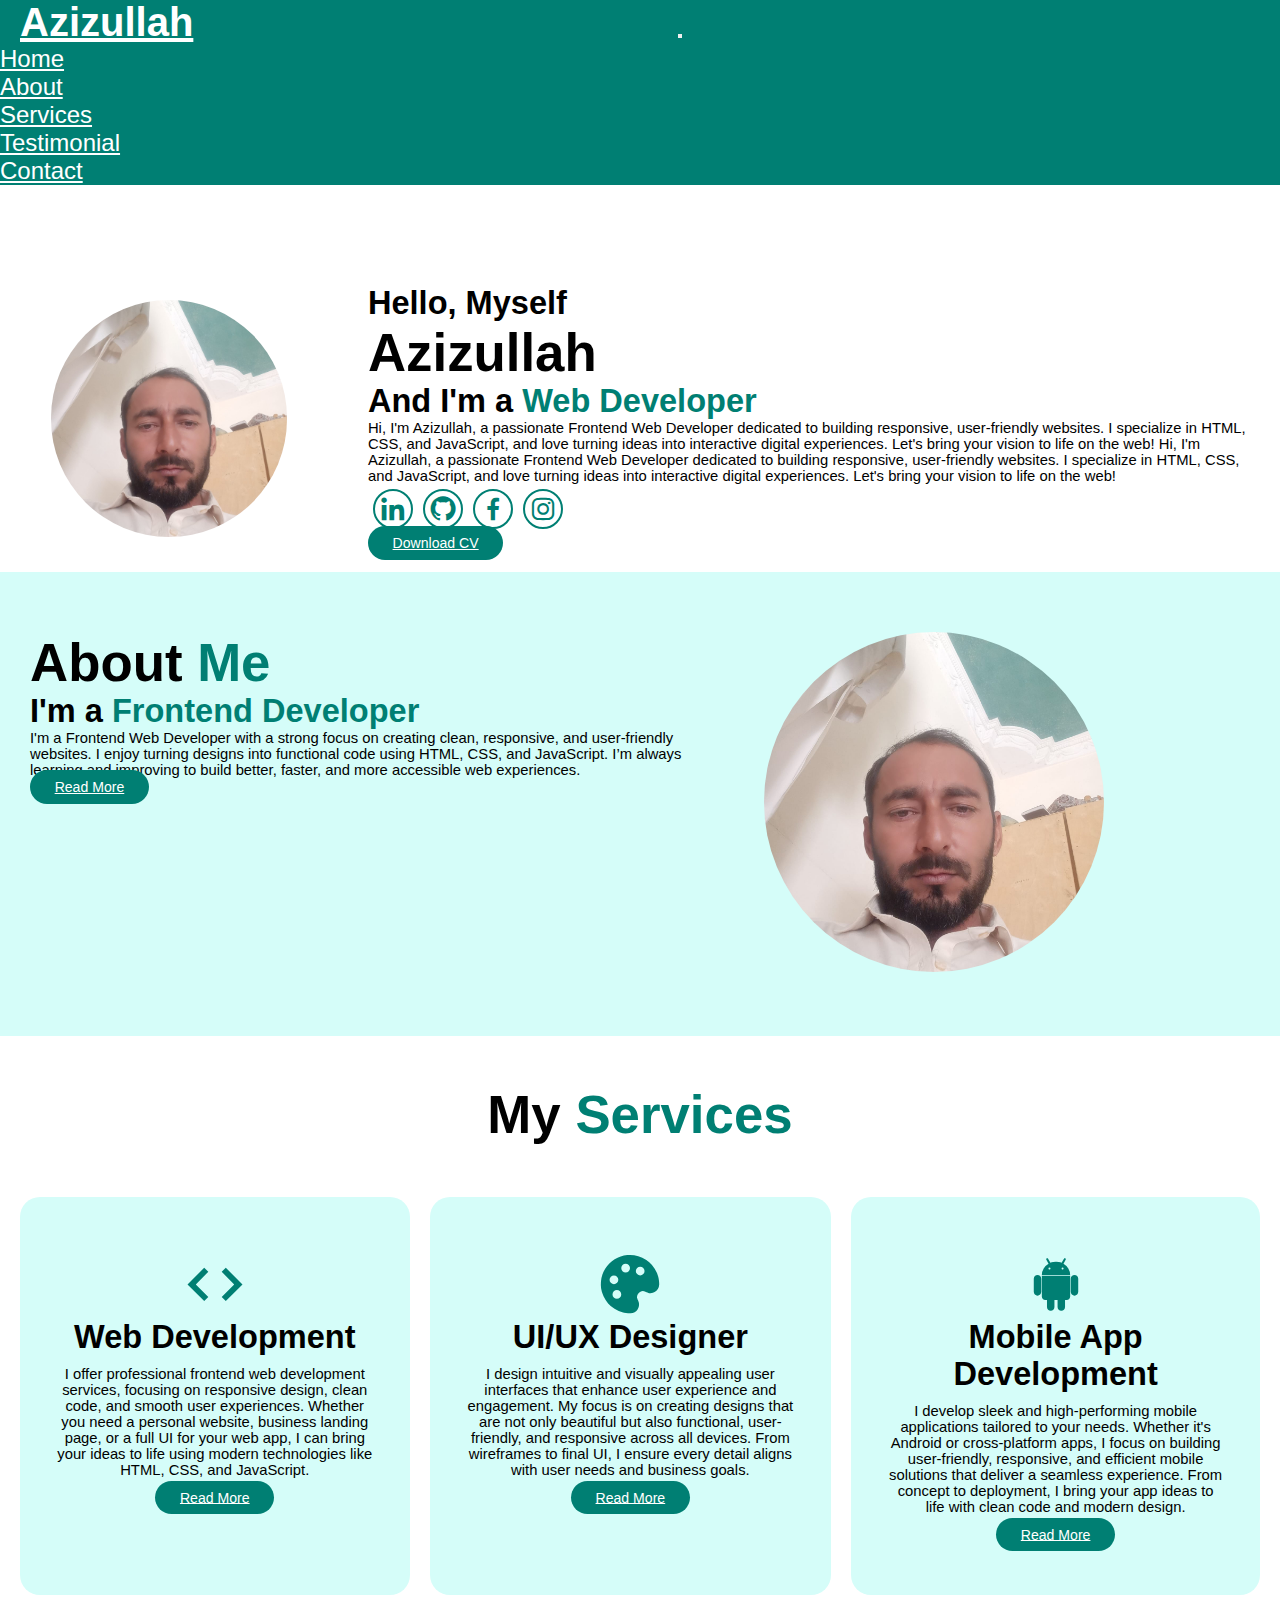
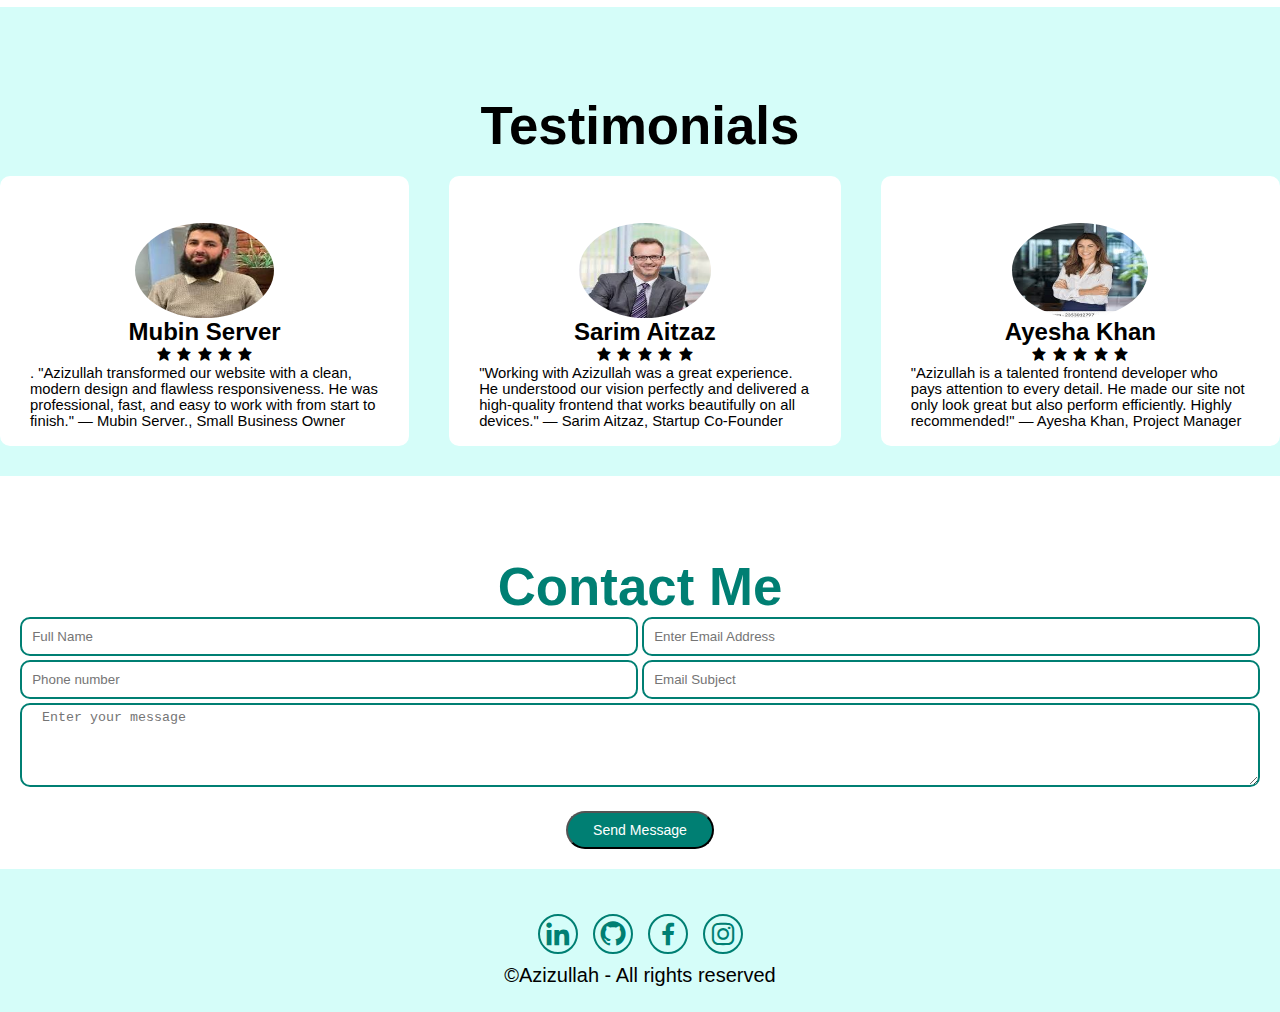
<file: index.html>
<!DOCTYPE html>
<html lang="en">
<head>
    <meta charset="UTF-8">
    <meta name="viewport" content="width=device-width, initial-scale=1.0">
    <title>My-Portfolio</title>
    <!-- -----bootstrap-cdn---- -->
    <link href="https://cdn.jsdelivr.net/npm/bootstrap@5.3.5/dist/css/bootstrap.min.css" rel="stylesheet" integrity="sha384-SgOJa3DmI69IUzQ2PVdRZhwQ+dy64/BUtbMJw1MZ8t5HZApcHrRKUc4W0kG879m7" crossorigin="anonymous">
    <!-- -------box-icon-cdn------ -->
    <link href='https://unpkg.com/boxicons@2.1.4/css/boxicons.min.css' rel='stylesheet'>
    <link rel="stylesheet" href="style.css">
</head>
<body>
    <!-- --------header-section-------- -->
     <section class="header">
        <nav class="navbar custom-navbar navbar-expand-lg ">
            <div class="container-fluid">
              <a class="navbar-brand custom-brand" href="#">Azizullah</a>
              <button class="navbar-toggler" type="button" data-bs-toggle="collapse" data-bs-target="#navbarNav" aria-controls="navbarNav" aria-expanded="false" aria-label="Toggle navigation">
                <span class="navbar-toggler-icon"></span>
              </button>
              <div class="collapse custom-collapse navbar-collapse" id="navbarNav">
                <ul class="navbar-nav custom-ul">
                  <li class="nav-item">
                    <a class="nav-link link-color" aria-current="page" href="index.html">Home</a>
                  </li>
                  <li class="nav-item">
                    <a class="nav-link link-color" href="about.html">About</a>
                  </li>
                  <li class="nav-item">
                    <a class="nav-link link-color" href="services.html">Services</a>
                  </li>
                  <li class="nav-item">
                    <a class="nav-link link-color" href="testimonial.html">Testimonial</a>
                  </li>
                  <li class="nav-item">
                    <a class="nav-link link-color" href="contact.html">Contact</a>
                  </li>
                  
                </ul>
              </div>
            </div>
          </nav>
     </section>
     <!-- -------section--home----- -->
      <section class="home" id="home">
        <div class="row">
            <div class="col-1 img-set img-setting">
                 <img src="./assets/WhatsApp Image 2025-03-30 at 11.14.43_b04d4d7f.jpg" alt="pic" id="img"> 
            </div>
            <div class="col-2 home-col-2-set homepadding-resize">
                <h3>Hello, Myself</h3>
    <h1>Azizullah</h1>
    <h3>And I'm a <span class="multiple-text">Web Developer</span></h3>
                <p>Hi, I'm Azizullah, a passionate Frontend Web Developer dedicated to building responsive, user-friendly websites. I specialize in HTML, CSS, and JavaScript, and love turning ideas into interactive digital experiences. Let's bring your vision to life on the web!
                    Hi, I'm Azizullah, a passionate Frontend Web Developer dedicated to building responsive, user-friendly websites. I specialize in HTML, CSS, and JavaScript, and love turning ideas into interactive digital experiences. Let's bring your vision to life on the web!
            
            </p>
            <div class="social-media">
                <a href=""><i class='bx bxl-linkedin'></i></a>
                <a href=""><i class='bx bxl-github'></i></a>
                <a href=""><i class='bx bxl-facebook'></i></a>
                <a href=""><i class='bx bxl-instagram'></i></a>
            </div>
            <a href="" class="btn btn-2 btn-3 home-btn">Download CV</a>
        </div>
            </div>
        </div>
      </section>
      <!-- -------about section------ -->
       <section class="about" id="about">
        <div class="row about-row">
            <div class="col-1 about-col-1">
                <h2 class="heading">About <span class="about-span">Me</span></h2>
            <h3>I'm a <span class="about-span">Frontend Developer</span></h3>
            <p>I'm a Frontend Web Developer with a strong focus on creating clean, responsive, and user-friendly websites. I enjoy turning designs into functional code using HTML, CSS, and JavaScript. I’m always learning and improving to build better, faster, and more accessible web experiences.

            </p>
            <a href="" class="btn btn-2">Read More</a>
            </div>
            <div class="col-2 about-col-2 about-img">
                <img src="./assets/WhatsApp Image 2025-03-30 at 11.14.43_b04d4d7f.jpg"  id="img" alt="pic">
            </div>
        </div>
       </section>

       <!-- ------services section-------- -->
        <section class="services" id="services">
            <h2 class="services-heading">My <span class="service-span">Services</span></h2>
            <div class="row service-row">
                <div class="col-1 service-col"><i class='bx bx-code' id="my-icon"></i>
                    <h3 class="service-h3">Web Development</h3>
                    <p class="service-p"> I offer professional frontend web development services, focusing on responsive design, clean code, and smooth user experiences. Whether you need a personal website, business landing page, or a full UI for your web app, I can bring your ideas to life using modern technologies like HTML, CSS, and JavaScript.

                    </p>
                    <a href="" class="btn btn-2 btn-4  btn-5">Read More</a></div>
                <div class="col-1 service-col"> <i class='bx bxs-palette' id="my-icon"></i>
                    <h3 class="service-h3">UI/UX Designer</h3>
                    <p class="service-p"> I design intuitive and visually appealing user interfaces that enhance user experience and engagement. My focus is on creating designs that are not only beautiful but also functional, user-friendly, and responsive across all devices. From wireframes to final UI, I ensure every detail aligns with user needs and business goals.

                    </p>
                    <a href="" class="btn btn-2 btn-4 btn-5">Read More</a></div>
                <div class="col-1 service-col"> <i class='bx bxl-android' id="my-icon"></i>
                    <h3 class="service-h3">Mobile App Development</h3>
                    <p class="service-p"> I develop sleek and high-performing mobile applications tailored to your needs. Whether it's Android or cross-platform apps, I focus on building user-friendly, responsive, and efficient mobile solutions that deliver a seamless experience. From concept to deployment, I bring your app ideas to life with clean code and modern design.


                    </p>
                    <a href="" class="btn btn-2 btn-4 btn-5">Read More</a></div>
            </div>
        </section>
        <!-- ------testimonial-section------------- -->
<section class="testimonials" id="testimonials">
    <h1 class="testimonials-h1">Testimonials</h1>
    <div class="row">
        <div class="col-1 testimonials-col">
                <img src="./assets/pic1.jpg" class="testimonial-img" alt="testimonial-img">
                <h2 class="test">Mubin Server</h2>
                <div class="rating rat">
                    <i class="bx bxs-star" id="star"></i>
                    <i class="bx bxs-star" id="star"></i>
                    <i class="bx bxs-star" id="star"></i>
                    <i class="bx bxs-star" id="star"></i>
                    <i class="bx bxs-star" id="star"></i>

                </div>
                <p>. "Azizullah transformed our website with a clean, modern design and flawless responsiveness. He was professional, fast, and easy to work with from start to finish."
                    — Mubin Server., Small Business Owner
                    </p>
            </div>
        <div class="col-1 testimonials-col"><img src="./assets/pic5.jpg" class="testimonial-img" alt="testimonial-img">
            <h2 class="test">Sarim Aitzaz</h2>
            <div class="rating">
                <i class="bx bxs-star" id="star"></i>
                <i class="bx bxs-star" id="star"></i>
                <i class="bx bxs-star" id="star"></i>
                <i class="bx bxs-star" id="star"></i>
                <i class="bx bxs-star" id="star"></i>

            </div>
            <p> "Working with Azizullah was a great experience. He understood our vision perfectly and delivered a high-quality frontend that works beautifully on all devices."
                — Sarim Aitzaz, Startup Co-Founder
                
                </p></div>
        <div class="col-1 testimonials-col">
            <img src="./assets/pic3.jpg" class="testimonial-img" alt="testimonial-img">
            <h2 class="test">Ayesha Khan</h2>
            <div class="rating">
                <i class="bx bxs-star" id="star"></i>
                <i class="bx bxs-star" id="star"></i>
                <i class="bx bxs-star" id="star"></i>
                <i class="bx bxs-star" id="star"></i>
                <i class="bx bxs-star" id="star"></i>

            </div>
            <p> "Azizullah is a talented frontend developer who pays attention to every detail. He made our site not only look great but also perform efficiently. Highly recommended!"
                — Ayesha Khan, Project Manager
                </p></div>
    </div>
</section>

<!-- -------contact----------- -->
 <section class="contact" id="contact">
    <h1 class="contact-h1">Contact Me</h1>
    <div class="row">
        <div class="col-1 form-col">
             <form action="">
                <div class="input-box">
                    <input type="text" placeholder="Full Name" name="fullName">
                    <input type="email" placeholder="Enter Email Address" name="Email">
                </div>
                <div class="input-box">
                    <input type="number" placeholder="Phone number" name="phone">
                    <input type="text" placeholder="Email Subject" name="subject">
                </div>
                <div class="text-area">
                    
                    <textarea  class="text-area-input"   name="message"  placeholder="Enter your message" cols="30" rows="5"></textarea>
                </div>
                
            </form>
            <div class="btn-div"> 
            <input type="submit" value="Send Message" class="btn btn-2 btn-3 btn-contact"></div>
        </div>
    </div>
 </section>
 <!-- --------footer------------ -->
  <section class="footer">
    <div class="row footer-row">
        <div class="col-1 footer-col">
            <div class="social">
                <a href=""><i class='bx bxl-linkedin ' ></i></a>
                <a href=""><i class='bx bxl-github' ></i></a>
                <a href=""><i class='bx bxl-facebook' ></i></a>
                <a href=""><i class='bx bxl-instagram' ></i></a>
            </div>
            <p class="copyright">
                &copy;Azizullah - All rights reserved
            </p>
        </div>
    </div>
  </section>
<!-- ---bootstrap js cdn--------- -->
 <script src="app.js"></script>
<script src="https://cdn.jsdelivr.net/npm/bootstrap@5.3.5/dist/js/bootstrap.bundle.min.js" integrity="sha384-k6d4wzSIapyDyv1kpU366/PK5hCdSbCRGRCMv+eplOQJWyd1fbcAu9OCUj5zNLiq" crossorigin="anonymous"></script>
</body>
</html>
</file>
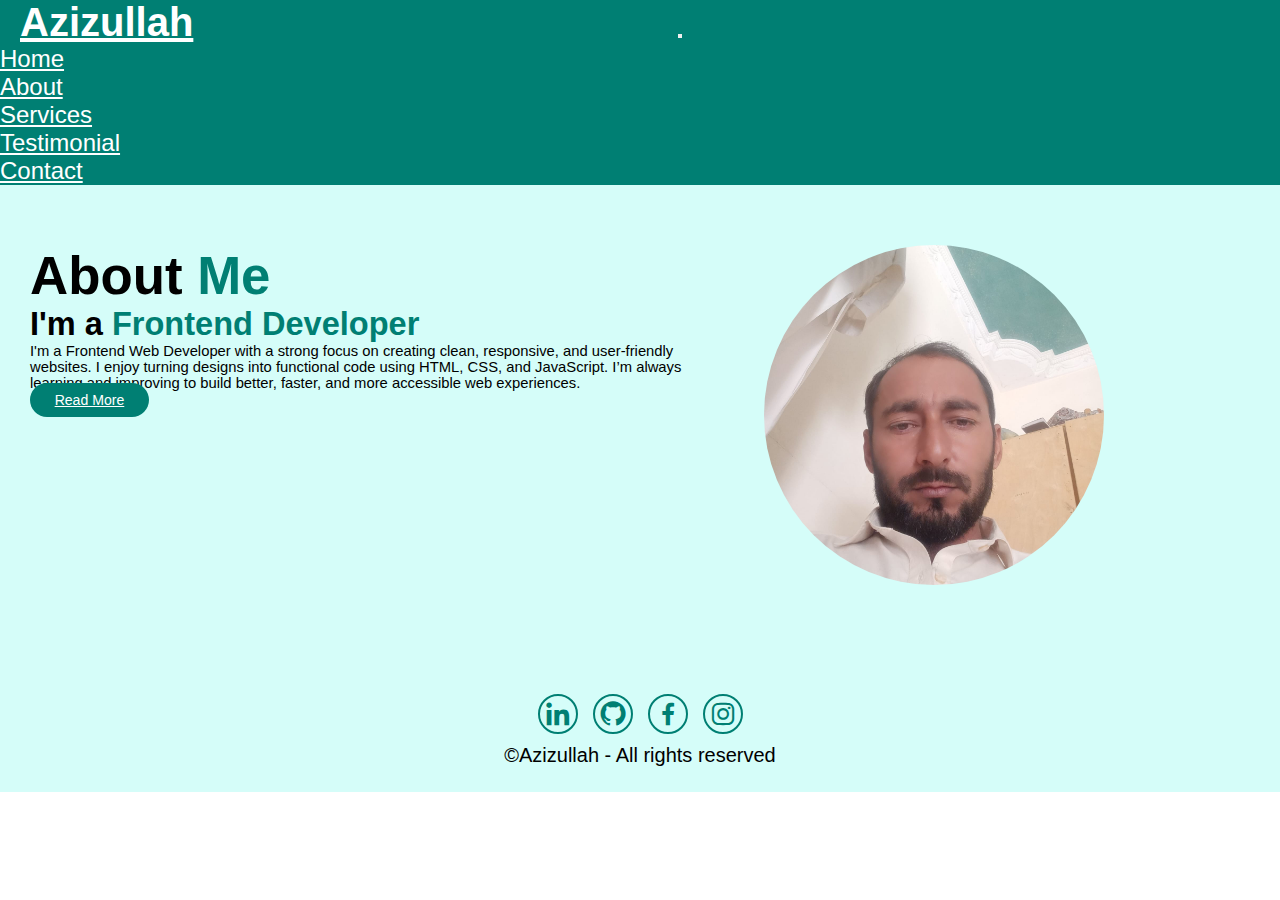
<file: about.html>
<!DOCTYPE html>
<html lang="en">
<head>
    <meta charset="UTF-8">
    <meta name="viewport" content="width=device-width, initial-scale=1.0">
    <title>My-Portfolio</title>
    <!-- -----bootstrap-cdn---- -->
    <link href="https://cdn.jsdelivr.net/npm/bootstrap@5.3.5/dist/css/bootstrap.min.css" rel="stylesheet" integrity="sha384-SgOJa3DmI69IUzQ2PVdRZhwQ+dy64/BUtbMJw1MZ8t5HZApcHrRKUc4W0kG879m7" crossorigin="anonymous">
    <!-- -------box-icon-cdn------ -->
    <link href='https://unpkg.com/boxicons@2.1.4/css/boxicons.min.css' rel='stylesheet'>
    <link rel="stylesheet" href="style.css">
</head>
<body>
    <!-- --------header-section-------- -->
     <section class="header">
        <nav class="navbar custom-navbar navbar-expand-lg ">
            <div class="container-fluid">
              <a class="navbar-brand custom-brand" href="#">Azizullah</a>
              <button class="navbar-toggler" type="button" data-bs-toggle="collapse" data-bs-target="#navbarNav" aria-controls="navbarNav" aria-expanded="false" aria-label="Toggle navigation">
                <span class="navbar-toggler-icon"></span>
              </button>
              <div class="collapse custom-collapse navbar-collapse" id="navbarNav">
                <ul class="navbar-nav custom-ul">
                    <li class="nav-item">
                        <a class="nav-link link-color" aria-current="page" href="index.html">Home</a>
                      </li>
                      <li class="nav-item">
                        <a class="nav-link link-color" href="about.html">About</a>
                      </li>
                      <li class="nav-item">
                        <a class="nav-link link-color" href="services.html">Services</a>
                      </li>
                      <li class="nav-item">
                        <a class="nav-link link-color" href="testimonial.html">Testimonial</a>
                      </li>
                      <li class="nav-item">
                        <a class="nav-link link-color" href="contact.html">Contact</a>
                      </li>
                  
                </ul>
              </div>
            </div>
          </nav>
     </section>
     <!-- -------section--home----- -->
     
      <!-- -------about section------ -->
       <section class="about" id="about">
        <div class="row about-row">
            <div class="col-1 about-col-1">
                <h2 class="heading">About <span class="about-span">Me</span></h2>
            <h3>I'm a <span class="about-span">Frontend Developer</span></h3>
            <p>I'm a Frontend Web Developer with a strong focus on creating clean, responsive, and user-friendly websites. I enjoy turning designs into functional code using HTML, CSS, and JavaScript. I’m always learning and improving to build better, faster, and more accessible web experiences.

            </p>
            <a href="" class="btn btn-2">Read More</a>
            </div>
            <div class="col-2 .about-col-2">
                <img src="./assets/WhatsApp Image 2025-03-30 at 11.14.43_b04d4d7f.jpg" id="img" alt="pic">
            </div>
        </div>
       </section>

       <!-- ------services section-------- -->
        
 <!-- --------footer------------ -->
  <section class="footer">
    <div class="row footer-row">
        <div class="col-1 footer-col">
            <div class="social">
                <a href=""><i class='bx bxl-linkedin ' ></i></a>
                <a href=""><i class='bx bxl-github' ></i></a>
                <a href=""><i class='bx bxl-facebook' ></i></a>
                <a href=""><i class='bx bxl-instagram' ></i></a>
            </div>
            <p class="copyright">
                &copy;Azizullah - All rights reserved
            </p>
        </div>
    </div>
  </section>
<!-- ---bootstrap js cdn--------- -->
<script src="https://cdn.jsdelivr.net/npm/bootstrap@5.3.5/dist/js/bootstrap.bundle.min.js" integrity="sha384-k6d4wzSIapyDyv1kpU366/PK5hCdSbCRGRCMv+eplOQJWyd1fbcAu9OCUj5zNLiq" crossorigin="anonymous"></script>
</body>
</html>
</file>
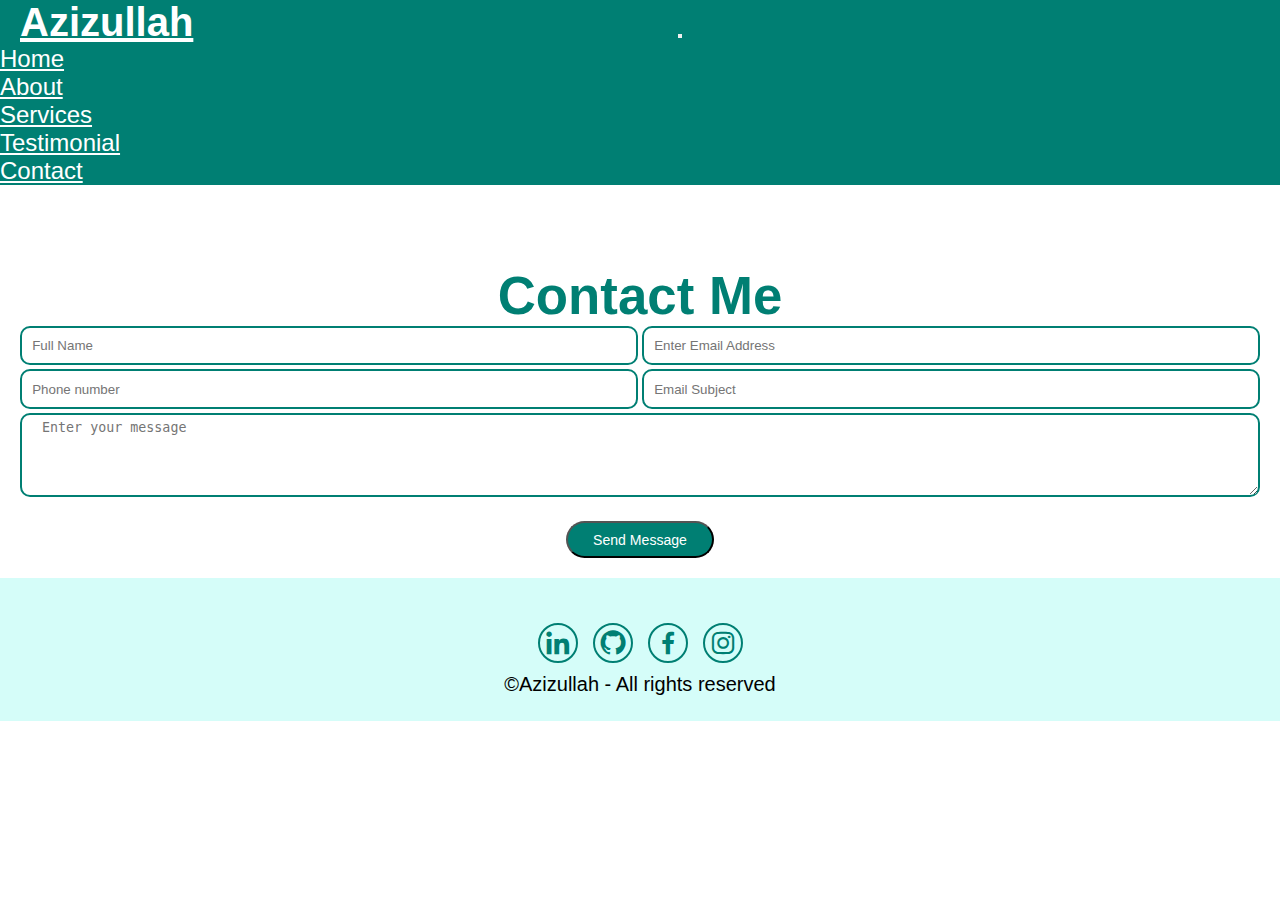
<file: contact.html>
<!DOCTYPE html>
<html lang="en">
<head>
    <meta charset="UTF-8">
    <meta name="viewport" content="width=device-width, initial-scale=1.0">
    <title>My-Portfolio</title>
    <!-- -----bootstrap-cdn---- -->
    <link href="https://cdn.jsdelivr.net/npm/bootstrap@5.3.5/dist/css/bootstrap.min.css" rel="stylesheet" integrity="sha384-SgOJa3DmI69IUzQ2PVdRZhwQ+dy64/BUtbMJw1MZ8t5HZApcHrRKUc4W0kG879m7" crossorigin="anonymous">
    <!-- -------box-icon-cdn------ -->
    <link href='https://unpkg.com/boxicons@2.1.4/css/boxicons.min.css' rel='stylesheet'>
    <link rel="stylesheet" href="style.css">
</head>
<body>
    <!-- --------header-section-------- -->
     <section class="header">
        <nav class="navbar custom-navbar navbar-expand-lg ">
            <div class="container-fluid">
              <a class="navbar-brand custom-brand" href="#">Azizullah</a>
              <button class="navbar-toggler" type="button" data-bs-toggle="collapse" data-bs-target="#navbarNav" aria-controls="navbarNav" aria-expanded="false" aria-label="Toggle navigation">
                <span class="navbar-toggler-icon"></span>
              </button>
              <div class="collapse custom-collapse navbar-collapse" id="navbarNav">
                <ul class="navbar-nav custom-ul">
                    <li class="nav-item">
                        <a class="nav-link link-color" aria-current="page" href="index.html">Home</a>
                      </li>
                      <li class="nav-item">
                        <a class="nav-link link-color" href="about.html">About</a>
                      </li>
                      <li class="nav-item">
                        <a class="nav-link link-color" href="services.html">Services</a>
                      </li>
                      <li class="nav-item">
                        <a class="nav-link link-color" href="testimonial.html">Testimonial</a>
                      </li>
                      <li class="nav-item">
                        <a class="nav-link link-color" href="contact.html">Contact</a>
                      </li>
                  
                </ul>
              </div>
            </div>
          </nav>
     </section>
     
        <!-- -------contact----------- -->
 <section class="contact" id="contact">
    <h1 class="contact-h1">Contact Me</h1>
    <div class="row">
        <div class="col-1 form-col">
             <form action="">
                <div class="input-box">
                    <input type="text" placeholder="Full Name" name="fullName">
                    <input type="email" placeholder="Enter Email Address" name="Email">
                </div>
                <div class="input-box">
                    <input type="number" placeholder="Phone number" name="phone">
                    <input type="text" placeholder="Email Subject" name="subject">
                </div>
                <div class="text-area">
                    
                    <textarea  class="text-area-input"   name="message"  placeholder="Enter your message" cols="30" rows="5"></textarea>
                </div>
                
            </form>
            <div class="btn-div"> 
            <input type="submit" value="Send Message" class="btn btn-2 btn-3 btn-contact"></div>
        </div>
    </div>
 </section>

 <!-- --------footer------------ -->
  <section class="footer">
    <div class="row footer-row">
        <div class="col-1 footer-col">
            <div class="social">
                <a href=""><i class='bx bxl-linkedin ' ></i></a>
                <a href=""><i class='bx bxl-github' ></i></a>
                <a href=""><i class='bx bxl-facebook' ></i></a>
                <a href=""><i class='bx bxl-instagram' ></i></a>
            </div>
            <p class="copyright">
                &copy;Azizullah - All rights reserved
            </p>
        </div>
    </div>
  </section>
<!-- ---bootstrap js cdn--------- -->
<script src="https://cdn.jsdelivr.net/npm/bootstrap@5.3.5/dist/js/bootstrap.bundle.min.js" integrity="sha384-k6d4wzSIapyDyv1kpU366/PK5hCdSbCRGRCMv+eplOQJWyd1fbcAu9OCUj5zNLiq" crossorigin="anonymous"></script>
</body>
</html>
</file>
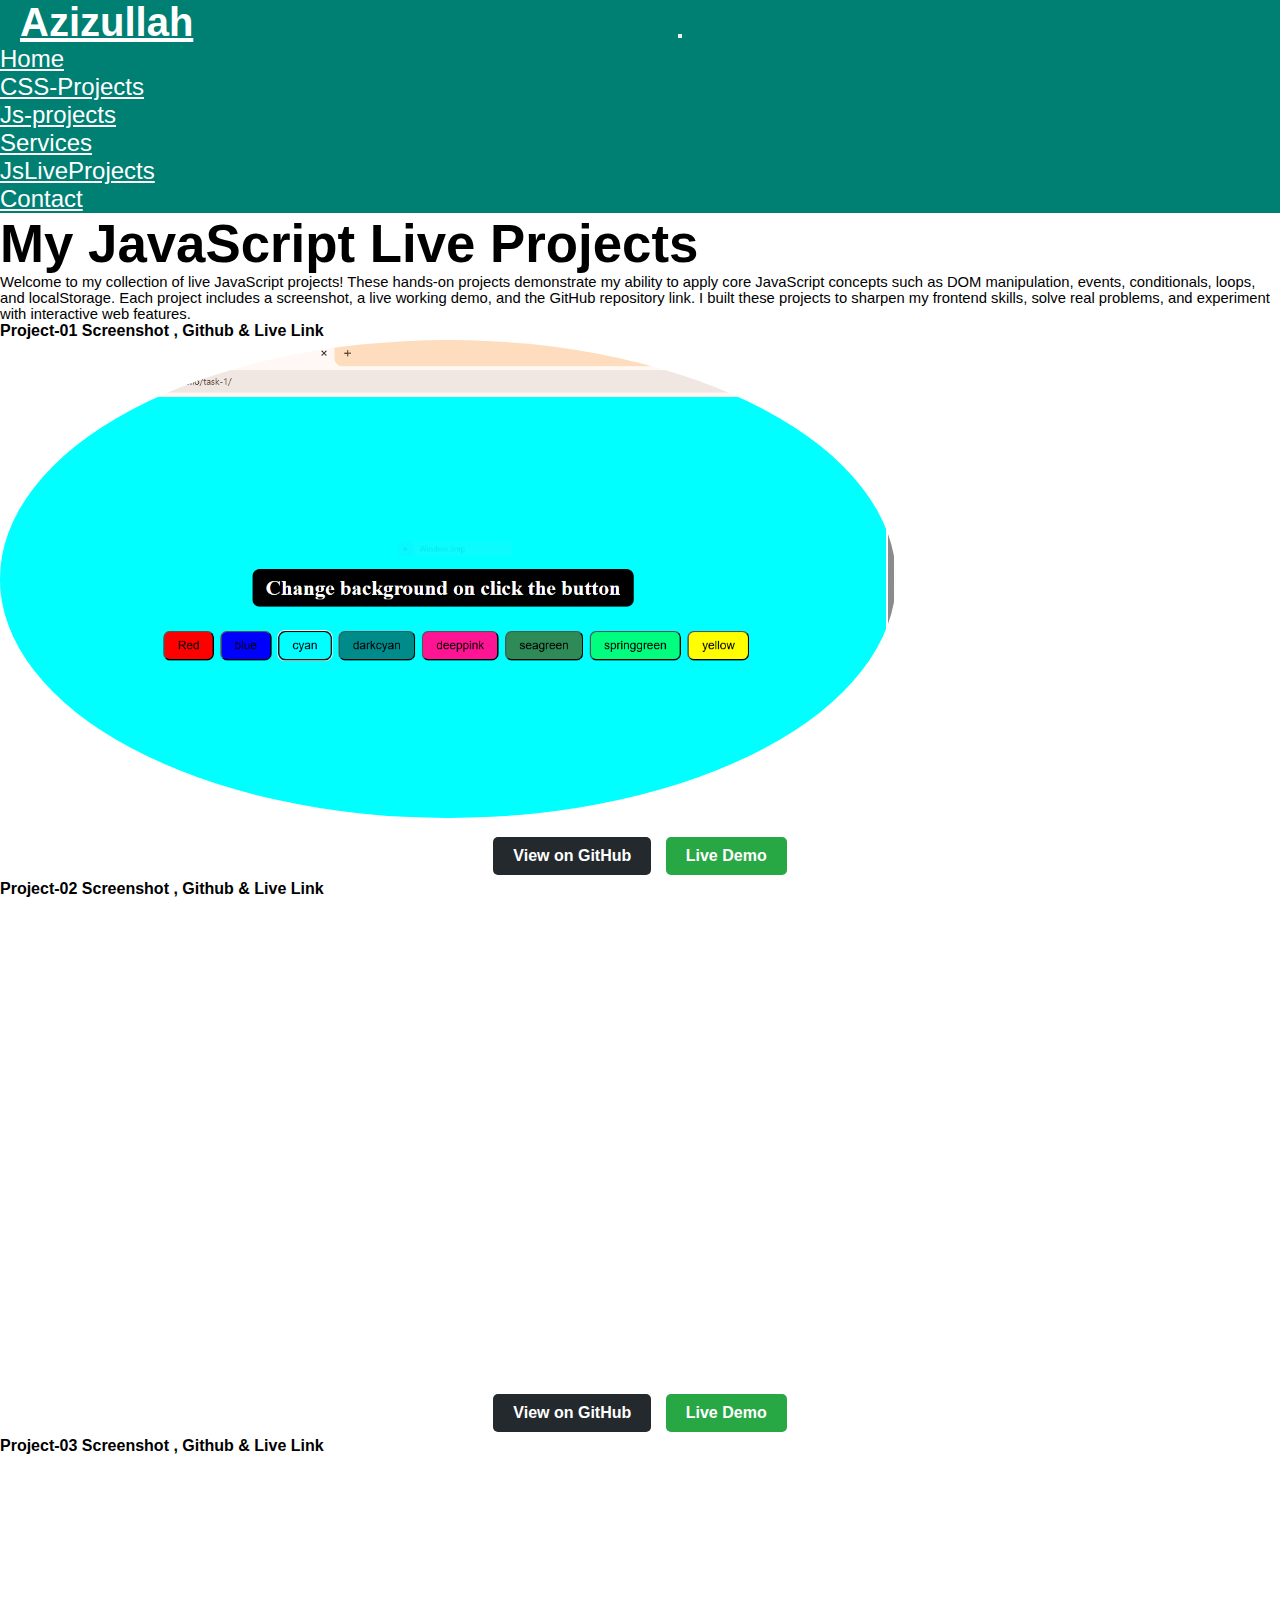
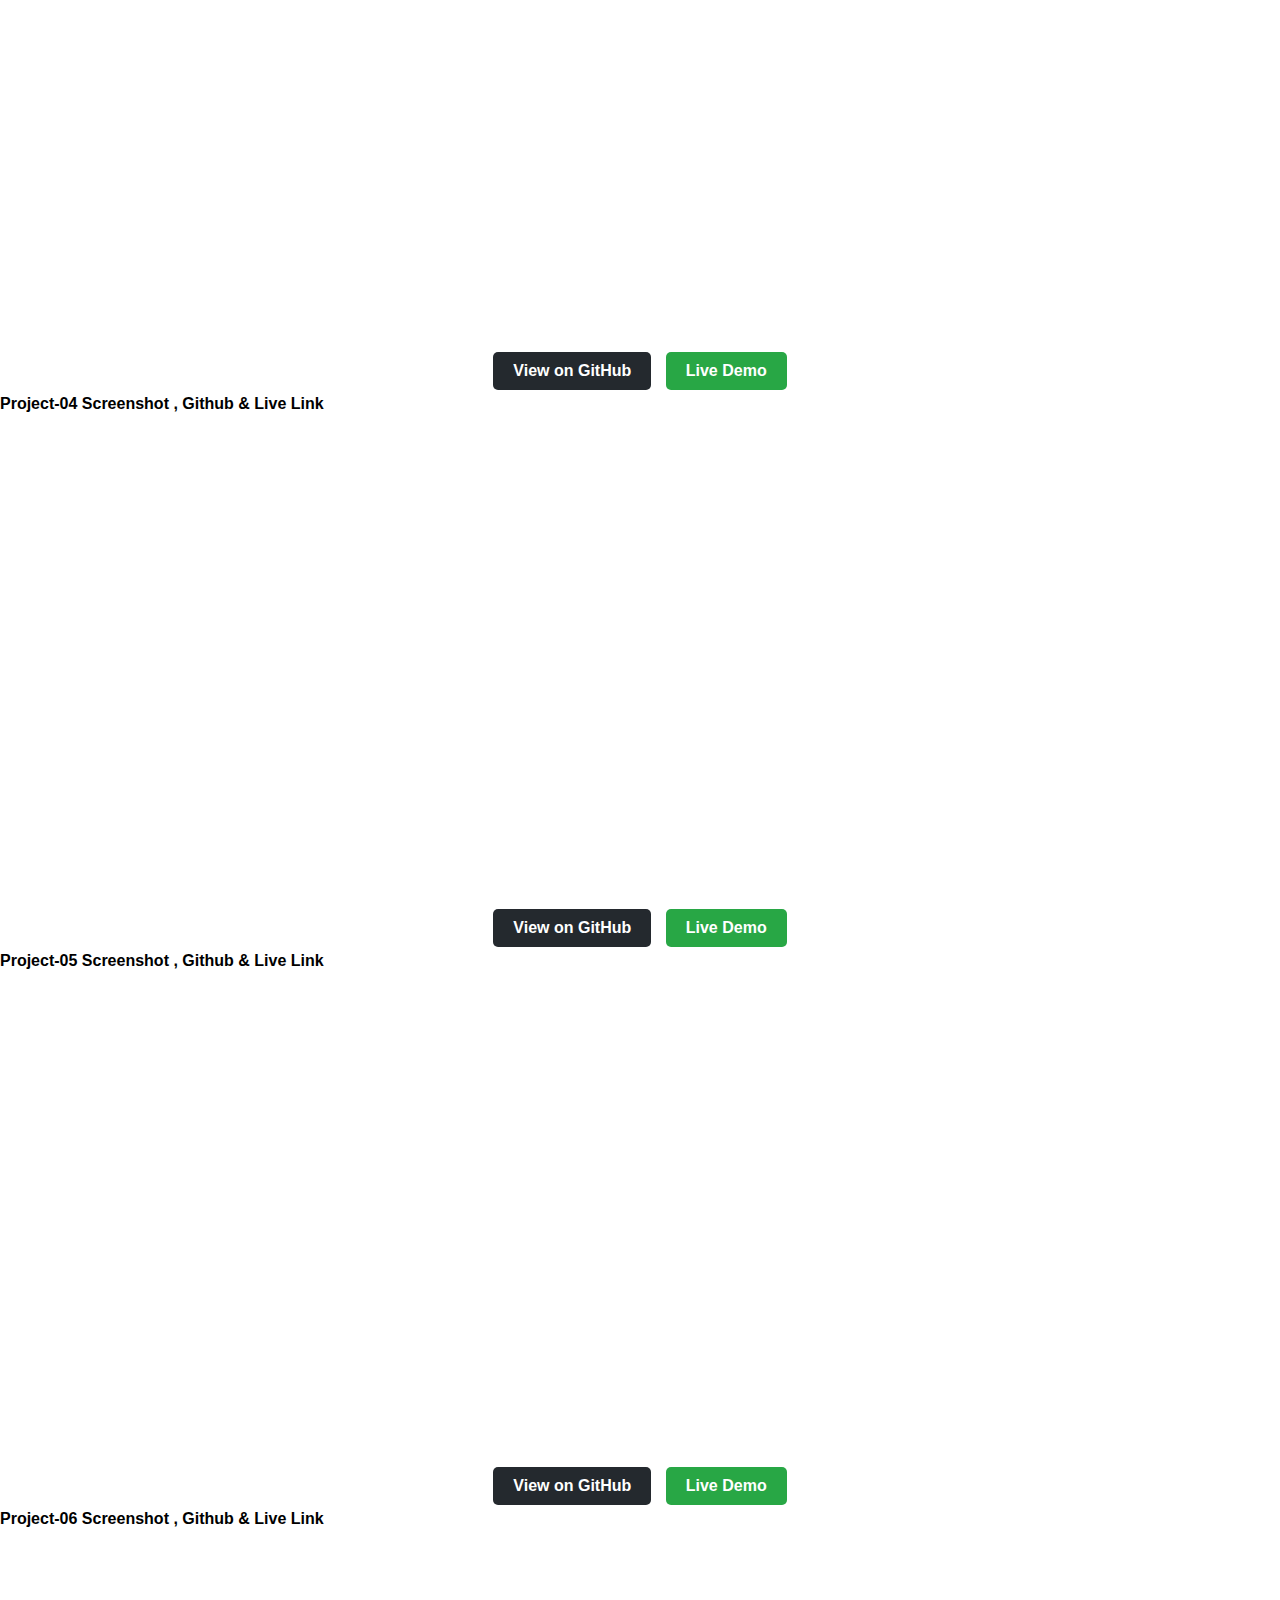
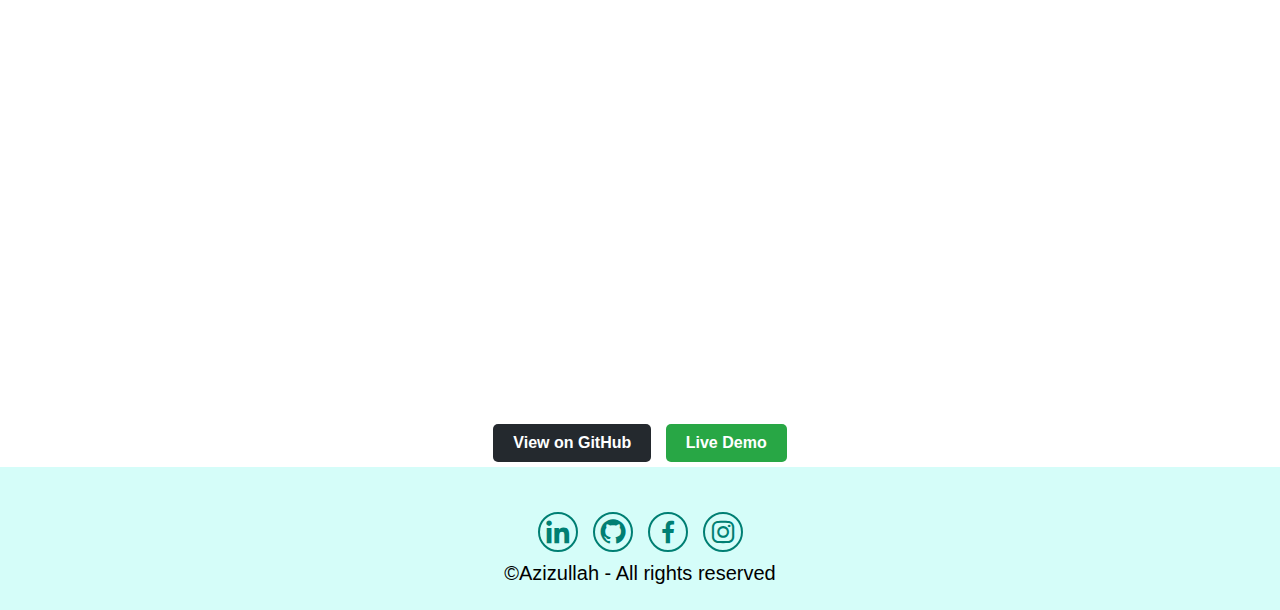
<file: javascriptLiveProjects.html>
<!DOCTYPE html>
<html lang="en">
<head>
    <meta charset="UTF-8">
    <meta name="viewport" content="width=device-width, initial-scale=1.0">
    <title>My-Portfolio</title>
    <!-- -----bootstrap-cdn---- -->
    <link href="https://cdn.jsdelivr.net/npm/bootstrap@5.3.5/dist/css/bootstrap.min.css" rel="stylesheet" integrity="sha384-SgOJa3DmI69IUzQ2PVdRZhwQ+dy64/BUtbMJw1MZ8t5HZApcHrRKUc4W0kG879m7" crossorigin="anonymous">
    <!-----------aos library cdn----------- -->
    <link href="https://unpkg.com/aos@2.3.1/dist/aos.css" rel="stylesheet">
    <!-- -------box-icon-cdn------ -->
    <link href='https://unpkg.com/boxicons@2.1.4/css/boxicons.min.css' rel='stylesheet'>
    <link rel="stylesheet" href="style.css">
</head>
<body>
    <!-- --------header-section-------- -->
     <section class="header">
        <nav class="navbar custom-navbar navbar-expand-lg ">
            <div class="container-fluid">
              <a class="navbar-brand custom-brand" href="#" data-aos="flip-left" data-aos-duration="2000" >Azizullah</a>
              <button class="navbar-toggler" type="button" data-bs-toggle="collapse" data-bs-target="#navbarNav" aria-controls="navbarNav" aria-expanded="false" aria-label="Toggle navigation">
                <span class="navbar-toggler-icon"></span>
              </button>
              <div class="collapse custom-collapse navbar-collapse" id="navbarNav">
                <ul class="navbar-nav custom-ul">
                    <li class="nav-item">
                        <a class="nav-link link-color" aria-current="page" href="index.html">Home</a>
                      </li>
                      
                       <li class="nav-item">
                    <a class="nav-link link-color" href="projects.html">CSS-Projects</a>
                  </li>
                      <li class="nav-item">
                    <a class="nav-link link-color" href="jsassignments.html">Js-projects</a>
                  </li>
                      <li class="nav-item">
                        <a class="nav-link link-color" href="services.html">Services</a>
                      </li>
                     <li class="nav-item">
                    <a class="nav-link link-color" href="javascriptLiveProjects.html">JsLiveProjects</a>
                  </li>
                      <li class="nav-item">
                        <a class="nav-link link-color" href="contact.html">Contact</a>
                      </li>
                  
                </ul>
              </div>
            </div>
          </nav>
     </section>
     
      <!----------projects------->
<section class="projects">
  <h1 class="projects-h1">My JavaScript Live Projects</h1>
  <p class="projects-p">
    
Welcome to my collection of live JavaScript projects! These hands-on projects 
demonstrate my ability to apply core JavaScript concepts such as DOM manipulation,
 events, conditionals, loops, and localStorage. Each project includes a screenshot,
  a live working demo, and the GitHub repository link. I built these projects to
   sharpen my frontend skills, solve real problems, and experiment with interactive 
   web features.
  </p>
<!-- projects 1 & 2 -->
  <section class="projects-sub-section">
    <div class="projects-row">

      <!-- Project 1 -->
      <div class="projects-left-col">
        <div class="projects-card">
          <h4 class="projects-h4-1">Project-01 Screenshot , Github & Live Link</h4>
          <img src="./assets/js-live-projects/background-switcher.PNG" alt="" data-aos="zoom-in" data-aos-duration="2000">
          <div style="margin-top:10px; text-align:center;">
            <a href="https://github.com/AzizullahCodes/task-1.git" target="_blank"
              style="display:inline-block; margin:5px; padding:10px 20px; background-color:#24292e; color:white; text-decoration:none; border-radius:5px; font-weight:bold;">
              View on GitHub <i class="fa-brands fa-github"></i>
            </a>
            <a href="https://azizullahcodes.github.io/task-1/" target="_blank"
              style="display:inline-block; margin:5px; padding:10px 20px; background-color:#28a745; color:white; text-decoration:none; border-radius:5px; font-weight:bold;">
              Live Demo <i class="fa-solid fa-arrow-up-right-from-square"></i>
            </a>
          </div>
        </div>
      </div>

      <!-- Project 2 -->
      <div class="projects-right-col">
        <div class="projects-card">
          <h4 class="projects-h4-1">Project-02 Screenshot , Github & Live Link</h4>
          <img src="./assets/js-live-projects/bulb.PNG" alt="" data-aos="zoom-in" data-aos-duration="2000">
          <div style="margin-top:10px; text-align:center;">
            <a href="https://github.com/AzizullahCodes/bulb-function.git" target="_blank"
              style="display:inline-block; margin:5px; padding:10px 20px; background-color:#24292e; color:white; text-decoration:none; border-radius:5px; font-weight:bold;">
              View on GitHub <i class="fa-brands fa-github"></i>
            </a>
            <a href="https://azizullahcodes.github.io/bulb-function/" target="_blank"
              style="display:inline-block; margin:5px; padding:10px 20px; background-color:#28a745; color:white; text-decoration:none; border-radius:5px; font-weight:bold;">
              Live Demo <i class="fa-solid fa-arrow-up-right-from-square"></i>
            </a>
          </div>
        </div>
      </div>

    </div>
  </section>

 <!----------projects 3 & 4 ------->
  <section class="projects-sub-section">
    <div class="projects-row">

      <!-- Project 3 -->
      <div class="projects-left-col">
        <div class="projects-card">
          <h4 class="projects-h4-1">Project-03 Screenshot , Github & Live Link</h4>
          <img src="./assets/js-live-projects/simple-counter-3.PNG" alt="" data-aos="zoom-in" data-aos-duration="2000">
          <div style="margin-top:10px; text-align:center;">
            <a href="https://github.com/AzizullahCodes/simple-counter.git" target="_blank"
              style="display:inline-block; margin:5px; padding:10px 20px; background-color:#24292e; color:white; text-decoration:none; border-radius:5px; font-weight:bold;">
              View on GitHub <i class="fa-brands fa-github"></i>
            </a>
            <a href="https://azizullahcodes.github.io/simple-counter/" target="_blank"
              style="display:inline-block; margin:5px; padding:10px 20px; background-color:#28a745; color:white; text-decoration:none; border-radius:5px; font-weight:bold;">
              Live Demo <i class="fa-solid fa-arrow-up-right-from-square"></i>
            </a>
          </div>
        </div>
      </div>

      <!-- Project 4 -->
      <div class="projects-right-col">
        <div class="projects-card">
          <h4 class="projects-h4-1">Project-04 Screenshot , Github & Live Link</h4>
          <img src="./assets/js-live-projects/slider-1.PNG" alt="" data-aos="zoom-in" data-aos-duration="2000">
          <div style="margin-top:10px; text-align:center;">
            <a href="https://github.com/AzizullahCodes/simple-slider.git" target="_blank"
              style="display:inline-block; margin:5px; padding:10px 20px; background-color:#24292e; color:white; text-decoration:none; border-radius:5px; font-weight:bold;">
              View on GitHub <i class="fa-brands fa-github"></i>
            </a>
            <a href="https://azizullahcodes.github.io/simple-slider/" target="_blank"
              style="display:inline-block; margin:5px; padding:10px 20px; background-color:#28a745; color:white; text-decoration:none; border-radius:5px; font-weight:bold;">
              Live Demo <i class="fa-solid fa-arrow-up-right-from-square"></i>
            </a>
          </div>
        </div>
      </div>

    </div>
  </section>

 <!----------projects 5 & 6------->
 
  <section class="projects-sub-section">
    <div class="projects-row">
<!-- Project 5 -->
      <div class="projects-left-col">
        <div class="projects-card">
          <h4 class="projects-h4-1">Project-05 Screenshot , Github & Live  Link</h4>
          <img src="./assets/js-live-projects/luck-testing-game-2.PNG" alt="" data-aos="zoom-in" data-aos-duration="2000">
          <div style="margin-top:10px; text-align:center;">
            <a href="https://github.com/AzizullahCodes/luck-testing-game.git" target="_blank"
              style="display:inline-block; margin:5px; padding:10px 20px; background-color:#24292e; color:white; text-decoration:none; border-radius:5px; font-weight:bold;">
              View on GitHub <i class="fa-brands fa-github"></i>
            </a>
            <a href="https://azizullahcodes.github.io/luck-testing-game/" target="_blank"
              style="display:inline-block; margin:5px; padding:10px 20px; background-color:#28a745; color:white; text-decoration:none; border-radius:5px; font-weight:bold;">
              Live Demo <i class="fa-solid fa-arrow-up-right-from-square"></i>
            </a>
          </div>
        </div>
      </div>

      <!-- Project 6 -->
      <div class="projects-right-col">
        <div class="projects-card">
          <h4 class="projects-h4-1">Project-06 Screenshot , Github & Live Link</h4>
          <img src="./assets/js-live-projects/navbydom.PNG" alt="" data-aos="zoom-in" data-aos-duration="2000">
          <div style="margin-top:10px; text-align:center;">
            <a href="https://github.com/AzizullahCodes/task-2.git" target="_blank"
              style="display:inline-block; margin:5px; padding:10px 20px; background-color:#24292e; color:white; text-decoration:none; border-radius:5px; font-weight:bold;">
              View on GitHub <i class="fa-brands fa-github"></i>
            </a>
            <a href="https://azizullahcodes.github.io/task-2/" target="_blank"
              style="display:inline-block; margin:5px; padding:10px 20px; background-color:#28a745; color:white; text-decoration:none; border-radius:5px; font-weight:bold;">
              Live Demo <i class="fa-solid fa-arrow-up-right-from-square"></i>
            </a>
          </div>
        </div>
      </div>

    </div>
  </section>

     <!--  -->
  <!-- main section is closed here -->
  </section>
        
 <!-- --------footer------------ -->
  <section class="footer">
    <div class="row footer-row">
        <div class="col-1 footer-col">
            <div class="social">
                <a href=""><i class='bx bxl-linkedin ' ></i></a>
                <a href=""><i class='bx bxl-github' ></i></a>
                <a href=""><i class='bx bxl-facebook' ></i></a>
                <a href=""><i class='bx bxl-instagram' ></i></a>
            </div>
            <p class="copyright">
                &copy;Azizullah - All rights reserved
            </p>
        </div>
    </div>
  </section>
<!-- ---bootstrap js cdn--------- -->
<script src="https://cdn.jsdelivr.net/npm/bootstrap@5.3.5/dist/js/bootstrap.bundle.min.js" integrity="sha384-k6d4wzSIapyDyv1kpU366/PK5hCdSbCRGRCMv+eplOQJWyd1fbcAu9OCUj5zNLiq" crossorigin="anonymous"></script>
<!---------- aos js cdn---------- -->
<script src="https://unpkg.com/aos@2.3.1/dist/aos.js"></script>
<script>
  AOS.init();
</script>
</body>
</html>
</file>
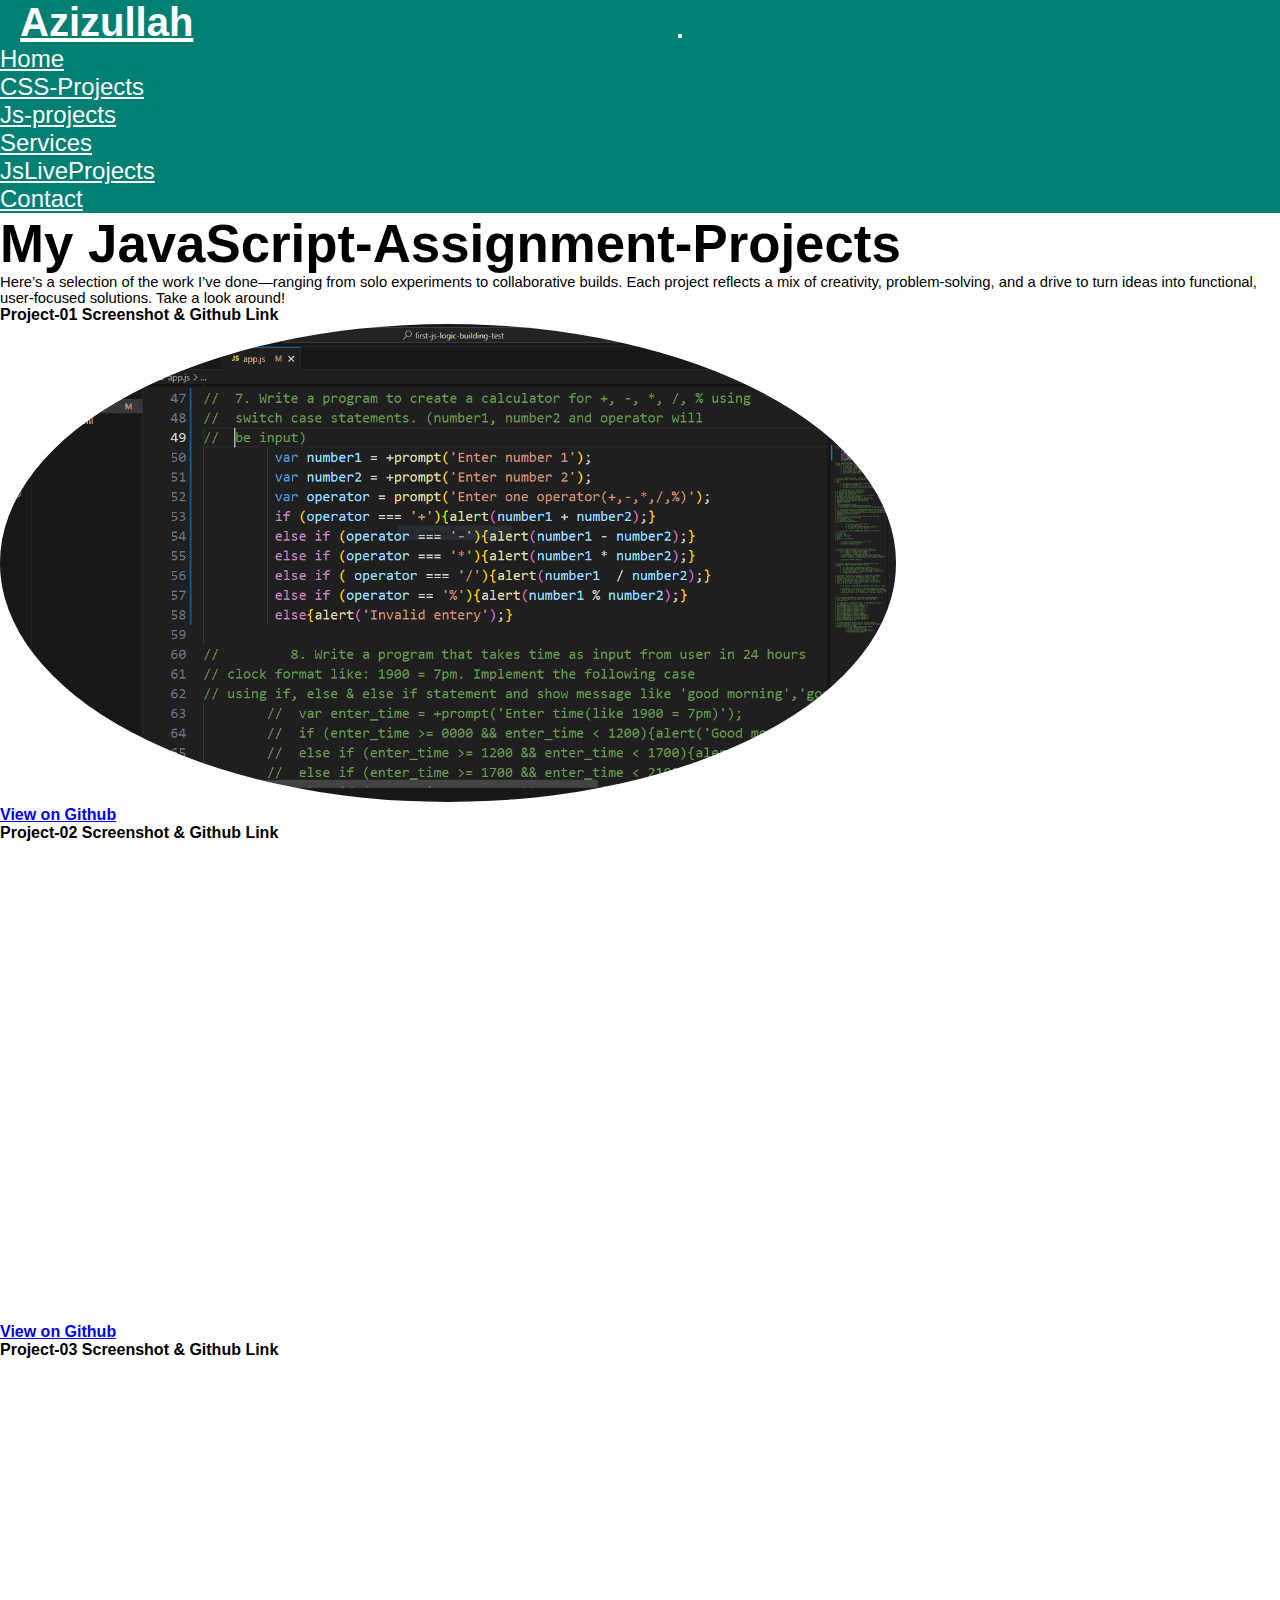
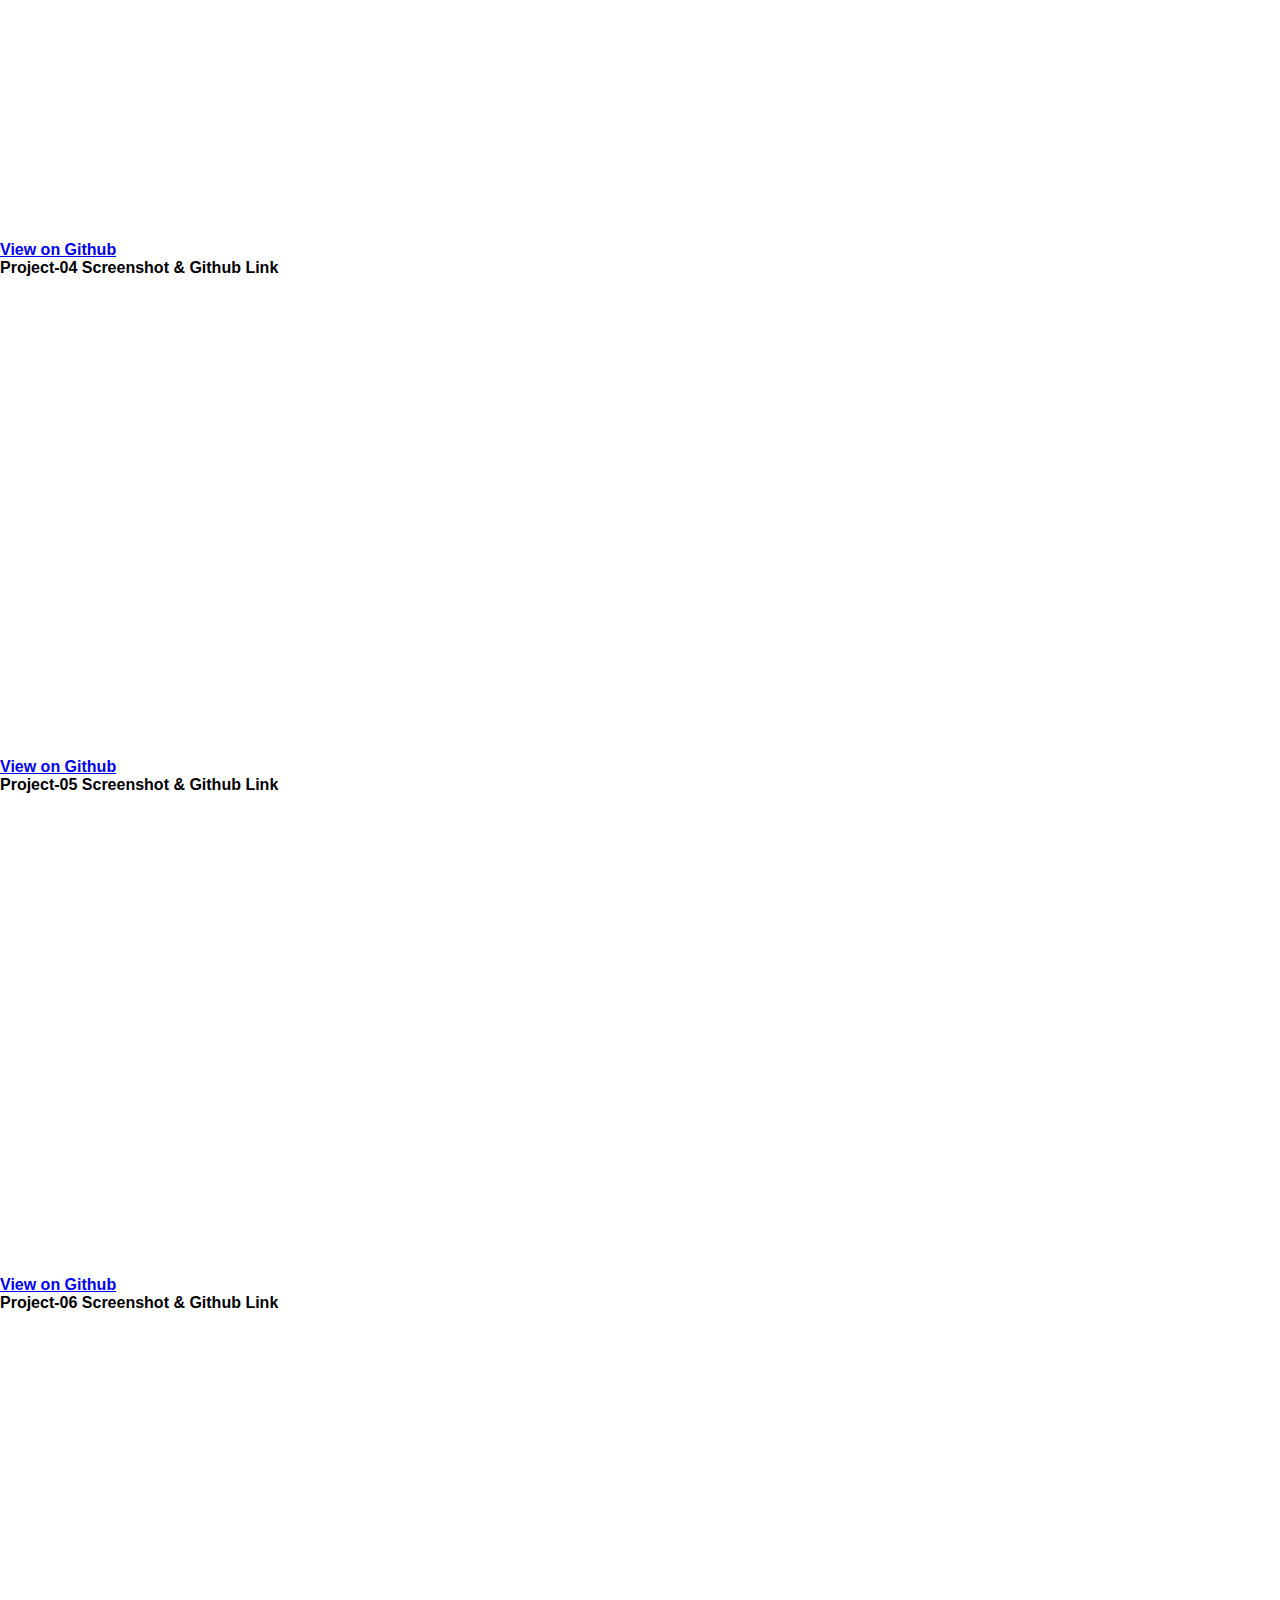
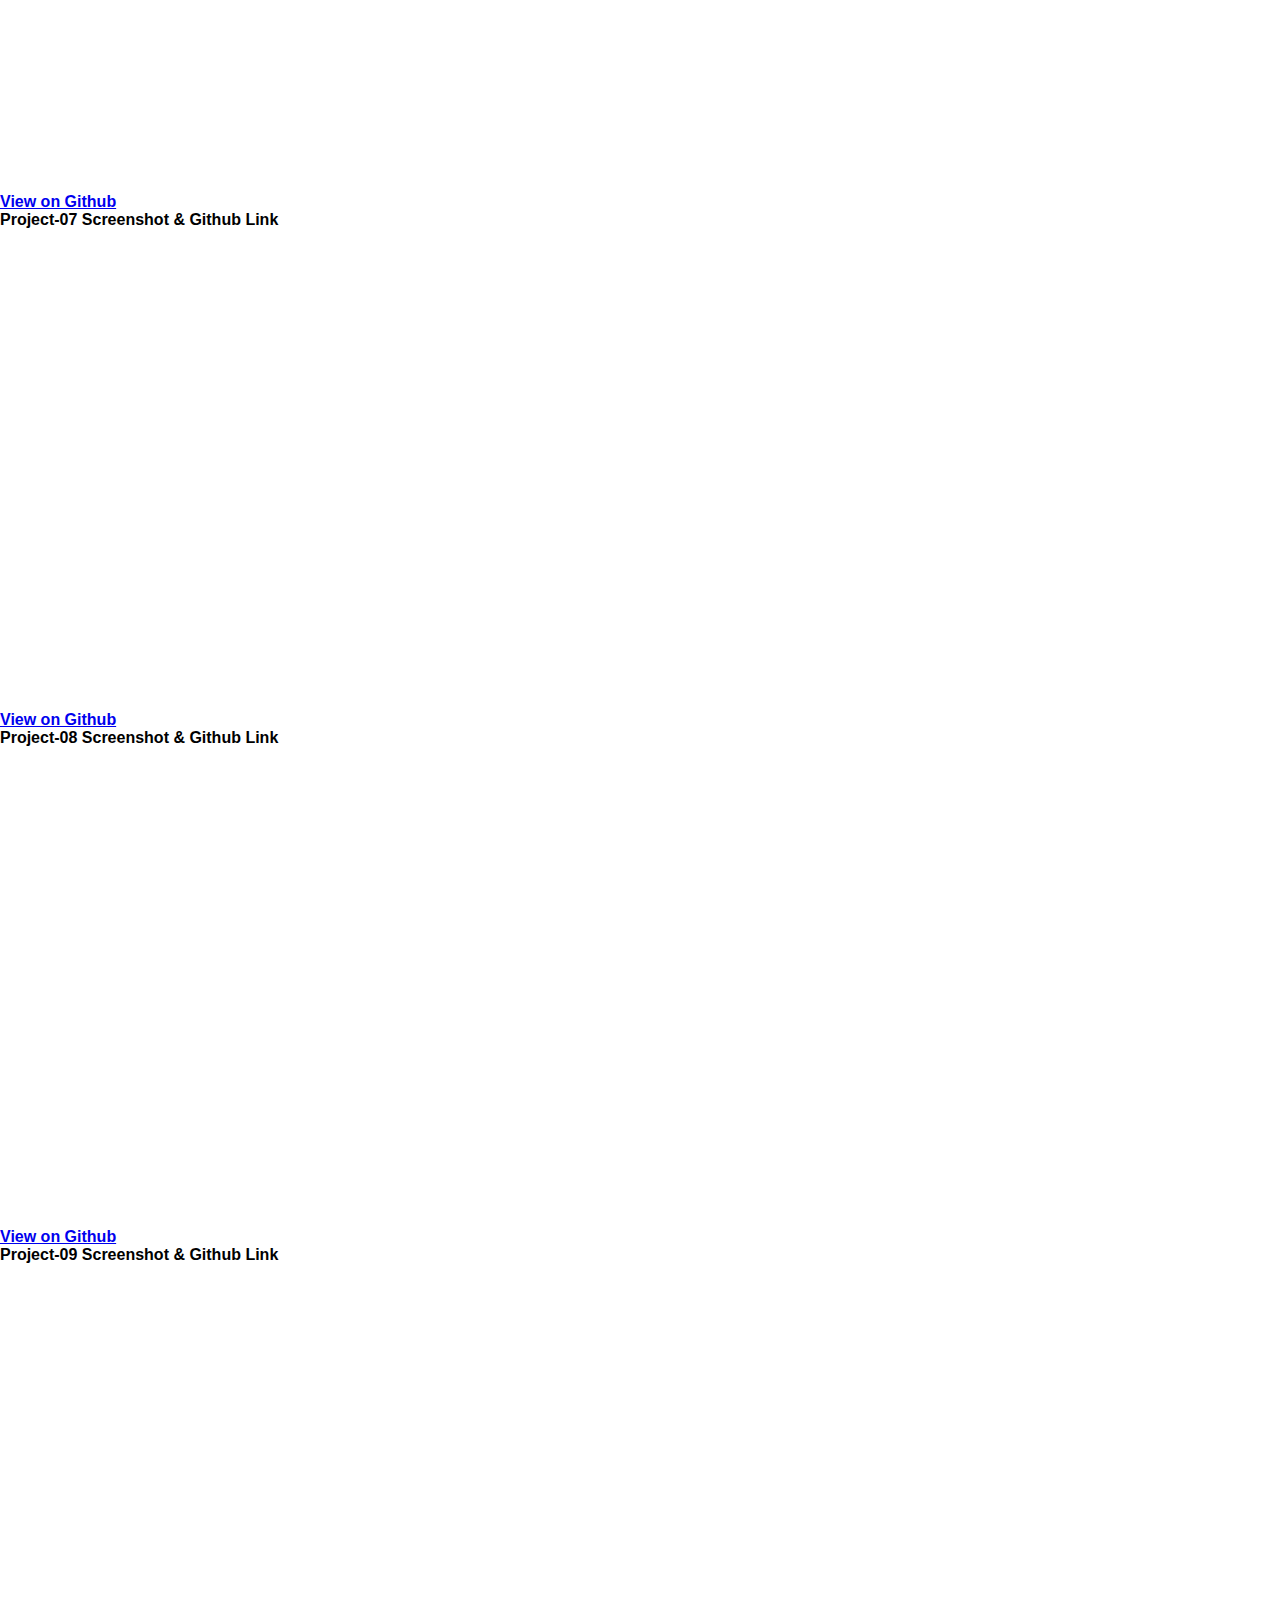
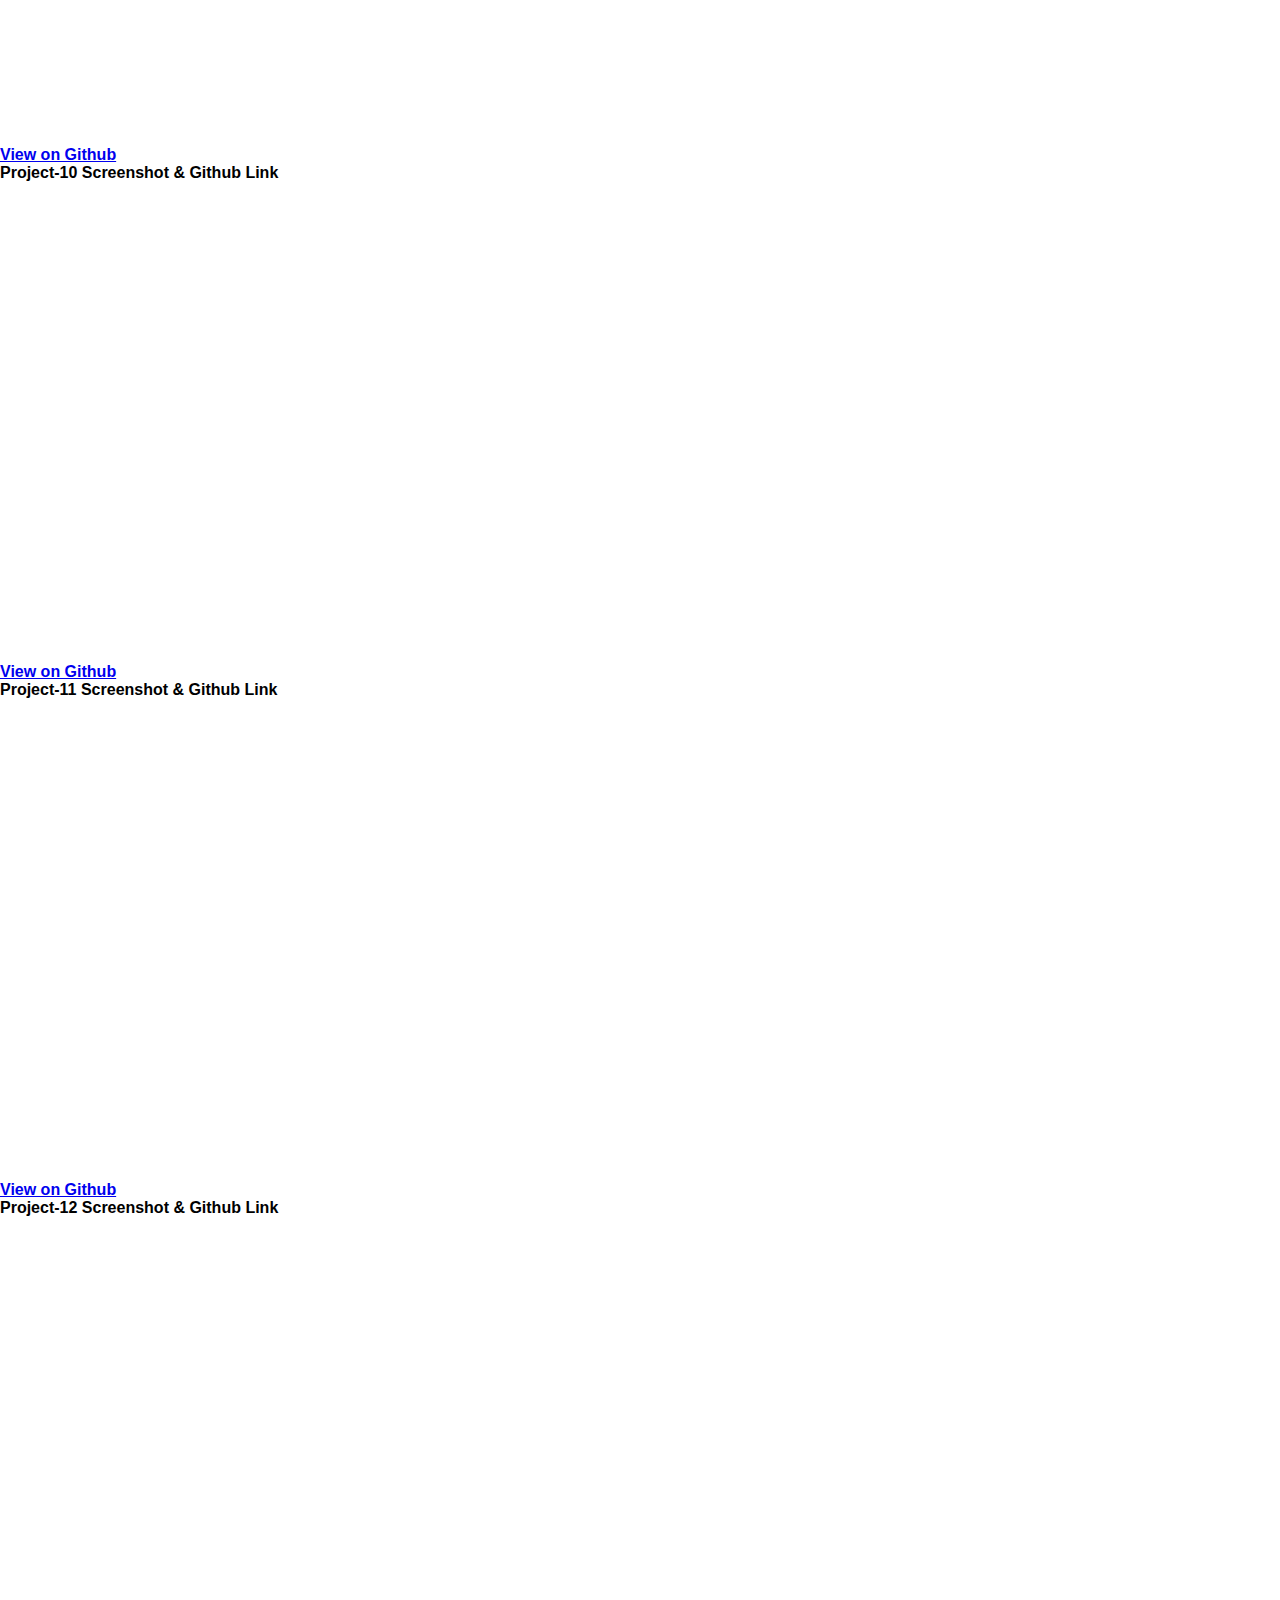
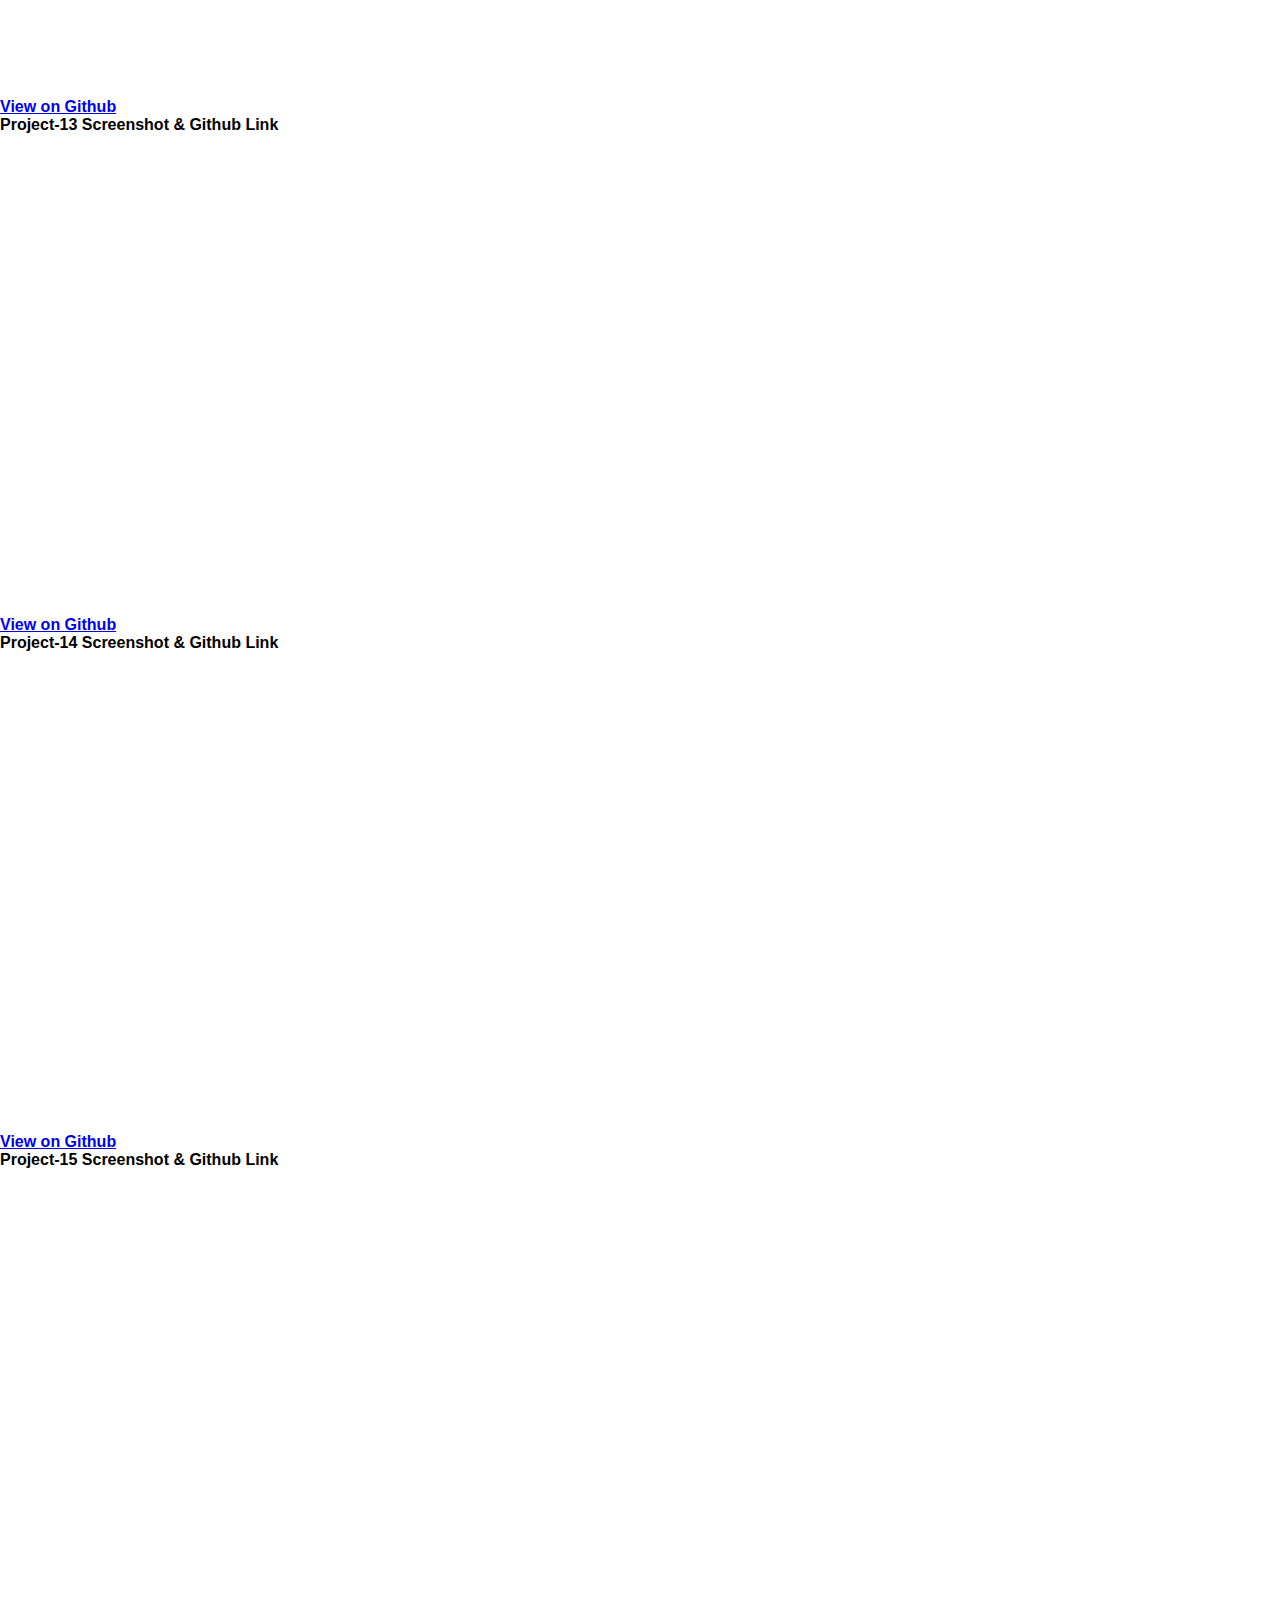
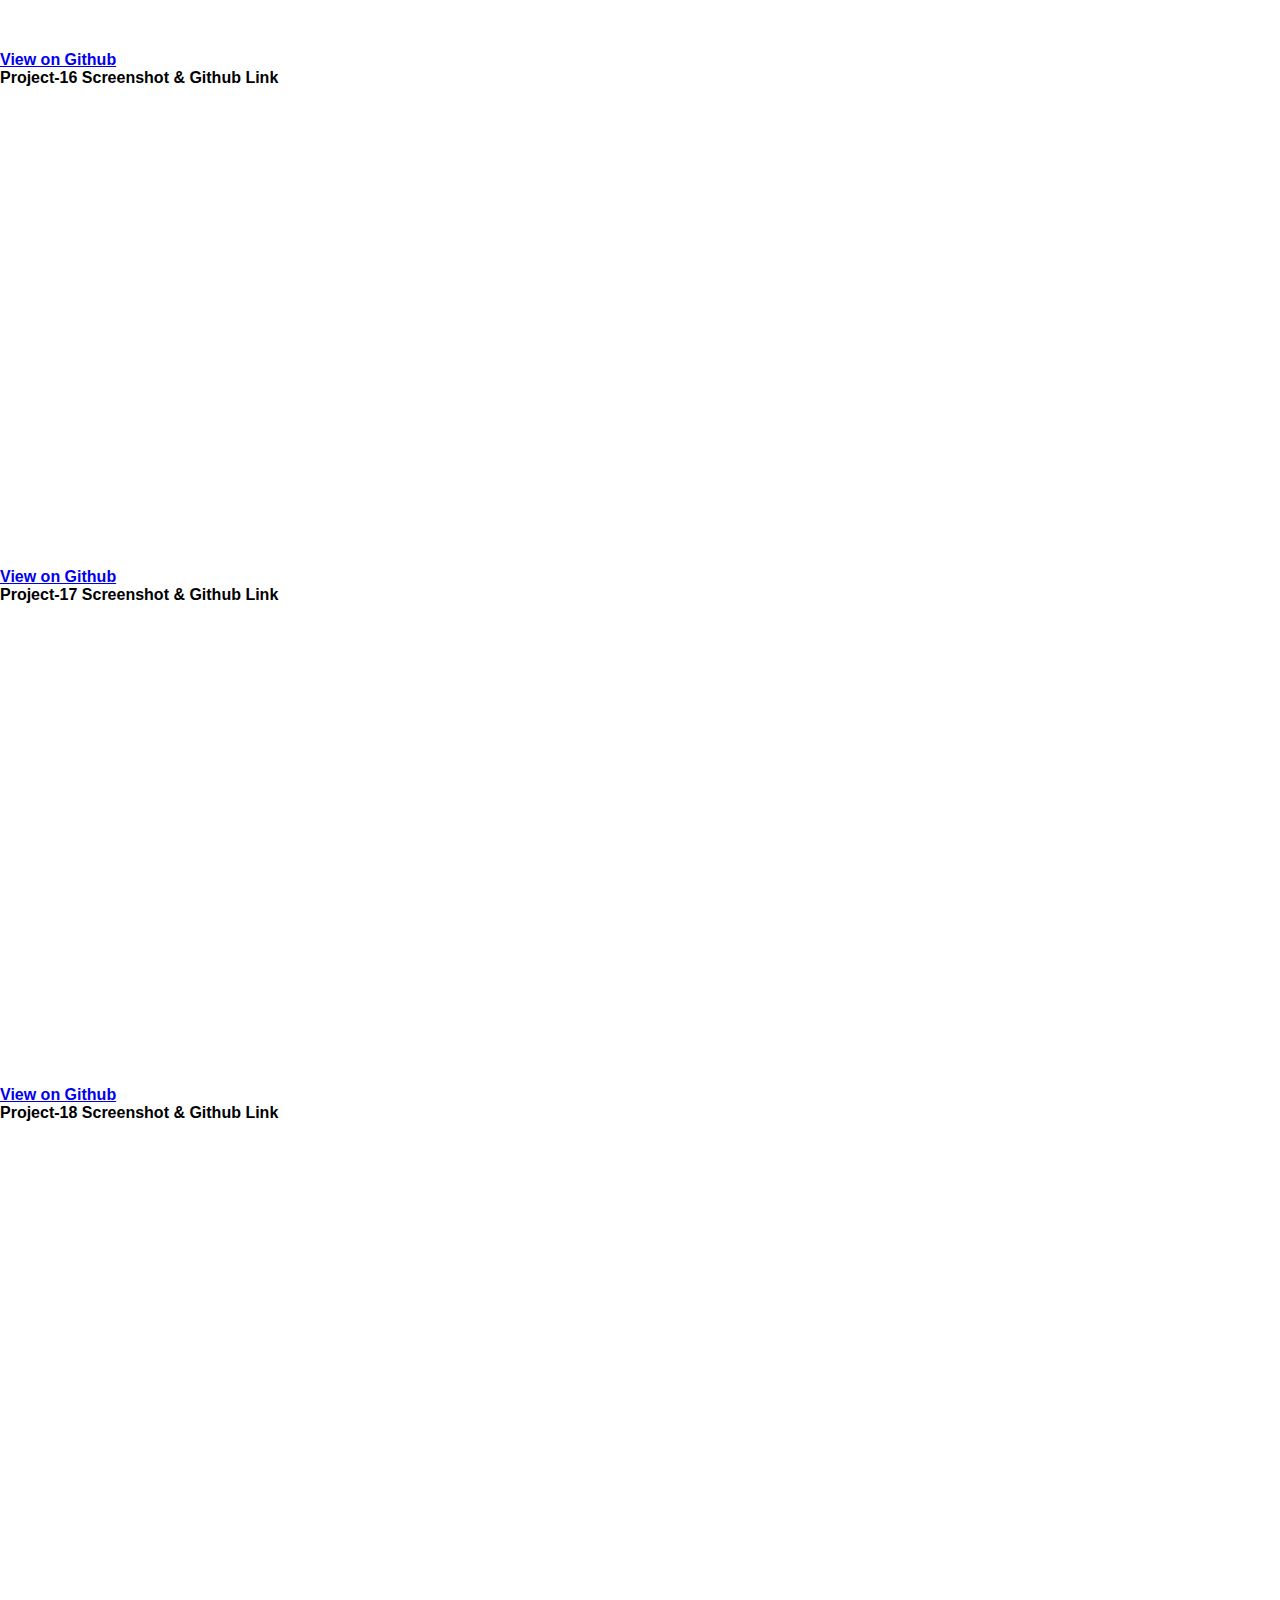
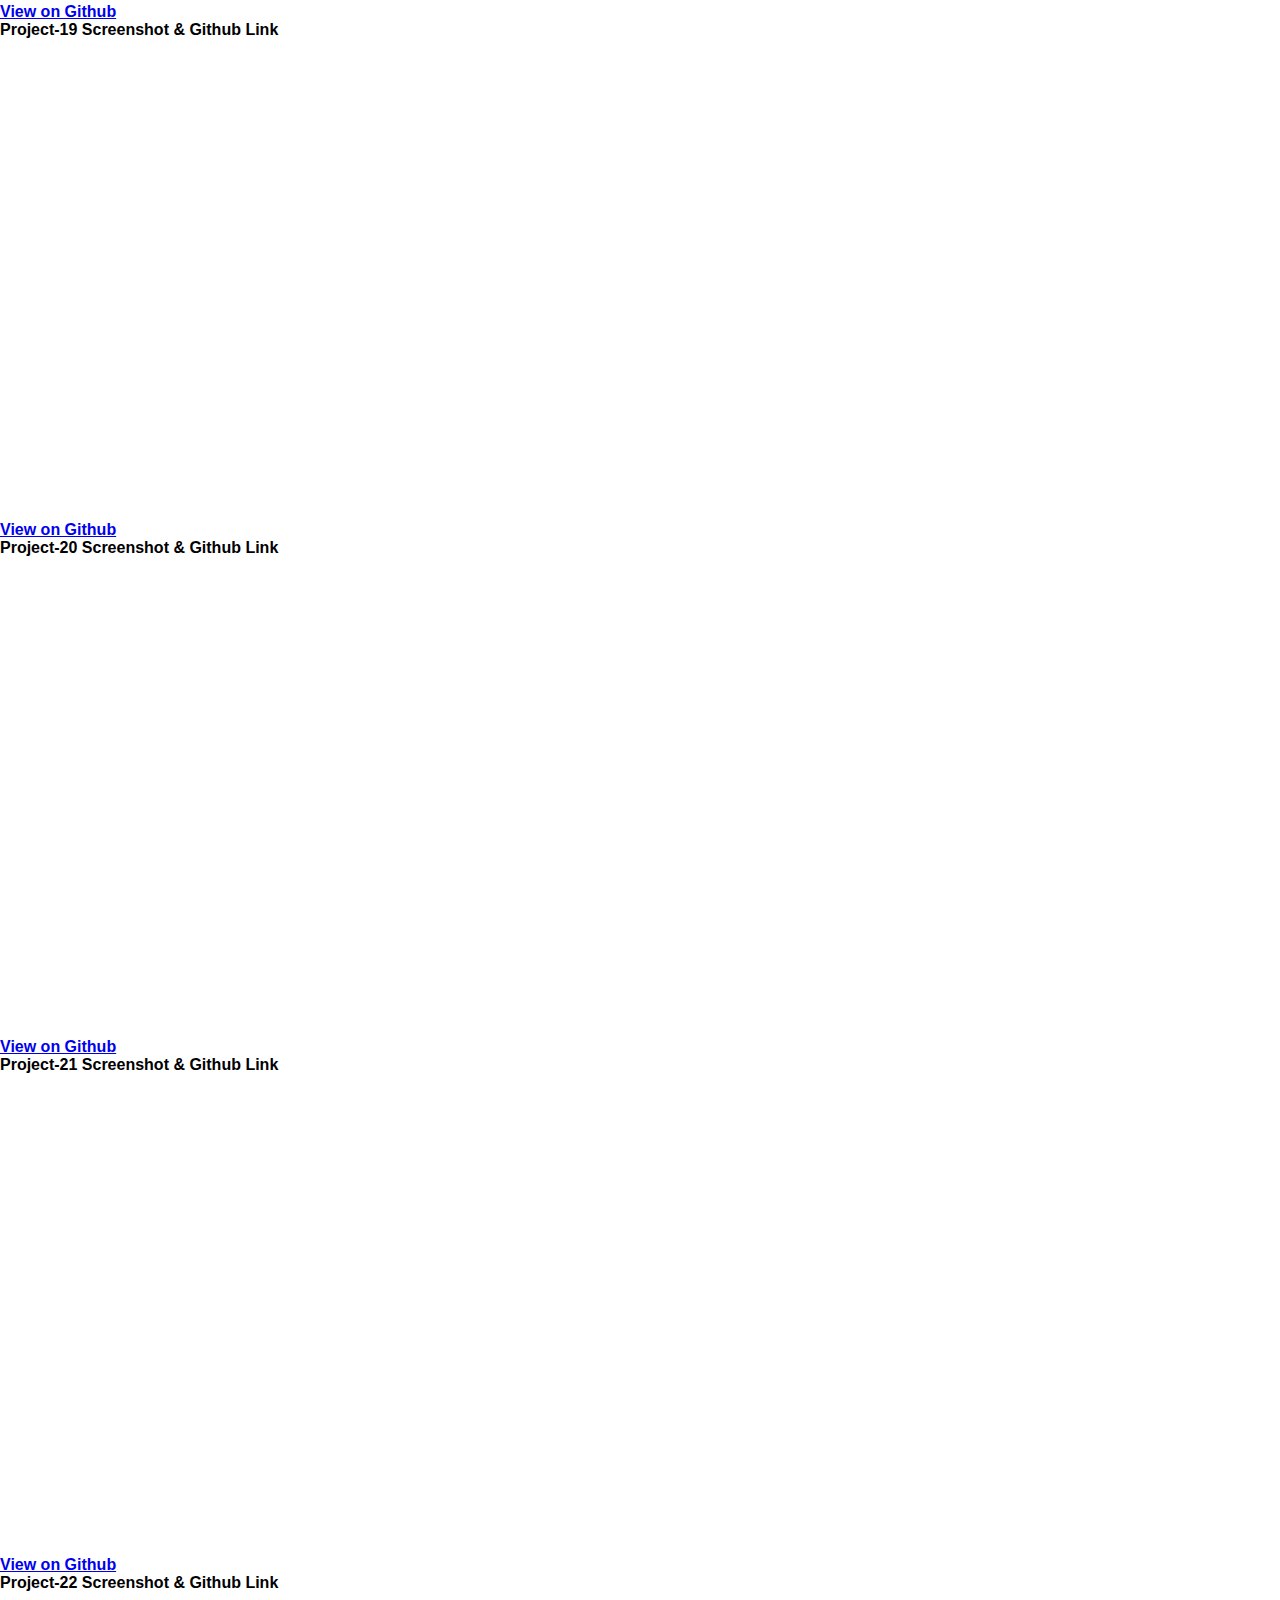
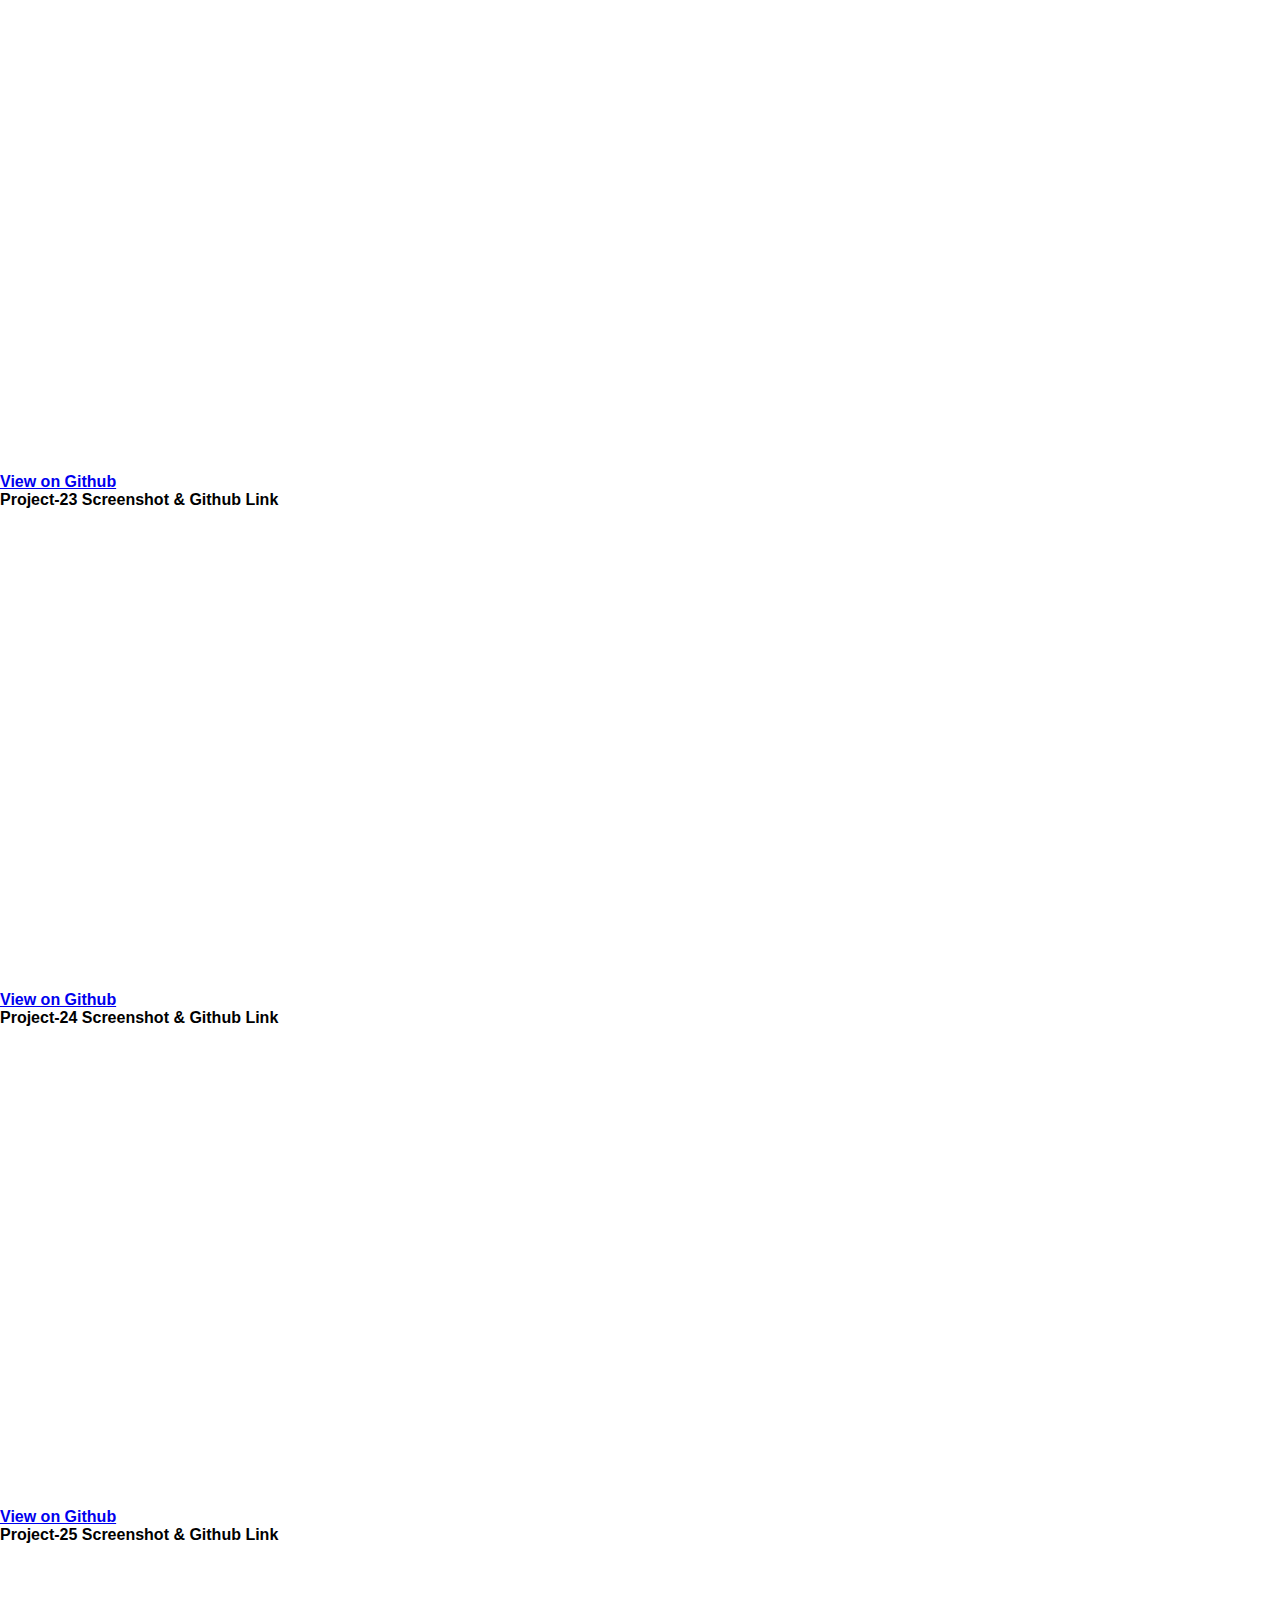
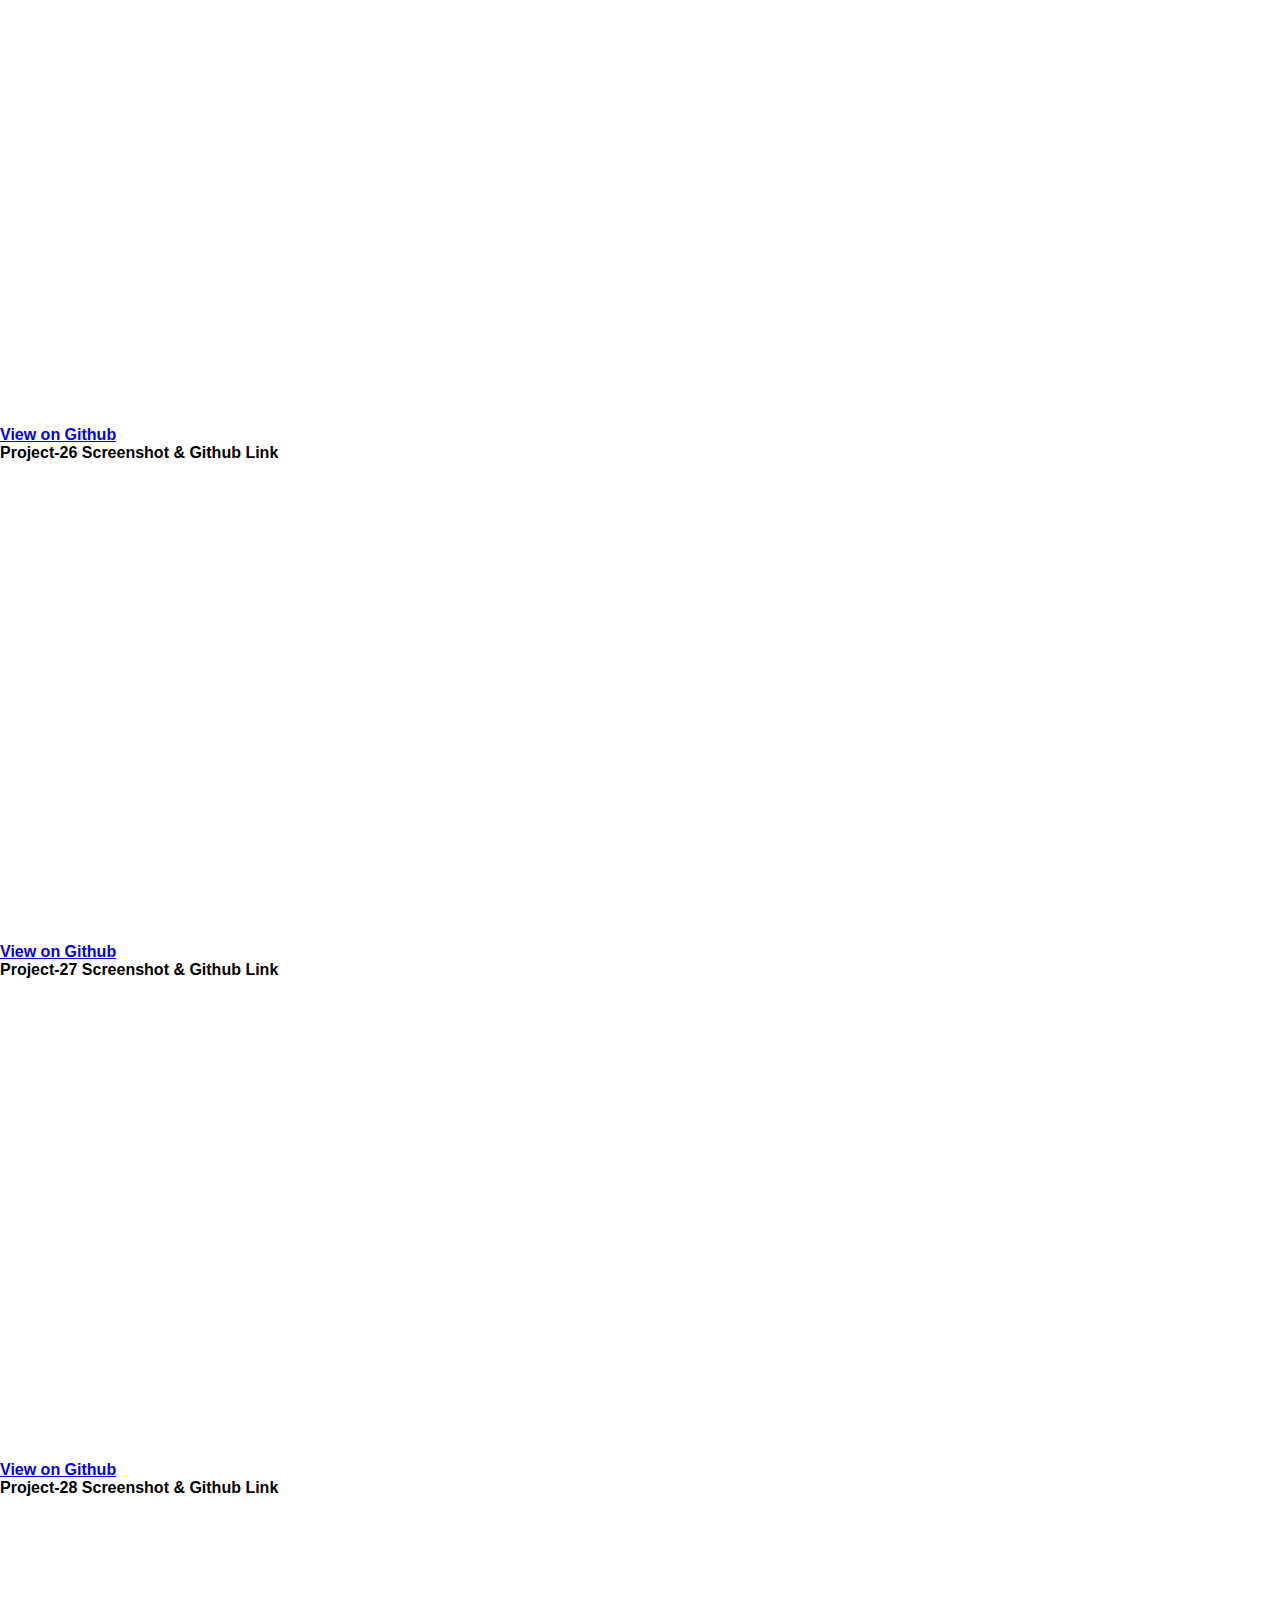
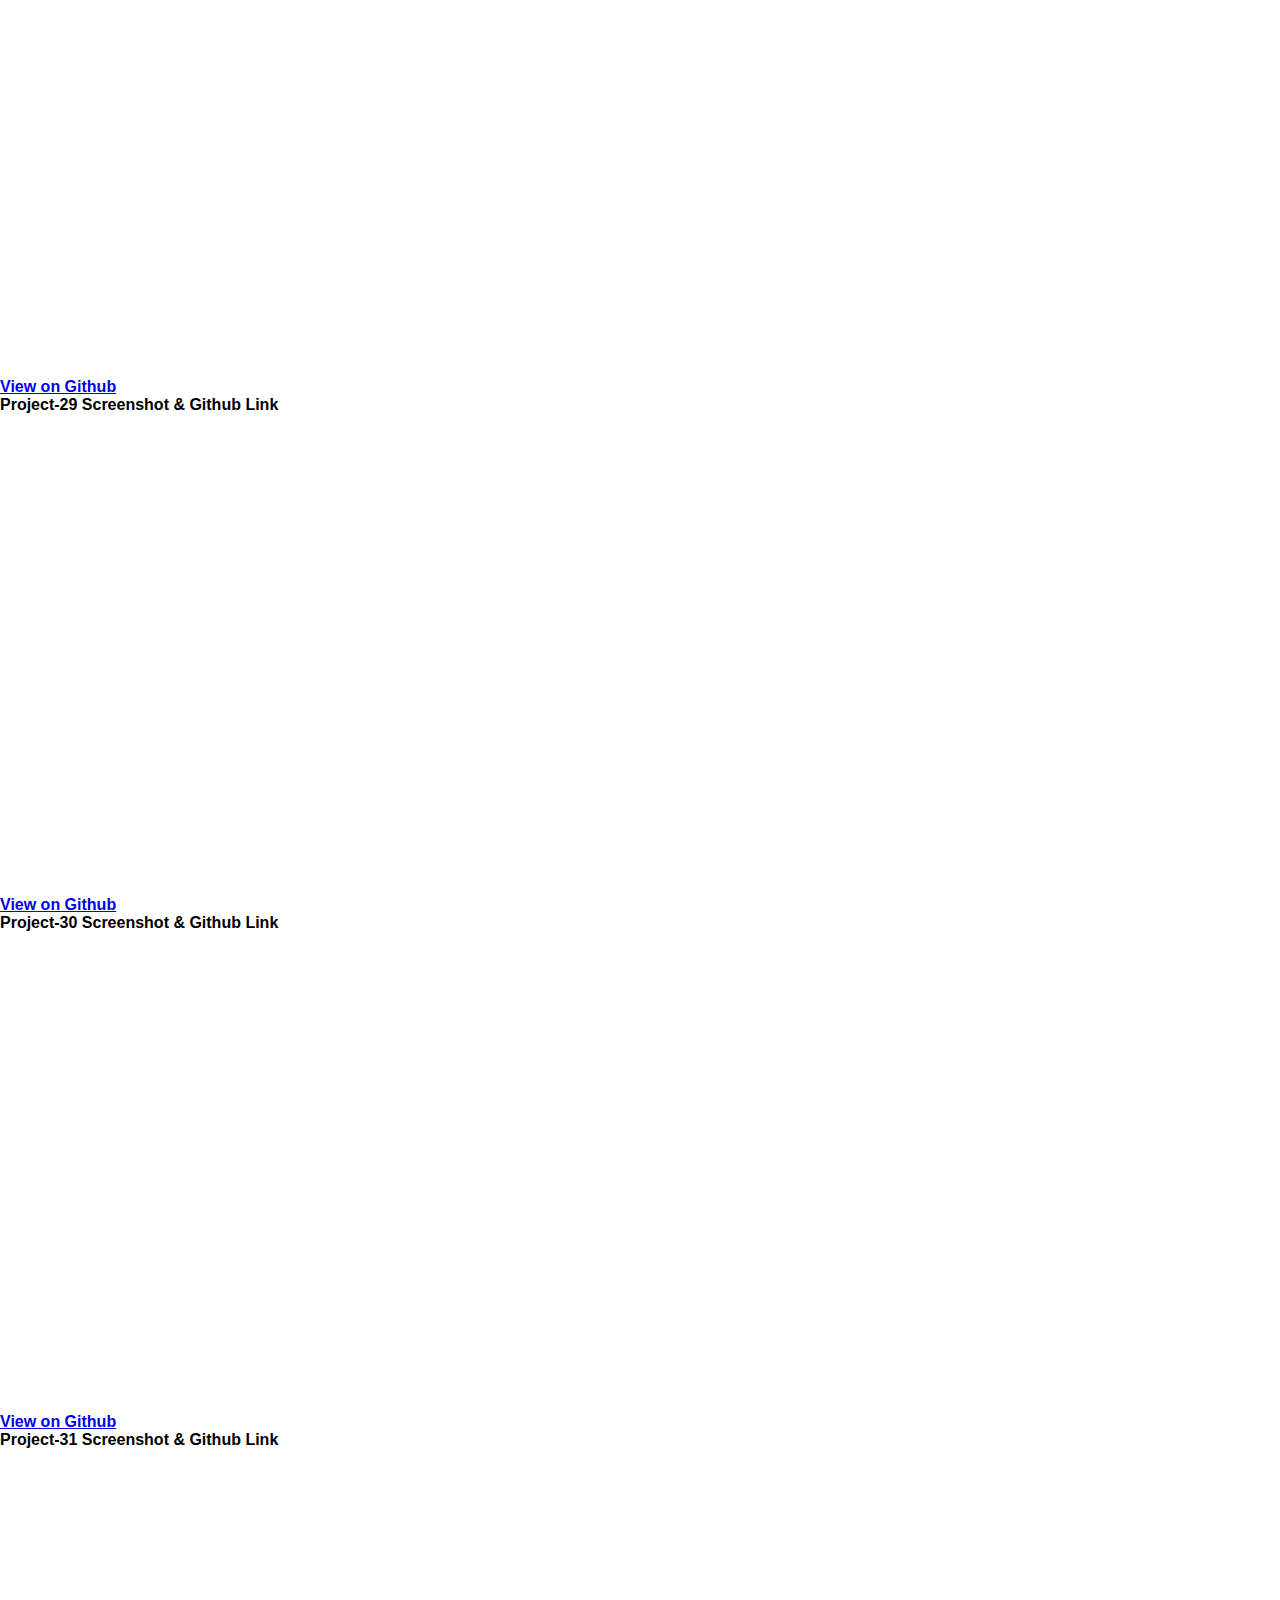
<file: jsassignments.html>
<!DOCTYPE html>
<html lang="en">
<head>
    <meta charset="UTF-8">
    <meta name="viewport" content="width=device-width, initial-scale=1.0">
    <title>My-Portfolio</title>
    <!-- -----bootstrap-cdn---- -->
    <link href="https://cdn.jsdelivr.net/npm/bootstrap@5.3.5/dist/css/bootstrap.min.css" rel="stylesheet" integrity="sha384-SgOJa3DmI69IUzQ2PVdRZhwQ+dy64/BUtbMJw1MZ8t5HZApcHrRKUc4W0kG879m7" crossorigin="anonymous">
    <!-----------aos library cdn----------- -->
    <link href="https://unpkg.com/aos@2.3.1/dist/aos.css" rel="stylesheet">
    <!-- -------box-icon-cdn------ -->
    <link href='https://unpkg.com/boxicons@2.1.4/css/boxicons.min.css' rel='stylesheet'>
    <link rel="stylesheet" href="style.css">
</head>
<body>
    <!-- --------header-section-------- -->
     <section class="header">
        <nav class="navbar custom-navbar navbar-expand-lg ">
            <div class="container-fluid">
              <a class="navbar-brand custom-brand" href="#" data-aos="flip-left" data-aos-duration="2000" >Azizullah</a>
              <button class="navbar-toggler" type="button" data-bs-toggle="collapse" data-bs-target="#navbarNav" aria-controls="navbarNav" aria-expanded="false" aria-label="Toggle navigation">
                <span class="navbar-toggler-icon"></span>
              </button>
              <div class="collapse custom-collapse navbar-collapse" id="navbarNav">
                <ul class="navbar-nav custom-ul">
                    <li class="nav-item">
                        <a class="nav-link link-color" aria-current="page" href="index.html">Home</a>
                      </li>
                      
                       <li class="nav-item">
                    <a class="nav-link link-color" href="projects.html">CSS-Projects</a>
                  </li>
                      <li class="nav-item">
                    <a class="nav-link link-color" href="jsassignments.html">Js-projects</a>
                  </li>
                      <li class="nav-item">
                        <a class="nav-link link-color" href="services.html">Services</a>
                      </li>
                     <li class="nav-item">
                    <a class="nav-link link-color" href="javascriptLiveProjects.html">JsLiveProjects</a>
                  </li>
                      <li class="nav-item">
                        <a class="nav-link link-color" href="contact.html">Contact</a>
                      </li>
                  
                </ul>
              </div>
            </div>
          </nav>
     </section>
  <!----------projects------->
<!----------projects javascript assignment------->
<section class="projects">
  <h1 class="projects-h1">My JavaScript-Assignment-Projects</h1>
  <p class="projects-p">Here’s a selection of the work I’ve done—ranging from solo experiments to collaborative builds. Each project reflects a mix of creativity, problem-solving, and a drive to turn ideas into functional, user-focused solutions. Take a look around!
  
  </p>
  <section class="projects-sub-section">
  <div class="projects-row">
    <div class="projects-left-col"  >
      <div class="projects-card">
  <h4 class="projects-h4-1">Project-01 Screenshot & Github Link</h4>
  <img src="./assets/js/first.PNG" alt="" data-aos="zoom-in" data-aos-duration="2000" >
  <h4 class="projects-link-heading"><a href="https://github.com/AzizullahCodes/first-js-logic-building-test.git" target="_blank">View on Github <i class="fa-brands fa-github"></i></h4>
  </a>
  </div>
    </div>
    <div class="projects-right-col" >
      <div class="project-card">
        <h4 class="projects-h4-1">Project-02 Screenshot & Github Link</h4>
        <img src="./assets/js/third.PNG" alt="" data-aos="zoom-in" data-aos-duration="2000" >
        <h4 class="projects-link-heading"><a href="https://github.com/AzizullahCodes/array-practice-second-assignment.git" target="_blank">View on Github <i class="fa-brands fa-github"></i></h4>
        </a></div>
    </div>
  </div>
  </section>
  
  <!-- projects-03 & projects-04 -->
  <section class="projects-sub-section">
  <div class="projects-row">
    <div class="projects-left-col" >
      <div class="projects-card">
  <h4 class="projects-h4-1">Project-03 Screenshot & Github Link</h4>
  <img src="./assets/js/fourth.PNG" alt="" data-aos="zoom-in" data-aos-duration="2000" >
  <h4 class="projects-link-heading"><a href="https://github.com/AzizullahCodes/array-third-assignment.git" target="_blank">View on Github <i class="fa-brands fa-github"></i></h4></a>
  </a>
  </div>
    </div>
    <div class="projects-right-col">
      <div class="project-card">
        <h4 class="projects-h4-1">Project-04 Screenshot & Github Link</h4>
        <img src="./assets/js/fifth.PNG" alt="" data-aos="zoom-in" data-aos-duration="2000" >
        <h4 class="projects-link-heading"><a href="https://github.com/AzizullahCodes/array-four-assignment.git" target="_blank">View on Github <i class="fa-brands fa-github"></i></h4></a>
        </a></div>
    </div>
  </div>
  </section>
  
  <!-- projects-05 & projects-06 -->
  <section class="projects-sub-section">
  <div class="projects-row">
    <div class="projects-left-col" >
      <div class="projects-card">
  <h4 class="projects-h4-1">Project-05 Screenshot & Github Link</h4>
  <img src="./assets/js/sixth.PNG" alt="" data-aos="zoom-in" data-aos-duration="2000" >
  <h4 class="projects-link-heading"> <a href="https://github.com/AzizullahCodes/js-practice-assignment-05.git" target="_blank">View on Github <i class="fa-brands fa-github"></i></h4></a>
  </a>
  </div>
    </div>
    <div class="projects-right-col">
      <div class="project-card">
        <h4 class="projects-h4-1">Project-06 Screenshot & Github Link</h4>
        <img src="./assets/js/seventh.PNG" alt="" data-aos="zoom-in" data-aos-duration="2000" >
        <h4 class="projects-link-heading"><a href="https://github.com/AzizullahCodes/js-practice-assignment-project-03.git" target="_blank">View on Github <i class="fa-brands fa-github"></i></h4></a>
        </a></div>
    </div>
  </div>
  </section>
  <!-- projects-07 & projects-08 -->
  <section class="projects-sub-section">
  <div class="projects-row">
    <div class="projects-left-col">
      <div class="projects-card">
  <h4 class="projects-h4-1">Project-07 Screenshot & Github Link</h4>
  <img src="./assets/js/eighth.PNG" alt="" data-aos="zoom-in" data-aos-duration="2000" >
  <h4 class="projects-link-heading"><a href="https://github.com/AzizullahCodes/js-practice-assignment-mini-project-04.git" target="_blank">View on Github <i class="fa-brands fa-github"></i></h4></a>
  </a>
  </div>
    </div>
    <div class="projects-right-col" >
      <div class="project-card">
        <h4 class="projects-h4-1">Project-08 Screenshot & Github Link</h4>
        <img src="./assets/js/nineth.PNG" alt="" data-aos="zoom-in" data-aos-duration="2000" >
        <h4 class="projects-link-heading"><a href="https://github.com/AzizullahCodes/logic-building-project-06.git" target="_blank">View on Github <i class="fa-brands fa-github"></i></h4></a>
        </a></div>
    </div>
  </div>
  </section>
  <!--------------project 09 & 10---------------->
  <section class="projects-sub-section">
    <div class="projects-row">
      <div class="projects-left-col">
        <div class="projects-card">
    <h4 class="projects-h4-1">Project-09 Screenshot & Github Link</h4>
    <img src="./assets/js/eleventh.PNG" alt="" data-aos="zoom-in" data-aos-duration="2000" >
    <h4 class="projects-link-heading"> <a href="https://github.com/AzizullahCodes/js-logic-building-second-test.git" target="_blank">View on Github <i class="fa-brands fa-github"></i></h4></a>
    </a>
    </div>
      </div>
      <div class="projects-right-col">
        <div class="project-card">
          <h4 class="projects-h4-1">Project-10 Screenshot & Github Link</h4>
          <img src="./assets/js/twelveth.PNG" alt="" data-aos="zoom-in" data-aos-duration="2000" >
          <h4 class="projects-link-heading"><a href="https://github.com/AzizullahCodes/marriage-calculator.git" target="_blank">View on Github <i class="fa-brands fa-github"></i></h4></a>
          </a></div>
      </div>
    </div>
    </section>
 <!--------------project 11 & 12---------------->
    <section class="projects-sub-section">
  <div class="projects-row">
    <div class="projects-left-col"  >
      <div class="projects-card">
  <h4 class="projects-h4-1">Project-11 Screenshot & Github Link</h4>
  <img src="./assets/js/thirteen.PNG" alt="" data-aos="zoom-in" data-aos-duration="2000" >
  <h4 class="projects-link-heading"><a href="https://github.com/AzizullahCodes/nested-if.git" target="_blank">View on Github <i class="fa-brands fa-github"></i></h4>
  </a>
  </div>
    </div>
    <div class="projects-right-col" >
      <div class="project-card">
        <h4 class="projects-h4-1">Project-12 Screenshot & Github Link</h4>
        <img src="./assets/js/fourteenth.PNG" alt="" data-aos="zoom-in" data-aos-duration="2000" >
        <h4 class="projects-link-heading"><a href="https://github.com/AzizullahCodes/nested-if--second-assignment.git" target="_blank">View on Github <i class="fa-brands fa-github"></i></h4>
        </a></div>
    </div>
  </div>
  </section>
   <!--------------project 13 & 14---------------->
  <section class="projects-sub-section">
  <div class="projects-row">
    <div class="projects-left-col"  >
      <div class="projects-card">
  <h4 class="projects-h4-1">Project-13 Screenshot & Github Link</h4>
  <img src="./assets/js/fifteenth.PNG" alt="" data-aos="zoom-in" data-aos-duration="2000" >
  <h4 class="projects-link-heading"><a href="https://github.com/AzizullahCodes/js-assignment-21.git" target="_blank">View on Github <i class="fa-brands fa-github"></i></h4>
  </a>
  </div>
    </div>
    <div class="projects-right-col" >
      <div class="project-card">
        <h4 class="projects-h4-1">Project-14 Screenshot & Github Link</h4>
        <img src="./assets/js/sixteenth.PNG" alt="" data-aos="zoom-in" data-aos-duration="2000" >
        <h4 class="projects-link-heading"><a href="https://github.com/AzizullahCodes/js-assignment-22.git" target="_blank">View on Github <i class="fa-brands fa-github"></i></h4>
        </a></div>
    </div>
  </div>
  </section>
   <!--------------project 15 & 16---------------->
  <section class="projects-sub-section">
  <div class="projects-row">
    <div class="projects-left-col"  >
      <div class="projects-card">
  <h4 class="projects-h4-1">Project-15 Screenshot & Github Link</h4>
  <img src="./assets/js/seventeen.PNG" alt="" data-aos="zoom-in" data-aos-duration="2000" >
  <h4 class="projects-link-heading"><a href="https://github.com/AzizullahCodes/js-basic-problem-slolving-assignment-15.git" target="_blank">View on Github <i class="fa-brands fa-github"></i></h4>
  </a>
  </div>
    </div>
    <div class="projects-right-col" >
      <div class="project-card">
        <h4 class="projects-h4-1">Project-16 Screenshot & Github Link</h4>
        <img src="./assets/js/eighteen.PNG" alt="" data-aos="zoom-in" data-aos-duration="2000" >
        <h4 class="projects-link-heading"><a href="https://github.com/AzizullahCodes/js-basic-problem-solving-assignment-16-for-loop-.git" target="_blank">View on Github <i class="fa-brands fa-github"></i></h4>
        </a></div>
    </div>
  </div>
  </section>
   <!--------------project 17 & 18---------------->
  <section class="projects-sub-section">
  <div class="projects-row">
    <div class="projects-left-col"  >
      <div class="projects-card">
  <h4 class="projects-h4-1">Project-17 Screenshot & Github Link</h4>
  <img src="./assets/js/nineteen.PNG" alt="" data-aos="zoom-in" data-aos-duration="2000" >
  <h4 class="projects-link-heading"><a href="https://github.com/AzizullahCodes/js-practice-20-assignment-basic-problems-solving.git" target="_blank">View on Github <i class="fa-brands fa-github"></i></h4>
  </a>
  </div>
    </div>
    <div class="projects-right-col" >
      <div class="project-card">
        <h4 class="projects-h4-1">Project-18 Screenshot & Github Link</h4>
        <img src="./assets/js/twenty.PNG" alt="" data-aos="zoom-in" data-aos-duration="2000" >
        <h4 class="projects-link-heading"><a href="https://github.com/AzizullahCodes/js-practice-assignment-23.git" target="_blank">View on Github <i class="fa-brands fa-github"></i></h4>
        </a></div>
    </div>
  </div>
  </section>
   <!--------------project 19 & 20---------------->
  <section class="projects-sub-section">
  <div class="projects-row">
    <div class="projects-left-col"  >
      <div class="projects-card">
  <h4 class="projects-h4-1">Project-19 Screenshot & Github Link</h4>
  <img src="./assets/js/twenty-one.PNG" alt="" data-aos="zoom-in" data-aos-duration="2000" >
  <h4 class="projects-link-heading"><a href="https://github.com/AzizullahCodes/js-practice-basic-problem-solving-assignment-18.git" target="_blank">View on Github <i class="fa-brands fa-github"></i></h4>
  </a>
  </div>
    </div>
    <div class="projects-right-col" >
      <div class="project-card">
        <h4 class="projects-h4-1">Project-20 Screenshot & Github Link</h4>
        <img src="./assets/js/twenty-two.PNG" alt="" data-aos="zoom-in" data-aos-duration="2000" >
        <h4 class="projects-link-heading"><a href="https://github.com/AzizullahCodes/js-practice-basic-problem-solving-assignment-17-related-for-loop-etc-.git" target="_blank">View on Github <i class="fa-brands fa-github"></i></h4>
        </a></div>
    </div>
  </div>
  </section>
   <!--------------project 21 & 22---------------->
  <section class="projects-sub-section">
  <div class="projects-row">
    <div class="projects-left-col"  >
      <div class="projects-card">
  <h4 class="projects-h4-1">Project-21 Screenshot & Github Link</h4>
  <img src="./assets/js/twenty-three.PNG" alt="" data-aos="zoom-in" data-aos-duration="2000" >
  <h4 class="projects-link-heading"><a href="https://github.com/AzizullahCodes/js-practice-basic-problem-solving-assignment-19.git" target="_blank">View on Github <i class="fa-brands fa-github"></i></h4>
  </a>
  </div>
    </div>
    <div class="projects-right-col" >
      <div class="project-card">
        <h4 class="projects-h4-1">Project-22 Screenshot & Github Link</h4>
        <img src="./assets/js/24.PNG" alt="" data-aos="zoom-in" data-aos-duration="2000" >
        <h4 class="projects-link-heading"><a href="https://github.com/AzizullahCodes/js-practice-assignment-24.git" target="_blank">View on Github <i class="fa-brands fa-github"></i></h4>
        </a></div>
    </div>
  </div>
  </section>
  <!-- 29 june 2025 updated -->
       <!-- projects-23 & projects-24 -->
  <section class="projects-sub-section">
  <div class="projects-row">
    <div class="projects-left-col" >
      <div class="projects-card">
  <h4 class="projects-h4-1">Project-23 Screenshot & Github Link</h4>
  <img src="./assets/js/25.PNG" alt="" data-aos="zoom-in" data-aos-duration="2000" >
  <h4 class="projects-link-heading"><a href="https://github.com/AzizullahCodes/js-practice-assignment-25.git" target="_blank">View on Github <i class="fa-brands fa-github"></i></h4></a>
  </a>
  </div>
    </div>
    <div class="projects-right-col">
      <div class="project-card">
        <h4 class="projects-h4-1">Project-24 Screenshot & Github Link</h4>
        <img src="./assets/js/27.PNG" alt="" data-aos="zoom-in" data-aos-duration="2000" >
        <h4 class="projects-link-heading"><a href="https://github.com/AzizullahCodes/js-practice-assinment-27.git" target="_blank">View on Github <i class="fa-brands fa-github"></i></h4></a>
        </a></div>
    </div>
  </div>
  </section>
  
  <!-- projects-25 & projects-26 -->
  <section class="projects-sub-section">
  <div class="projects-row">
    <div class="projects-left-col" >
      <div class="projects-card">
  <h4 class="projects-h4-1">Project-25 Screenshot & Github Link</h4>
  <img src="./assets/js/28.PNG" alt="" data-aos="zoom-in" data-aos-duration="2000" >
  <h4 class="projects-link-heading"> <a href="https://github.com/AzizullahCodes/js-practice-assignment-28.git" target="_blank">View on Github <i class="fa-brands fa-github"></i></h4></a>
  </a>
  </div>
    </div>
    <div class="projects-right-col">
      <div class="project-card">
        <h4 class="projects-h4-1">Project-26 Screenshot & Github Link</h4>
        <img src="./assets/js/29.PNG" alt="" data-aos="zoom-in" data-aos-duration="2000" >
        <h4 class="projects-link-heading"><a href="https://github.com/AzizullahCodes/js-practice-assignment-29.git" target="_blank">View on Github <i class="fa-brands fa-github"></i></h4></a>
        </a></div>
    </div>
  </div>
  </section>
  <!-- projects-27 & projects-28 -->
  <section class="projects-sub-section">
  <div class="projects-row">
    <div class="projects-left-col">
      <div class="projects-card">
  <h4 class="projects-h4-1">Project-27 Screenshot & Github Link</h4>
  <img src="./assets/js/30.PNG" alt="" data-aos="zoom-in" data-aos-duration="2000" >
  <h4 class="projects-link-heading"><a href="https://github.com/AzizullahCodes/js-practice-assignment-30.git" target="_blank">View on Github <i class="fa-brands fa-github"></i></h4></a>
  </a>
  </div>
    </div>
    <div class="projects-right-col" >
      <div class="project-card">
        <h4 class="projects-h4-1">Project-28 Screenshot & Github Link</h4>
        <img src="./assets/js/31.PNG" alt="" data-aos="zoom-in" data-aos-duration="2000" >
        <h4 class="projects-link-heading"><a href="https://github.com/AzizullahCodes/js-practice-assignment-31.git" target="_blank">View on Github <i class="fa-brands fa-github"></i></h4></a>
        </a></div>
    </div>
  </div>
  </section>
  <!--------------project 29 & 30---------------->
  <section class="projects-sub-section">
    <div class="projects-row">
      <div class="projects-left-col">
        <div class="projects-card">
    <h4 class="projects-h4-1">Project-29 Screenshot & Github Link</h4>
    <img src="./assets/js/32.PNG" alt="" data-aos="zoom-in" data-aos-duration="2000" >
    <h4 class="projects-link-heading"> <a href="https://github.com/AzizullahCodes/js-practice-assignment-32.git" target="_blank">View on Github <i class="fa-brands fa-github"></i></h4></a>
    </a>
    </div>
      </div>
      <div class="projects-right-col">
        <div class="project-card">
          <h4 class="projects-h4-1">Project-30 Screenshot & Github Link</h4>
          <img src="./assets/js/33.PNG" alt="" data-aos="zoom-in" data-aos-duration="2000" >
          <h4 class="projects-link-heading"><a href="https://github.com/AzizullahCodes/js-practice-assignment-33-a.git" target="_blank">View on Github <i class="fa-brands fa-github"></i></h4></a>
          </a></div>
      </div>
    </div>
    </section>
 <!--------------project 31 & 32---------------->
    <section class="projects-sub-section">
  <div class="projects-row">
    <div class="projects-left-col"  >
      <div class="projects-card">
  <h4 class="projects-h4-1">Project-31 Screenshot & Github Link</h4>
  <img src="./assets/js/34.PNG" alt="" data-aos="zoom-in" data-aos-duration="2000" >
  <h4 class="projects-link-heading"><a href="https://github.com/AzizullahCodes/js-practice-assignment-34.git" target="_blank">View on Github <i class="fa-brands fa-github"></i></h4>
  </a>
  </div>
    </div>
    <div class="projects-right-col" >
      <div class="project-card">
        <h4 class="projects-h4-1">Project-32 Screenshot & Github Link</h4>
        <img src="./assets/js/35.PNG" alt="" data-aos="zoom-in" data-aos-duration="2000" >
        <h4 class="projects-link-heading"><a href="https://github.com/AzizullahCodes/js-practice-assignment-35.git" target="_blank">View on Github <i class="fa-brands fa-github"></i></h4>
        </a></div>
    </div>
  </div>
  </section>
   <!---------------- new updation july-17 2025 ------------------>
  <!--------------project 33 & 34---------------->
    <section class="projects-sub-section">
  <div class="projects-row">
    <div class="projects-left-col"  >
      <div class="projects-card">
  <h4 class="projects-h4-1">Project-33 Screenshot & Github Link</h4>
  <img src="./assets/js/assignment-36.PNG" alt="" data-aos="zoom-in" data-aos-duration="2000" >
  <h4 class="projects-link-heading"><a href="https://github.com/AzizullahCodes/assignment-js-practice-logic-building-36.git" target="_blank">View on Github <i class="fa-brands fa-github"></i></h4>
  </a>
  </div>
    </div>
    <div class="projects-right-col" >
      <div class="project-card">
        <h4 class="projects-h4-1">Project-34 Screenshot & Github Link</h4>
        <img src="./assets/js/assignment-37.PNG" alt="" data-aos="zoom-in" data-aos-duration="2000" >
        <h4 class="projects-link-heading"><a href="https://github.com/AzizullahCodes/assignment-js-practice-logic-building-37.git" target="_blank">View on Github <i class="fa-brands fa-github"></i></h4>
        </a></div>
    </div>
  </div>
  </section>
  <!--------------project 35 & 36---------------->
    <section class="projects-sub-section">
  <div class="projects-row">
    <div class="projects-left-col"  >
      <div class="projects-card">
  <h4 class="projects-h4-1">Project-35 Screenshot & Github Link</h4>
  <img src="./assets/js/assignment-38.PNG" alt="" data-aos="zoom-in" data-aos-duration="2000" >
  <h4 class="projects-link-heading"><a href="https://github.com/AzizullahCodes/assignment-js-practice-loginc-building-38.git" target="_blank">View on Github <i class="fa-brands fa-github"></i></h4>
  </a>
  </div>
    </div>
    <div class="projects-right-col" >
      <div class="project-card">
        <h4 class="projects-h4-1">Project-36 Screenshot & Github Link</h4>
        <img src="./assets/js/assignment-39.PNG" alt="" data-aos="zoom-in" data-aos-duration="2000" >
        <h4 class="projects-link-heading"><a href="https://github.com/AzizullahCodes/assignment-js-practice-logic-building-39.git" target="_blank">View on Github <i class="fa-brands fa-github"></i></h4>
        </a></div>
    </div>
  </div>
  </section>
  <!--------------project 37 & 38---------------->
    <section class="projects-sub-section">
  <div class="projects-row">
    <div class="projects-left-col"  >
      <div class="projects-card">
  <h4 class="projects-h4-1">Project-37 Screenshot & Github Link</h4>
  <img src="./assets/js/assignment-40.PNG" alt="" data-aos="zoom-in" data-aos-duration="2000" >
  <h4 class="projects-link-heading"><a href="https://github.com/AzizullahCodes/assignment-js-practice-logic-building-40.git" target="_blank">View on Github <i class="fa-brands fa-github"></i></h4>
  </a>
  </div>
    </div>
    <div class="projects-right-col" >
      <div class="project-card">
        <h4 class="projects-h4-1">Project-38 Screenshot & Github Link</h4>
        <img src="./assets/js/assignment-41.PNG" alt="" data-aos="zoom-in" data-aos-duration="2000" >
        <h4 class="projects-link-heading"><a href="https://github.com/AzizullahCodes/assignment-js-practice-logic-building-41.git" target="_blank">View on Github <i class="fa-brands fa-github"></i></h4>
        </a></div>
    </div>
  </div>
  </section>
  <!-- ---- js assignment 41 is completed here -->
   <!--------------project 39 & 40---------------->
    <section class="projects-sub-section">
  <div class="projects-row">
    <div class="projects-left-col"  >
      <div class="projects-card">
  <h4 class="projects-h4-1">Project-39 Screenshot & Github Link</h4>
  <img src="./assets/js/assignment-42-remaining.PNG" alt="" data-aos="zoom-in" data-aos-duration="2000" >
  <h4 class="projects-link-heading"><a href="https://github.com/AzizullahCodes/assignment-js-practice-logic-building-42.git" target="_blank">View on Github <i class="fa-brands fa-github"></i></h4>
  </a>
  </div>
    </div>
    <div class="projects-right-col" >
      <div class="project-card">
        <h4 class="projects-h4-1">Project-40 Screenshot & Github Link</h4>
        <img src="./assets/js/assignment-43-remaining.PNG" alt="" data-aos="zoom-in" data-aos-duration="2000" >
        <h4 class="projects-link-heading"><a href="https://github.com/AzizullahCodes/assignment-js-logic-building-43.git" target="_blank">View on Github <i class="fa-brands fa-github"></i></h4>
        </a></div>
    </div>
  </div>
  </section>
  <!--------------project 41 & 42---------------->
    <section class="projects-sub-section">
  <div class="projects-row">
    <div class="projects-left-col"  >
      <div class="projects-card">
  <h4 class="projects-h4-1">Project-41 Screenshot & Github Link</h4>
  <img src="./assets/js/assignment-44-remaining.PNG" alt="" data-aos="zoom-in" data-aos-duration="2000" >
  <h4 class="projects-link-heading"><a href="https://github.com/AzizullahCodes/assignment-44.git" target="_blank">View on Github <i class="fa-brands fa-github"></i></h4>
  </a>
  </div>
    </div>
    <div class="projects-right-col" >
      <div class="project-card">
        <h4 class="projects-h4-1">Project-42 Screenshot & Github Link</h4>
        <img src="./assets/js/assignment-45-remaining.PNG" alt="" data-aos="zoom-in" data-aos-duration="2000" >
        <h4 class="projects-link-heading"><a href="https://github.com/AzizullahCodes/assignment-45-problem-soliving-javascript.git" target="_blank">View on Github <i class="fa-brands fa-github"></i></h4>
        </a></div>
    </div>
  </div>
  </section>
  <!-- js-practice assignment 45 is added today august 3-2025 -->
  
  <!-- main section is close here -->
  </section>

     
  
        
 <!-- --------footer------------ -->
  <section class="footer">
    <div class="row footer-row">
        <div class="col-1 footer-col">
            <div class="social">
                <a href=""><i class='bx bxl-linkedin ' ></i></a>
                <a href=""><i class='bx bxl-github' ></i></a>
                <a href=""><i class='bx bxl-facebook' ></i></a>
                <a href=""><i class='bx bxl-instagram' ></i></a>
            </div>
            <p class="copyright">
                &copy;Azizullah - All rights reserved
            </p>
        </div>
    </div>
  </section>
<!-- ---bootstrap js cdn--------- -->
<script src="https://cdn.jsdelivr.net/npm/bootstrap@5.3.5/dist/js/bootstrap.bundle.min.js" integrity="sha384-k6d4wzSIapyDyv1kpU366/PK5hCdSbCRGRCMv+eplOQJWyd1fbcAu9OCUj5zNLiq" crossorigin="anonymous"></script>
<!---------- aos js cdn---------- -->
<script src="https://unpkg.com/aos@2.3.1/dist/aos.js"></script>
<script>
  AOS.init();
</script>
</body>
</html>
</file>
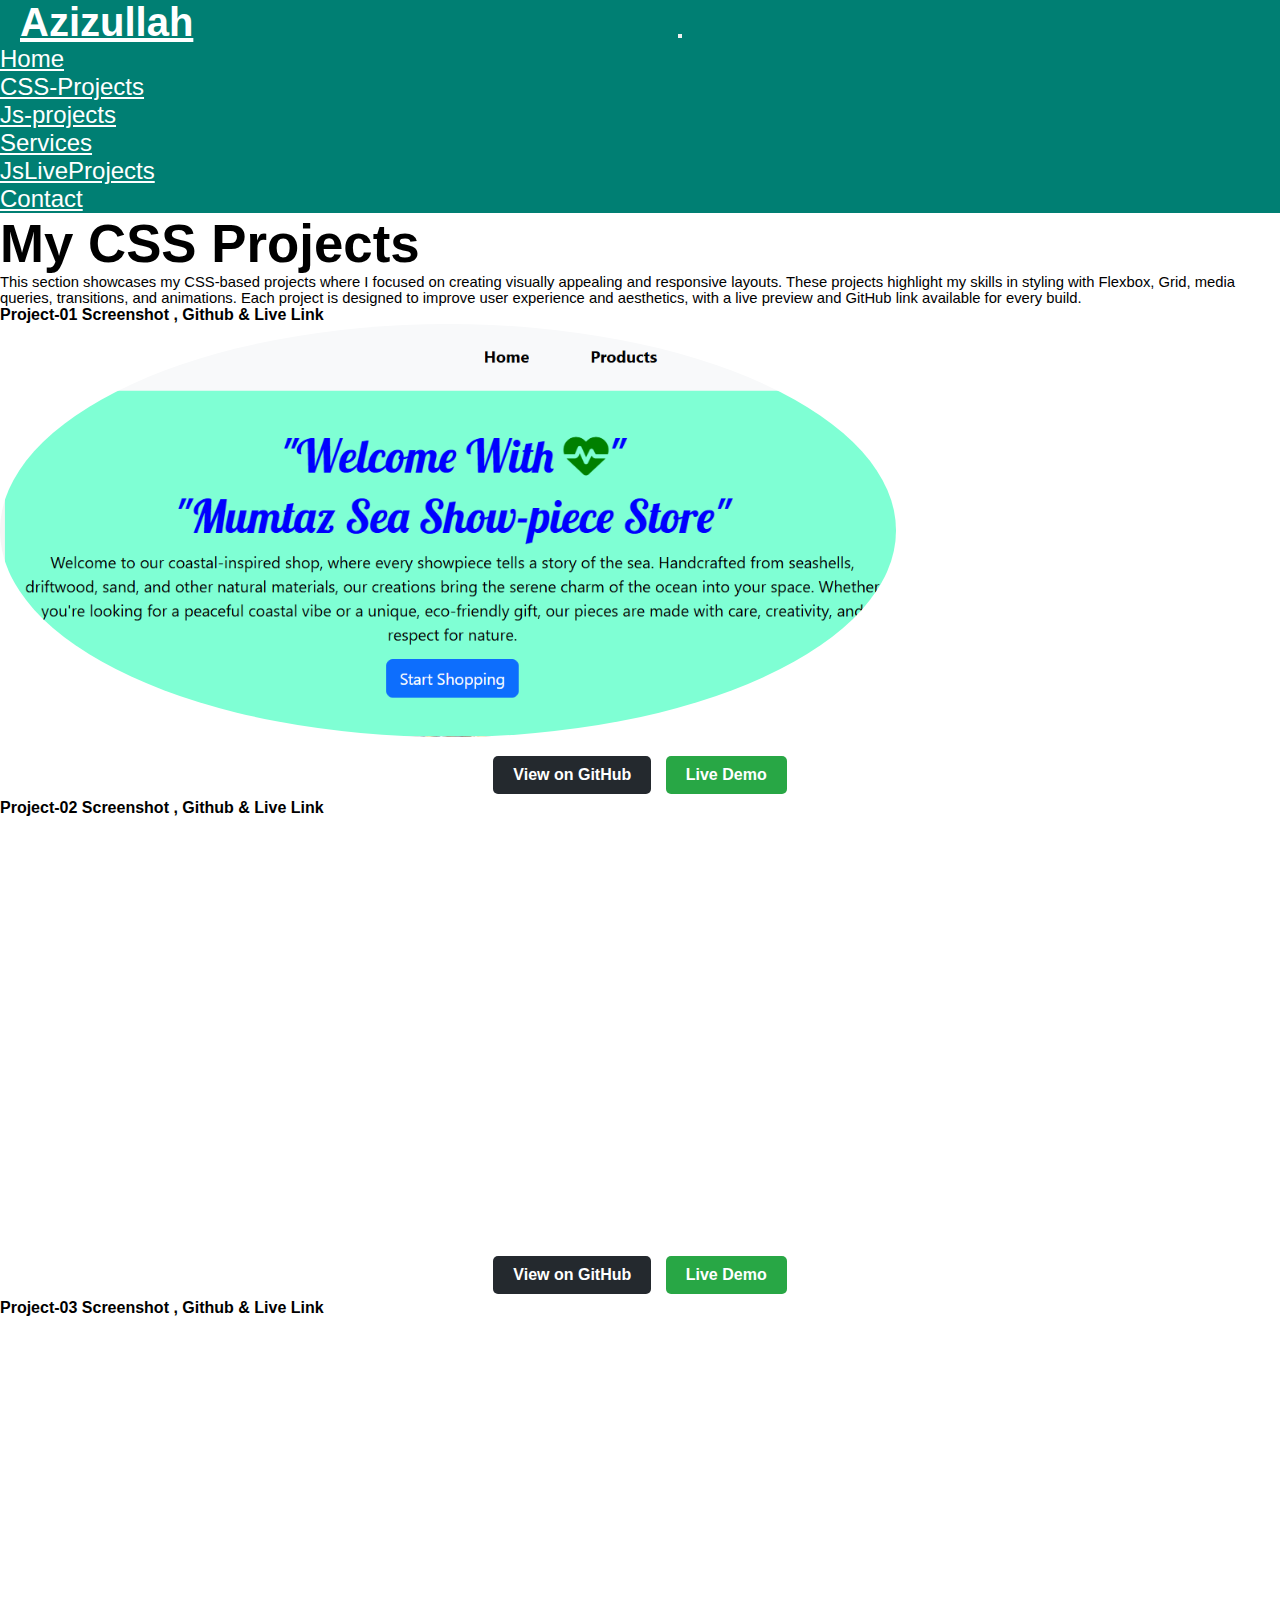
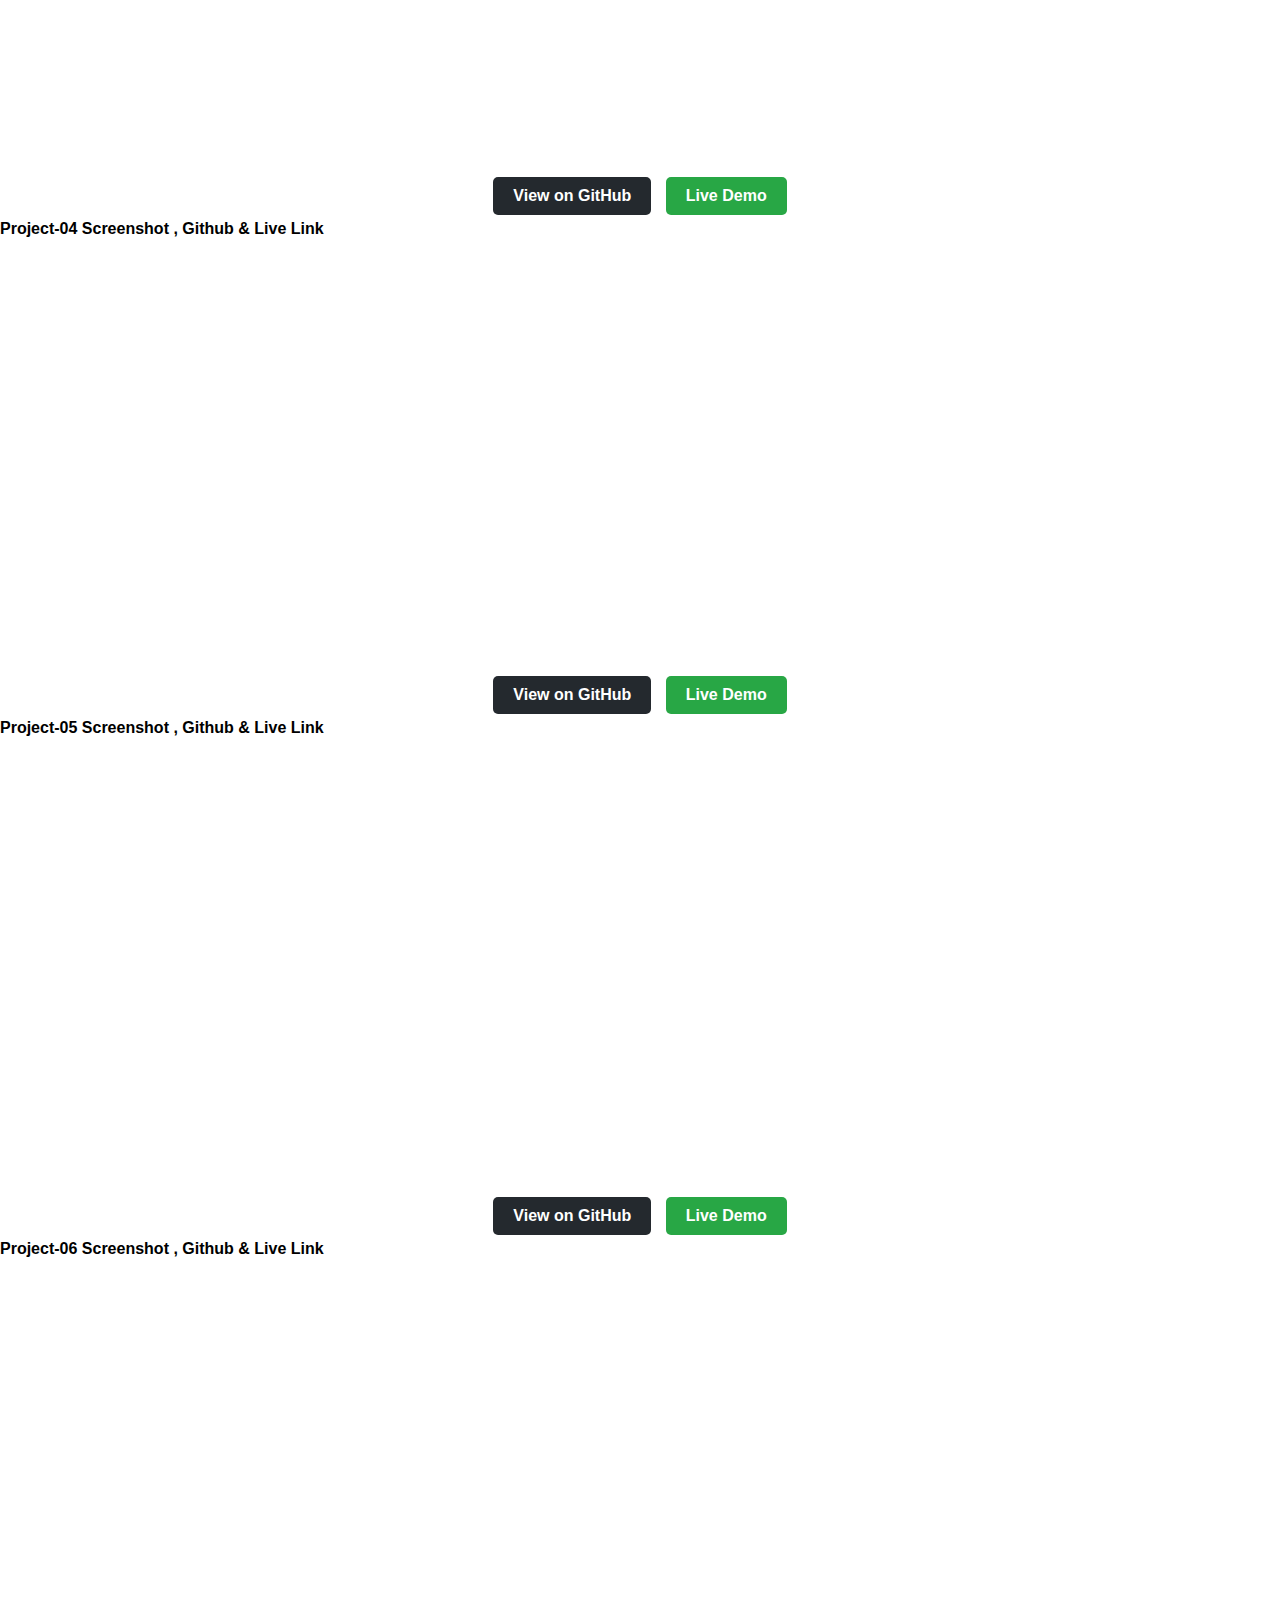
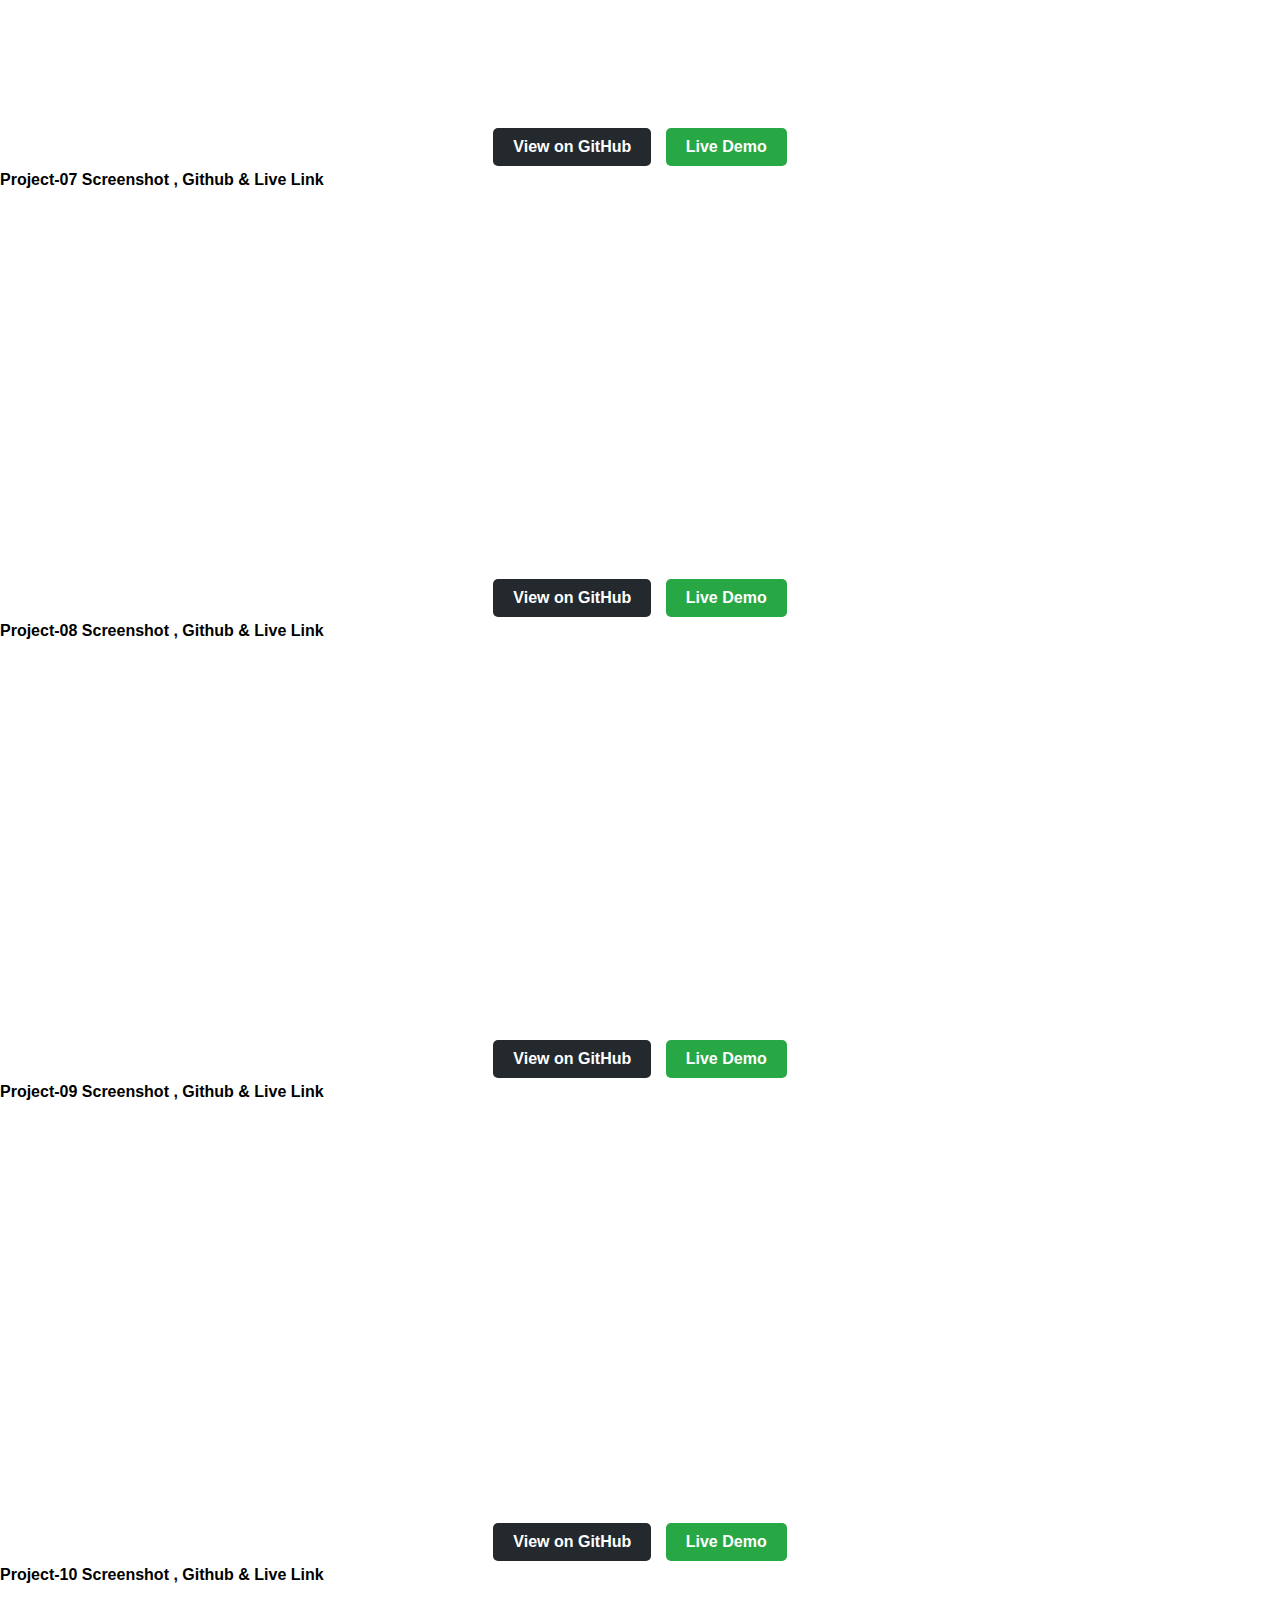
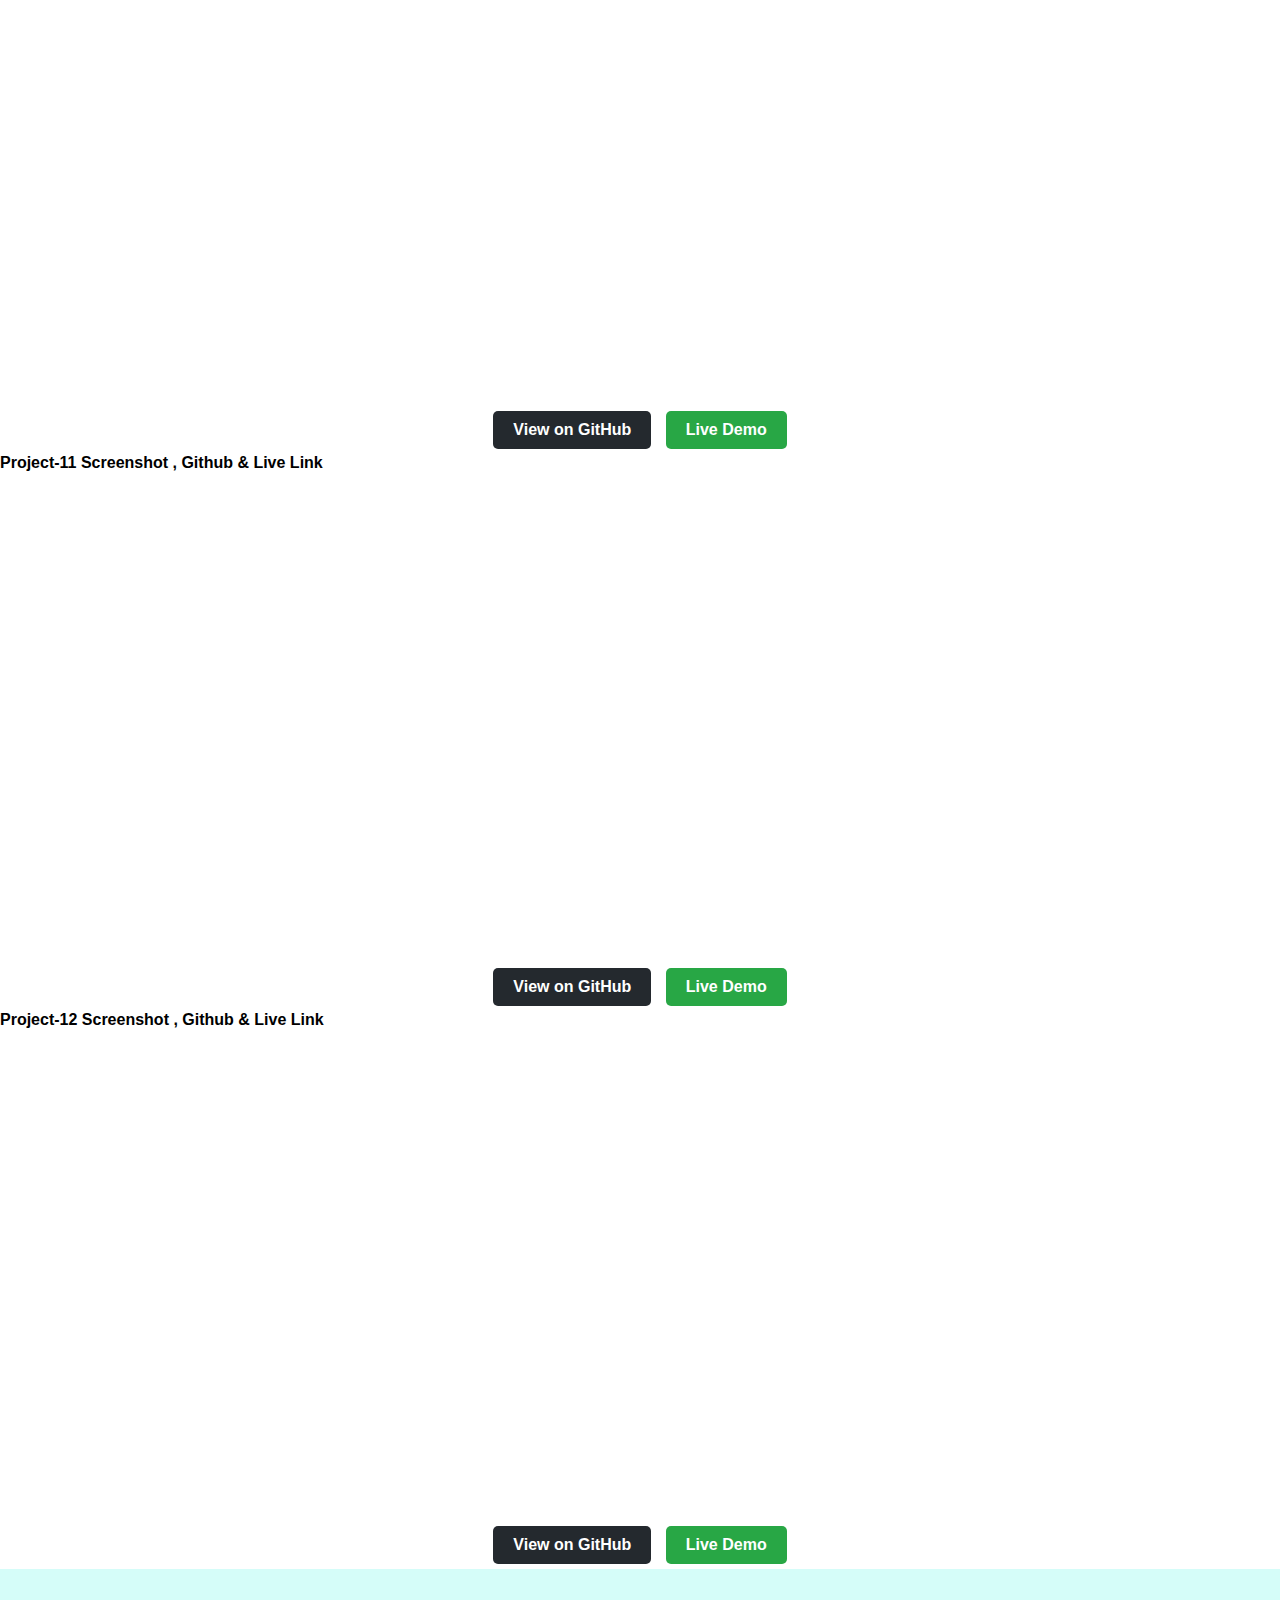
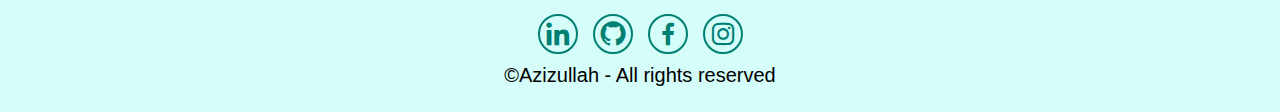
<file: projects.html>
<!DOCTYPE html>
<html lang="en">
<head>
    <meta charset="UTF-8">
    <meta name="viewport" content="width=device-width, initial-scale=1.0">
    <title>My-Portfolio</title>
    <!-- -----bootstrap-cdn---- -->
    <link href="https://cdn.jsdelivr.net/npm/bootstrap@5.3.5/dist/css/bootstrap.min.css" rel="stylesheet" integrity="sha384-SgOJa3DmI69IUzQ2PVdRZhwQ+dy64/BUtbMJw1MZ8t5HZApcHrRKUc4W0kG879m7" crossorigin="anonymous">
    <!-----------aos library cdn----------- -->
    <link href="https://unpkg.com/aos@2.3.1/dist/aos.css" rel="stylesheet">
    <!-- -------box-icon-cdn------ -->
    <link href='https://unpkg.com/boxicons@2.1.4/css/boxicons.min.css' rel='stylesheet'>
    <link rel="stylesheet" href="style.css">
</head>
<body>
    <!-- --------header-section-------- -->
     <section class="header">
        <nav class="navbar custom-navbar navbar-expand-lg ">
            <div class="container-fluid">
              <a class="navbar-brand custom-brand" href="#" data-aos="flip-left" data-aos-duration="2000" >Azizullah</a>
              <button class="navbar-toggler" type="button" data-bs-toggle="collapse" data-bs-target="#navbarNav" aria-controls="navbarNav" aria-expanded="false" aria-label="Toggle navigation">
                <span class="navbar-toggler-icon"></span>
              </button>
              <div class="collapse custom-collapse navbar-collapse" id="navbarNav">
                <ul class="navbar-nav custom-ul">
                    <li class="nav-item">
                        <a class="nav-link link-color" aria-current="page" href="index.html">Home</a>
                      </li>
                     
                      <li class="nav-item">
                    <a class="nav-link link-color" href="projects.html">CSS-Projects</a>
                  </li>
                      <li class="nav-item">
                    <a class="nav-link link-color" href="jsassignments.html">Js-projects</a>
                  </li>
                      <li class="nav-item">
                        <a class="nav-link link-color" href="services.html">Services</a>
                      </li>
                      <li class="nav-item">
                    <a class="nav-link link-color" href="javascriptLiveProjects.html">JsLiveProjects</a>
                  </li>
                      <li class="nav-item">
                        <a class="nav-link link-color" href="contact.html">Contact</a>
                      </li>
                  
                </ul>
              </div>
            </div>
          </nav>
     </section>
  <!----------projects------->
<!---------- My css projects css------->
<section class="projects">
<h1 class="projects-h1">My CSS Projects</h1>
<div id="project-p"><p class="projects-p">
  This section showcases my CSS-based projects where I focused on creating visually
   appealing and responsive layouts. These projects highlight my skills in styling 
   with Flexbox, Grid, media queries, transitions, and animations. Each project is 
   designed to improve user experience and aesthetics, with a live preview and GitHub 
   link available for every build.


</p></div>
      <!-- Project 1 -->
      <div class="projects-left-col">
        <div class="projects-card">
          <h4 class="projects-h4-1">Project-01 Screenshot , Github & Live Link</h4>
          <img src="./assets/project-01.png" alt="" data-aos="zoom-in" data-aos-duration="2000">
          <div style="margin-top:10px; text-align:center;">
            <a href="https://github.com/AzizullahCodes/Mumtaz-sea-show-piece-online-store.git" target="_blank"
              style="display:inline-block; margin:5px; padding:10px 20px; background-color:#24292e; color:white; text-decoration:none; border-radius:5px; font-weight:bold;">
              View on GitHub <i class="fa-brands fa-github"></i>
            </a>
            <a href="https://mumtaz-sea-show-piece-online-store.vercel.app/" target="_blank"
              style="display:inline-block; margin:5px; padding:10px 20px; background-color:#28a745; color:white; text-decoration:none; border-radius:5px; font-weight:bold;">
              Live Demo <i class="fa-solid fa-arrow-up-right-from-square"></i>
            </a>
          </div>
        </div>
      </div>

      <!-- Project 2 -->
      <div class="projects-right-col">
        <div class="projects-card">
          <h4 class="projects-h4-1">Project-02 Screenshot , Github & Live Link</h4>
          <img src="./assets/project-02.png" alt="" data-aos="zoom-in" data-aos-duration="2000">
          <div style="margin-top:10px; text-align:center;">
            <a href="https://github.com/AzizullahCodes/furniture-web.git" target="_blank"
              style="display:inline-block; margin:5px; padding:10px 20px; background-color:#24292e; color:white; text-decoration:none; border-radius:5px; font-weight:bold;">
              View on GitHub <i class="fa-brands fa-github"></i>
            </a>
            <a href="https://furniture-web-lac.vercel.app/" target="_blank"
              style="display:inline-block; margin:5px; padding:10px 20px; background-color:#28a745; color:white; text-decoration:none; border-radius:5px; font-weight:bold;">
              Live Demo <i class="fa-solid fa-arrow-up-right-from-square"></i>
            </a>
          </div>
        </div>
      </div>

    </div>
  </section>

 <!-- Project 3 -->
      <div class="projects-left-col">
        <div class="projects-card">
          <h4 class="projects-h4-1">Project-03 Screenshot , Github & Live Link</h4>
          <img src="./assets/project-03.png" alt="" data-aos="zoom-in" data-aos-duration="2000">
          <div style="margin-top:10px; text-align:center;">
            <a href="https://github.com/AzizullahCodes/E-commerce-web.git" target="_blank"
              style="display:inline-block; margin:5px; padding:10px 20px; background-color:#24292e; color:white; text-decoration:none; border-radius:5px; font-weight:bold;">
              View on GitHub <i class="fa-brands fa-github"></i>
            </a>
            <a href="https://e-commerce-web-two-nu.vercel.app" target="_blank"
              style="display:inline-block; margin:5px; padding:10px 20px; background-color:#28a745; color:white; text-decoration:none; border-radius:5px; font-weight:bold;">
              Live Demo <i class="fa-solid fa-arrow-up-right-from-square"></i>
            </a>
          </div>
        </div>
      </div>

      <!-- Project 4 -->
      <div class="projects-right-col">
        <div class="projects-card">
          <h4 class="projects-h4-1">Project-04 Screenshot , Github & Live Link</h4>
          <img src="./assets/project-04.png" alt="" data-aos="zoom-in" data-aos-duration="2000">
          <div style="margin-top:10px; text-align:center;">
            <a href="https://github.com/AzizullahCodes/figma-small-web-page.git" target="_blank"
              style="display:inline-block; margin:5px; padding:10px 20px; background-color:#24292e; color:white; text-decoration:none; border-radius:5px; font-weight:bold;">
              View on GitHub <i class="fa-brands fa-github"></i>
            </a>
            <a href="https://figma-small-web-page.vercel.app" target="_blank"
              style="display:inline-block; margin:5px; padding:10px 20px; background-color:#28a745; color:white; text-decoration:none; border-radius:5px; font-weight:bold;">
              Live Demo <i class="fa-solid fa-arrow-up-right-from-square"></i>
            </a>
          </div>
        </div>
      </div>

    </div>
  </section>

<!-- Project 5 -->
      <div class="projects-left-col">
        <div class="projects-card">
          <h4 class="projects-h4-1">Project-05 Screenshot , Github & Live Link</h4>
          <img src="./assets/project-05.png" alt="" data-aos="zoom-in" data-aos-duration="2000">
          <div style="margin-top:10px; text-align:center;">
            <a href="https://github.com/AzizullahCodes/figma-design-05.git" target="_blank"
              style="display:inline-block; margin:5px; padding:10px 20px; background-color:#24292e; color:white; text-decoration:none; border-radius:5px; font-weight:bold;">
              View on GitHub <i class="fa-brands fa-github"></i>
            </a>
            <a href="https://figma-design-05.vercel.app" target="_blank"
              style="display:inline-block; margin:5px; padding:10px 20px; background-color:#28a745; color:white; text-decoration:none; border-radius:5px; font-weight:bold;">
              Live Demo <i class="fa-solid fa-arrow-up-right-from-square"></i>
            </a>
          </div>
        </div>
      </div>

      <!-- Project 6 -->
      <div class="projects-right-col">
        <div class="projects-card">
          <h4 class="projects-h4-1">Project-06 Screenshot , Github & Live Link</h4>
          <img src="./assets/project-06.png" alt="" data-aos="zoom-in" data-aos-duration="2000">
          <div style="margin-top:10px; text-align:center;">
            <a href="https://github.com/AzizullahCodes/small-figma-to-coding.git" target="_blank"
              style="display:inline-block; margin:5px; padding:10px 20px; background-color:#24292e; color:white; text-decoration:none; border-radius:5px; font-weight:bold;">
              View on GitHub <i class="fa-brands fa-github"></i>
            </a>
            <a href="https://small-figma-to-coding.vercel.app" target="_blank"
              style="display:inline-block; margin:5px; padding:10px 20px; background-color:#28a745; color:white; text-decoration:none; border-radius:5px; font-weight:bold;">
              Live Demo <i class="fa-solid fa-arrow-up-right-from-square"></i>
            </a>
          </div>
        </div>
      </div>

    </div>
  </section>

<!-- Project 7 -->
      <div class="projects-left-col">
        <div class="projects-card">
          <h4 class="projects-h4-1">Project-07 Screenshot , Github & Live Link</h4>
          <img src="./assets/project-07.png" alt="" data-aos="zoom-in" data-aos-duration="2000">
          <div style="margin-top:10px; text-align:center;">
            <a href="https://github.com/AzizullahCodes/School-website.git" target="_blank"
              style="display:inline-block; margin:5px; padding:10px 20px; background-color:#24292e; color:white; text-decoration:none; border-radius:5px; font-weight:bold;">
              View on GitHub <i class="fa-brands fa-github"></i>
            </a>
            <a href="https://school-website-nine-neon.vercel.app" target="_blank"
              style="display:inline-block; margin:5px; padding:10px 20px; background-color:#28a745; color:white; text-decoration:none; border-radius:5px; font-weight:bold;">
              Live Demo <i class="fa-solid fa-arrow-up-right-from-square"></i>
            </a>
          </div>
        </div>
      </div>

      <!-- Project 8 -->
      <div class="projects-right-col">
        <div class="projects-card">
          <h4 class="projects-h4-1">Project-08 Screenshot , Github & Live Link</h4>
          <img src="./assets/project-08.png" alt="" data-aos="zoom-in" data-aos-duration="2000">
          <div style="margin-top:10px; text-align:center;">
            <a href="https://github.com/AzizullahCodes/Mountain.git" target="_blank"
              style="display:inline-block; margin:5px; padding:10px 20px; background-color:#24292e; color:white; text-decoration:none; border-radius:5px; font-weight:bold;">
              View on GitHub <i class="fa-brands fa-github"></i>
            </a>
            <a href="https://mountain-xi-murex.vercel.app" target="_blank"
              style="display:inline-block; margin:5px; padding:10px 20px; background-color:#28a745; color:white; text-decoration:none; border-radius:5px; font-weight:bold;">
              Live Demo <i class="fa-solid fa-arrow-up-right-from-square"></i>
            </a>
          </div>
        </div>
      </div>

    </div>
  </section>
  <!-- Project 09 -->
      <div class="projects-left-col">
        <div class="projects-card">
          <h4 class="projects-h4-1">Project-09 Screenshot , Github & Live Link</h4>
          <img src="./assets/project-09-screenshot.PNG" alt="" data-aos="zoom-in" data-aos-duration="2000">
          <div style="margin-top:10px; text-align:center;">
            <a href="https://github.com/AzizullahCodes/amazon-clone-website" target="_blank"
              style="display:inline-block; margin:5px; padding:10px 20px; background-color:#24292e; color:white; text-decoration:none; border-radius:5px; font-weight:bold;">
              View on GitHub <i class="fa-brands fa-github"></i>
            </a>
            <a href="https://amazon-clone-website-brown.vercel.app" target="_blank"
              style="display:inline-block; margin:5px; padding:10px 20px; background-color:#28a745; color:white; text-decoration:none; border-radius:5px; font-weight:bold;">
              Live Demo <i class="fa-solid fa-arrow-up-right-from-square"></i>
            </a>
          </div>
        </div>
      </div>

      <!-- Project 10 -->
      <div class="projects-right-col">
        <div class="projects-card">
          <h4 class="projects-h4-1">Project-10 Screenshot , Github & Live Link</h4>
          <img src="./assets/project-10-screenshot.PNG" alt="" data-aos="zoom-in" data-aos-duration="2000">
          <div style="margin-top:10px; text-align:center;">
            <a href="https://github.com/AzizullahCodes/web-02" target="_blank"
              style="display:inline-block; margin:5px; padding:10px 20px; background-color:#24292e; color:white; text-decoration:none; border-radius:5px; font-weight:bold;">
              View on GitHub <i class="fa-brands fa-github"></i>
            </a>
            <a href="https://web-02-eight.vercel.app" target="_blank"
              style="display:inline-block; margin:5px; padding:10px 20px; background-color:#28a745; color:white; text-decoration:none; border-radius:5px; font-weight:bold;">
              Live Demo <i class="fa-solid fa-arrow-up-right-from-square"></i>
            </a>
          </div>
        </div>
      </div>

    </div>
  </section>
  
   
  <!-- Project 11 -->
      <div class="projects-left-col">
        <div class="projects-card">
          <h4 class="projects-h4-1">Project-11 Screenshot , Github & Live Link</h4>
          <img src="./assets/figma-for-hackathon.PNG" alt="" data-aos="zoom-in" data-aos-duration="2000">
          <div style="margin-top:10px; text-align:center;">
            <a href="https://github.com/AzizullahCodes/figma.git" target="_blank"
              style="display:inline-block; margin:5px; padding:10px 20px; background-color:#24292e; color:white; text-decoration:none; border-radius:5px; font-weight:bold;">
              View on GitHub <i class="fa-brands fa-github"></i>
            </a>
            <a href="https://figma-mu-lemon.vercel.app" target="_blank"
              style="display:inline-block; margin:5px; padding:10px 20px; background-color:#28a745; color:white; text-decoration:none; border-radius:5px; font-weight:bold;">
              Live Demo <i class="fa-solid fa-arrow-up-right-from-square"></i>
            </a>
          </div>
        </div>
      </div>

      <!-- Project 12 -->
      <div class="projects-right-col">
        <div class="projects-card">
          <h4 class="projects-h4-1">Project-12 Screenshot , Github & Live Link</h4>
          <img src="./assets/figma-for-hackathon.PNG" alt="" data-aos="zoom-in" data-aos-duration="2000">
          <div style="margin-top:10px; text-align:center;">
            <a href="https://github.com/AzizullahCodes/figma.git" target="_blank"
              style="display:inline-block; margin:5px; padding:10px 20px; background-color:#24292e; color:white; text-decoration:none; border-radius:5px; font-weight:bold;">
              View on GitHub <i class="fa-brands fa-github"></i>
            </a>
            <a href="https://figma-mu-lemon.vercel.app" target="_blank"
              style="display:inline-block; margin:5px; padding:10px 20px; background-color:#28a745; color:white; text-decoration:none; border-radius:5px; font-weight:bold;">
              Live Demo <i class="fa-solid fa-arrow-up-right-from-square"></i>
            </a>
          </div>
        </div>
      </div>

    </div>
  </section>


  <!-- main section is here closed -->
</section>
        
 <!-- --------footer------------ -->
  <section class="footer">
    <div class="row footer-row">
        <div class="col-1 footer-col">
            <div class="social">
                <a href=""><i class='bx bxl-linkedin ' ></i></a>
                <a href=""><i class='bx bxl-github' ></i></a>
                <a href=""><i class='bx bxl-facebook' ></i></a>
                <a href=""><i class='bx bxl-instagram' ></i></a>
            </div>
            <p class="copyright">
                &copy;Azizullah - All rights reserved
            </p>
        </div>
    </div>
  </section>
<!-- ---bootstrap js cdn--------- -->
<script src="https://cdn.jsdelivr.net/npm/bootstrap@5.3.5/dist/js/bootstrap.bundle.min.js" integrity="sha384-k6d4wzSIapyDyv1kpU366/PK5hCdSbCRGRCMv+eplOQJWyd1fbcAu9OCUj5zNLiq" crossorigin="anonymous"></script>
<!---------- aos js cdn---------- -->
<script src="https://unpkg.com/aos@2.3.1/dist/aos.js"></script>
<script>
  AOS.init();
</script>
</body>
</html>
</file>
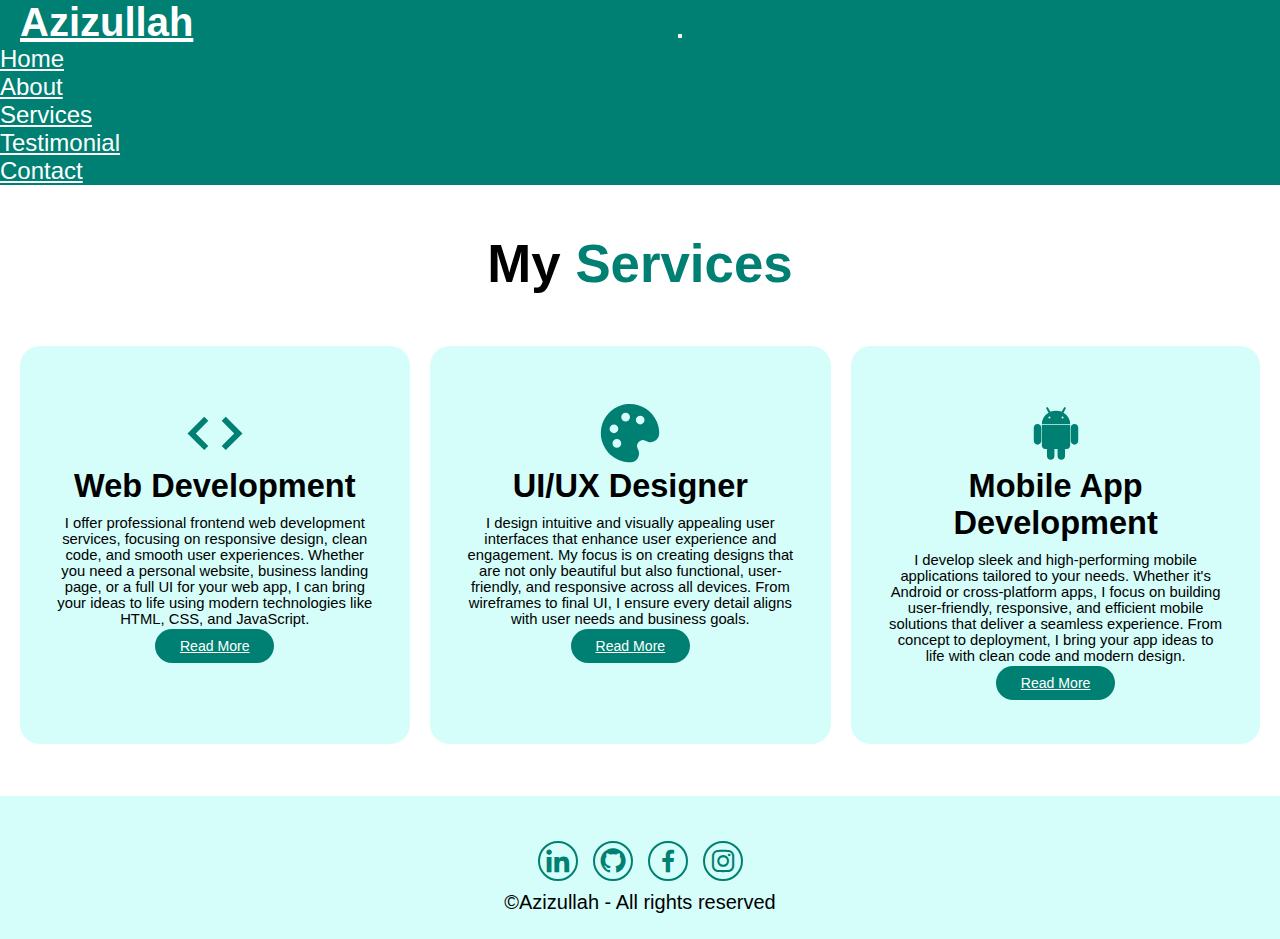
<file: services.html>
<!DOCTYPE html>
<html lang="en">
<head>
    <meta charset="UTF-8">
    <meta name="viewport" content="width=device-width, initial-scale=1.0">
    <title>My-Portfolio</title>
    <!-- -----bootstrap-cdn---- -->
    <link href="https://cdn.jsdelivr.net/npm/bootstrap@5.3.5/dist/css/bootstrap.min.css" rel="stylesheet" integrity="sha384-SgOJa3DmI69IUzQ2PVdRZhwQ+dy64/BUtbMJw1MZ8t5HZApcHrRKUc4W0kG879m7" crossorigin="anonymous">
    <!-- -------box-icon-cdn------ -->
    <link href='https://unpkg.com/boxicons@2.1.4/css/boxicons.min.css' rel='stylesheet'>
    <link rel="stylesheet" href="style.css">
</head>
<body>
    <!-- --------header-section-------- -->
     <section class="header">
        <nav class="navbar custom-navbar navbar-expand-lg ">
            <div class="container-fluid">
              <a class="navbar-brand custom-brand" href="#">Azizullah</a>
              <button class="navbar-toggler" type="button" data-bs-toggle="collapse" data-bs-target="#navbarNav" aria-controls="navbarNav" aria-expanded="false" aria-label="Toggle navigation">
                <span class="navbar-toggler-icon"></span>
              </button>
              <div class="collapse custom-collapse navbar-collapse" id="navbarNav">
                <ul class="navbar-nav custom-ul">
                    <li class="nav-item">
                        <a class="nav-link link-color" aria-current="page" href="index.html">Home</a>
                      </li>
                      <li class="nav-item">
                        <a class="nav-link link-color" href="about.html">About</a>
                      </li>
                      <li class="nav-item">
                        <a class="nav-link link-color" href="services.html">Services</a>
                      </li>
                      <li class="nav-item">
                        <a class="nav-link link-color" href="testimonial.html">Testimonial</a>
                      </li>
                      <li class="nav-item">
                        <a class="nav-link link-color" href="contact.html">Contact</a>
                      </li>
                </ul>
              </div>
            </div>
          </nav>
     </section>
     
       <!-- ------services section-------- -->
        <section class="services" id="services">
            <h2 class="services-heading">My <span class="service-span">Services</span></h2>
            <div class="row service-row">
                <div class="col-1 service-col"><i class='bx bx-code' id="my-icon"></i>
                    <h3 class="service-h3">Web Development</h3>
                    <p class="service-p"> I offer professional frontend web development services, focusing on responsive design, clean code, and smooth user experiences. Whether you need a personal website, business landing page, or a full UI for your web app, I can bring your ideas to life using modern technologies like HTML, CSS, and JavaScript.

                    </p>
                    <a href="" class="btn btn-2 btn-4  btn-5">Read More</a></div>
                <div class="col-1 service-col"> <i class='bx bxs-palette' id="my-icon"></i>
                    <h3 class="service-h3">UI/UX Designer</h3>
                    <p class="service-p"> I design intuitive and visually appealing user interfaces that enhance user experience and engagement. My focus is on creating designs that are not only beautiful but also functional, user-friendly, and responsive across all devices. From wireframes to final UI, I ensure every detail aligns with user needs and business goals.

                    </p>
                    <a href="" class="btn btn-2 btn-4 btn-5">Read More</a></div>
                <div class="col-1 service-col"> <i class='bx bxl-android' id="my-icon"></i>
                    <h3 class="service-h3">Mobile App Development</h3>
                    <p class="service-p"> I develop sleek and high-performing mobile applications tailored to your needs. Whether it's Android or cross-platform apps, I focus on building user-friendly, responsive, and efficient mobile solutions that deliver a seamless experience. From concept to deployment, I bring your app ideas to life with clean code and modern design.


                    </p>
                    <a href="" class="btn btn-2 btn-4 btn-5">Read More</a></div>
            </div>
        </section>
        
 <!-- --------footer------------ -->
  <section class="footer">
    <div class="row footer-row">
        <div class="col-1 footer-col">
            <div class="social">
                <a href=""><i class='bx bxl-linkedin ' ></i></a>
                <a href=""><i class='bx bxl-github' ></i></a>
                <a href=""><i class='bx bxl-facebook' ></i></a>
                <a href=""><i class='bx bxl-instagram' ></i></a>
            </div>
            <p class="copyright">
                &copy;Azizullah - All rights reserved
            </p>
        </div>
    </div>
  </section>
<!-- ---bootstrap js cdn--------- -->
<script src="https://cdn.jsdelivr.net/npm/bootstrap@5.3.5/dist/js/bootstrap.bundle.min.js" integrity="sha384-k6d4wzSIapyDyv1kpU366/PK5hCdSbCRGRCMv+eplOQJWyd1fbcAu9OCUj5zNLiq" crossorigin="anonymous"></script>
</body>
</html>
</file>
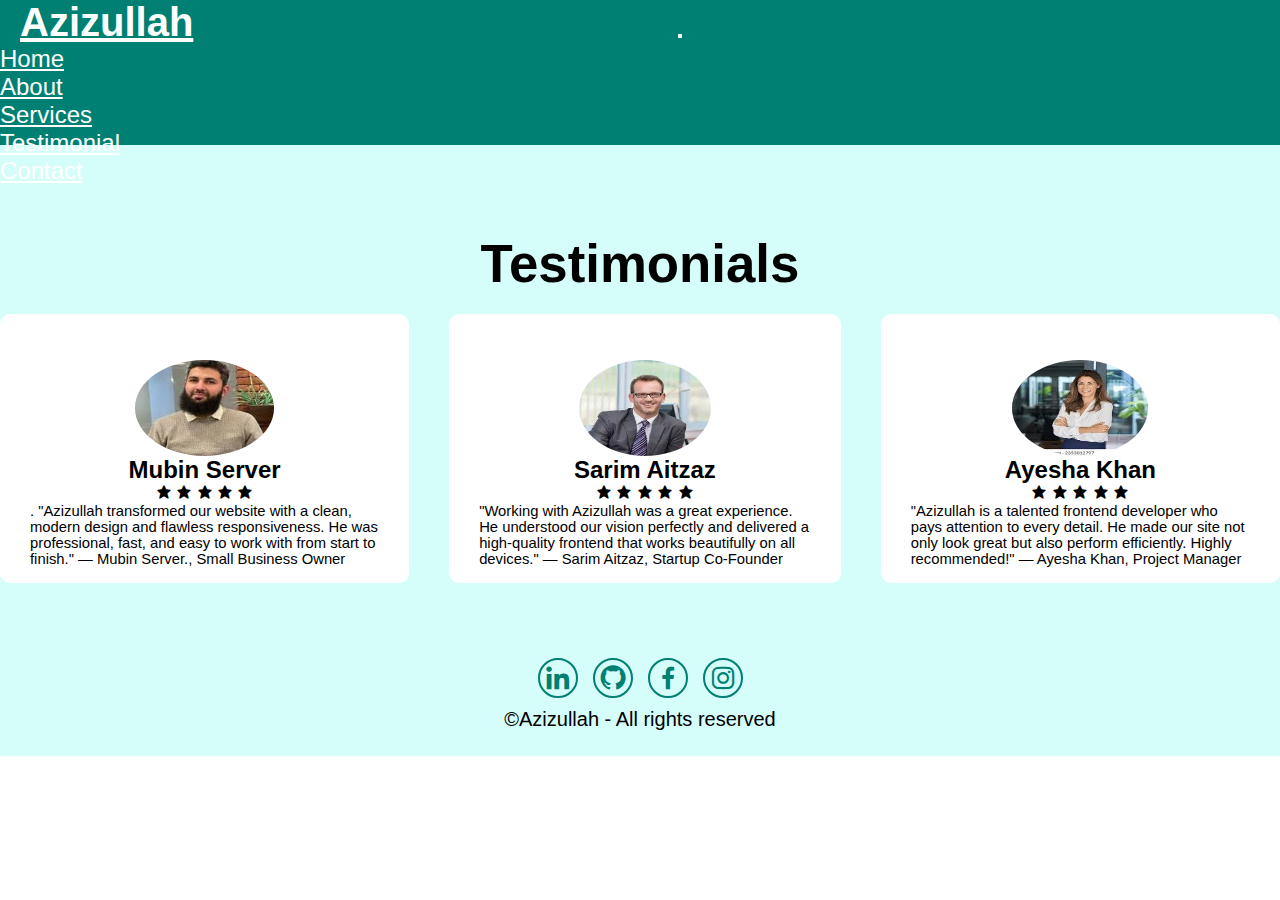
<file: testimonial.html>
<!DOCTYPE html>
<html lang="en">
<head>
    <meta charset="UTF-8">
    <meta name="viewport" content="width=device-width, initial-scale=1.0">
    <title>My-Portfolio</title>
    <!-- -----bootstrap-cdn---- -->
    <link href="https://cdn.jsdelivr.net/npm/bootstrap@5.3.5/dist/css/bootstrap.min.css" rel="stylesheet" integrity="sha384-SgOJa3DmI69IUzQ2PVdRZhwQ+dy64/BUtbMJw1MZ8t5HZApcHrRKUc4W0kG879m7" crossorigin="anonymous">
    <!-- -------box-icon-cdn------ -->
    <link href='https://unpkg.com/boxicons@2.1.4/css/boxicons.min.css' rel='stylesheet'>
    <link rel="stylesheet" href="style.css">
</head>
<body>
    <!-- --------header-section-------- -->
     <section class="header">
        <nav class="navbar custom-navbar navbar-expand-lg ">
            <div class="container-fluid">
              <a class="navbar-brand custom-brand" href="#">Azizullah</a>
              <button class="navbar-toggler" type="button" data-bs-toggle="collapse" data-bs-target="#navbarNav" aria-controls="navbarNav" aria-expanded="false" aria-label="Toggle navigation">
                <span class="navbar-toggler-icon"></span>
              </button>
              <div class="collapse custom-collapse navbar-collapse" id="navbarNav">
                <ul class="navbar-nav custom-ul">
                    <li class="nav-item">
                        <a class="nav-link link-color" aria-current="page" href="index.html">Home</a>
                      </li>
                      <li class="nav-item">
                        <a class="nav-link link-color" href="about.html">About</a>
                      </li>
                      <li class="nav-item">
                        <a class="nav-link link-color" href="services.html">Services</a>
                      </li>
                      <li class="nav-item">
                        <a class="nav-link link-color" href="testimonial.html">Testimonial</a>
                      </li>
                      <li class="nav-item">
                        <a class="nav-link link-color" href="contact.html">Contact</a>
                      </li>
                  
                </ul>
              </div>
            </div>
          </nav>
     </section>
     
        <!-- ------testimonial-section------------- -->
<section class="testimonials" id="testimonials">
    <h1 class="testimonials-h1">Testimonials</h1>
    <div class="row">
        <div class="col-1 testimonials-col">
                <img src="./assets/pic1.jpg" class="testimonial-img" alt="testimonial-img">
                <h2 class="test">Mubin Server</h2>
                <div class="rating rat">
                    <i class="bx bxs-star" id="star"></i>
                    <i class="bx bxs-star" id="star"></i>
                    <i class="bx bxs-star" id="star"></i>
                    <i class="bx bxs-star" id="star"></i>
                    <i class="bx bxs-star" id="star"></i>

                </div>
                <p>. "Azizullah transformed our website with a clean, modern design and flawless responsiveness. He was professional, fast, and easy to work with from start to finish."
                    — Mubin Server., Small Business Owner
                    </p>
            </div>
        <div class="col-1 testimonials-col"><img src="./assets/pic5.jpg" class="testimonial-img" alt="testimonial-img">
            <h2 class="test">Sarim Aitzaz</h2>
            <div class="rating">
                <i class="bx bxs-star" id="star"></i>
                <i class="bx bxs-star" id="star"></i>
                <i class="bx bxs-star" id="star"></i>
                <i class="bx bxs-star" id="star"></i>
                <i class="bx bxs-star" id="star"></i>

            </div>
            <p> "Working with Azizullah was a great experience. He understood our vision perfectly and delivered a high-quality frontend that works beautifully on all devices."
                — Sarim Aitzaz, Startup Co-Founder
                
                </p></div>
        <div class="col-1 testimonials-col">
            <img src="./assets/pic3.jpg" class="testimonial-img" alt="testimonial-img">
            <h2 class="test">Ayesha Khan</h2>
            <div class="rating">
                <i class="bx bxs-star" id="star"></i>
                <i class="bx bxs-star" id="star"></i>
                <i class="bx bxs-star" id="star"></i>
                <i class="bx bxs-star" id="star"></i>
                <i class="bx bxs-star" id="star"></i>

            </div>
            <p> "Azizullah is a talented frontend developer who pays attention to every detail. He made our site not only look great but also perform efficiently. Highly recommended!"
                — Ayesha Khan, Project Manager
                </p></div>
    </div>
</section>
 <!-- --------footer------------ -->
  <section class="footer">
    <div class="row footer-row">
        <div class="col-1 footer-col">
            <div class="social">
                <a href=""><i class='bx bxl-linkedin ' ></i></a>
                <a href=""><i class='bx bxl-github' ></i></a>
                <a href=""><i class='bx bxl-facebook' ></i></a>
                <a href=""><i class='bx bxl-instagram' ></i></a>
            </div>
            <p class="copyright">
                &copy;Azizullah - All rights reserved
            </p>
        </div>
    </div>
  </section>
<!-- ---bootstrap js cdn--------- -->
<script src="https://cdn.jsdelivr.net/npm/bootstrap@5.3.5/dist/js/bootstrap.bundle.min.js" integrity="sha384-k6d4wzSIapyDyv1kpU366/PK5hCdSbCRGRCMv+eplOQJWyd1fbcAu9OCUj5zNLiq" crossorigin="anonymous"></script>
</body>
</html>
</file>
<file: style.css>
* {margin: 0;
    padding: 0;
    box-sizing: border-box;}
    
    body{font-family: Arial, Helvetica, sans-serif;
    overflow-x: hidden;}
    
    /* --------header-section-------- */

    img {max-width: 100%;
height: auto;
} 
@keyframes floatimage{0%{transform: translateY(0);}
50%{transform:translateY(-20px);}
100%{transform: translateY(0);}}

#img {animation: floatimage 3s ease-in-out infinite;}
    .custom-navbar {background-color: #007f73;
    
    
    }
    
    .custom-brand {font-size: 40px;
    font-weight: bold;
    color:#ffffff;
    margin-right: 480px;
    padding-left: 20px;
    }
    
    .link-color{color:#ffffff;
    font-size: 24px;
    font-weight: 480;
    }
    .custom-ul {gap:40px;}
    /* -----------home section-------- */
    .home {background-color: white;
    padding-bottom: 20px;}
    h3{font-size: 32.56px;
    font-weight: bold;
    color:#000000}
    
    h1{font-size: 52.8px;
    font-weight: bold;
    color:#000000;}
    
    .multiple-text{color:#007f73;}
    p{font-size: 14.8px;
    color:#000000;}

    .img-setting{position: relative;
        top: 30px;}
    
    /* .social-media i{background-color:transparent;
        color:#007f73;
        font-size: 30px;
        justify-content: center;
        align-items: center;
      
    width:40px;
    height: 40px;
    line-height: 42px;
    border:2px solid black;
    border-radius: 50%;} */
    
    .social-media a {
        display: flex;
        
        justify-content: center;
        align-items: center;
        width: 40px;
        height: 40px;
        border: 2px solid #007f73;
        border-radius: 50%;
        background-color: transparent;
        margin: 5px; /* optional: spacing between icons */
        text-decoration: none; /* remove underline */
    }
    
    .social-media a:hover{background-color: #007f73;
    }

    .social-media i:hover{color: #ffffff;}
    .social-media i {
        color: #007f73;
        font-size: 30px;
    }
    
    .social-media {display: flex;}
     img{width: 70%;
    border-radius: 50%;}
    .row {display: flex;}
    
    .btn {padding:8.8px 24.64px;
    background-color: #007f73;
    font-size: 14.08px;
    color:#ffffff;
    border-radius: 30px;}
    .btn:hover{background-color: transparent;
    border: 2px solid black;}
    
    .home .row .col-1 {flex-grow: 1;}
    
    .home .row .col-2 {flex-grow: 2;}
    
    .img-set{display: flex;
    justify-content: center;
    align-items: center;}
    
    .home-col-2-set{padding-left: 30px;
    padding-right: 30px;
    padding-top:60px;}
    .home{margin-top: 40px;}
    @media(max-width:768px){.row{flex-direction: column;}
    .col-1,.col-2 {flex-grow: 0;
    width: 100%;}}
    @media only screen and (max-width:500px){.row{padding:0 30px;
       
    }
    .about-img{position: relative;
    top: 30px;}
.copyright{text-align: center;}}
    
.home-btn {margin-top:10px;}
    /* ----------about section---------------- */
    
    .about{background-color: #d5fdf9;
    margin-top: 0px;
    padding:40px 30px;}
    .about .row {display: flex;
    padding-top: 20px;
    padding-bottom: 20px;}
    
    .heading{font-size: 52.8px;
    color: #000000;
    font-weight: 600;}
    
    .about-row{gap:30px;}
    
    .about-span{color:#007f73;}
    
    .about .row .col-1{flex-grow: 2;}
    
    .about .row .col-2 {flex-grow: 1;}
    
    /* ------services section-------- */
    .services {padding-top:88px;
    margin-top: -40px;}
    .services .row {display: flex;
    padding-right: 20px;
    padding-left: 20px;}
    
    #my-icon {font-size: 70px;
    color:#007f73;
    }
    
    .service-col{background-color: #d5fdf9;
        padding:52px 16px;
        border-radius: 20px;
        text-align: center;
        gap:20px;
    }
    
    .service-p{padding:10px 20px;}
    .service-row{gap:20px;
    padding:52px 16px;}
    .services .row .col-1{flex-grow: 1;}
    
    .services-heading{font-size: 52.8px;
    color:#000000;
    font-weight: bold;
    text-align: center;}
    
    .service-span {color:#007f73;}
    
    /* -----------testimonials----------- */
    .testimonials{background-color: #d5fdf9;
    padding-top:88px;
    padding-bottom: 30px;
    margin-top:-40px;}
    
    .testimonial-img {width: 40%;
        height: 40%;
    border-radius: 50%;}
    .testimonials-col{background-color: #ffffff;
    display: flex;
    flex-direction: column;
    align-items: center;
    justify-content: center;
    padding-right: 30px;
    padding-left: 30px;
    padding-top:30px;
    border-radius: 10px;
    }
    .testimonials-h1{text-align: center;}
    .testimonials .row {display: flex;
        gap:40px;
    padding-top:20px;}
    .testimonials .row .col-1 {flex-grow: 1;}
    
    /* --------contact------------- */
    .contact {padding-bottom: 20px;}
    .contact .row{display: flex;}
    
    .contact-h1 {color:#007f73;
    text-align: center;
    padding-top:80px;}
    form{display: flex;
    align-items: center;
    justify-content: center;
    flex-direction: column;
    gap:4px;}
    form input {padding:10.2px;
    border:2px solid #007f73;
    width:100%;
    border-radius: 10px;
    }
    .form-col .input-box {display: flex;
    width: 100%;
    padding-left:20px;
    padding-right: 20px;
    gap:4px;}
    .text-area{width: 100%;
    padding-right: 20px;
    padding-left: 20px;
    }
     .text-area .text-area-input{width: 100%;
    box-sizing: border-box;
    border:2px solid #007f73;
    border-radius: 10px;
    padding-left:20px;
    padding-top: 5px;
    height: auto;}
    .contact .row .col-1{flex-grow: 1;}
    
    /* .btn-contact {
        padding:8.8px 24.64px;
        background-color: #007f73;
        font-size: 14.08px;
        color:#ffffff;
        border-radius: 30px;
    width:10%;} */
    .btn-div {display: flex;
    justify-content: center;
    margin-top: 20px;}
    
    @media(max-width:768px){.form-col .input-box{flex-direction: column;}}
    /* ----------footer------------ */
    .footer{background-color: #d5fdf9;
    margin-top: 0;
padding-bottom: 20px;}
    
    .footer-row{padding-top: 40px;
    }
    
    .footer-col {
        display: flex;
        align-items: center;
        justify-content: center;
        flex-direction: column;}
    .footer .row{display: flex;}
    
    .footer .row .col-1 {flex-grow: 1;}
    
    /* .footer .social i {width: 50px;
    height: 50px;
    border:1px solid #007f73;
    border-radius: 50%;
    justify-content: center;
    align-items: center;
    display: flex;
    
    background-color: transparent;
    font-size: 30px;} */
    .footer .social a {
        display: flex;
        
        justify-content: center;
        align-items: center;
        width: 40px;
        height: 40px;
        border: 2px solid #007f73;
        border-radius: 50%;
        background-color: transparent;
        margin: 5px; /* optional: spacing between icons */
        text-decoration: none; /* remove underline */
        color: #007f73;
        font-size: 30px;}
        
        .social a:hover{background-color: #007f73;
        }
    
        .social i:hover{color: #ffffff;}

    .social  {display: flex;
    gap:5px}
    
    .copyright{font-size: 20px;
    padding:5px 20px;}
    .footer .social  a {text-decoration: none;}
 
    @media(max-width:768px){.testimonials-h1,.services-heading{font-size: 40px;}
    .service-h3{font-size: 27px;}
    h1{font-size: 40px;}
    .heading{font-size: 40px;}
    .contact-h1{font-size: 30px;}}

/* 
    .custom-navbar{background-color: red;
    position:fixed;
top: 0;
} */
</file>
